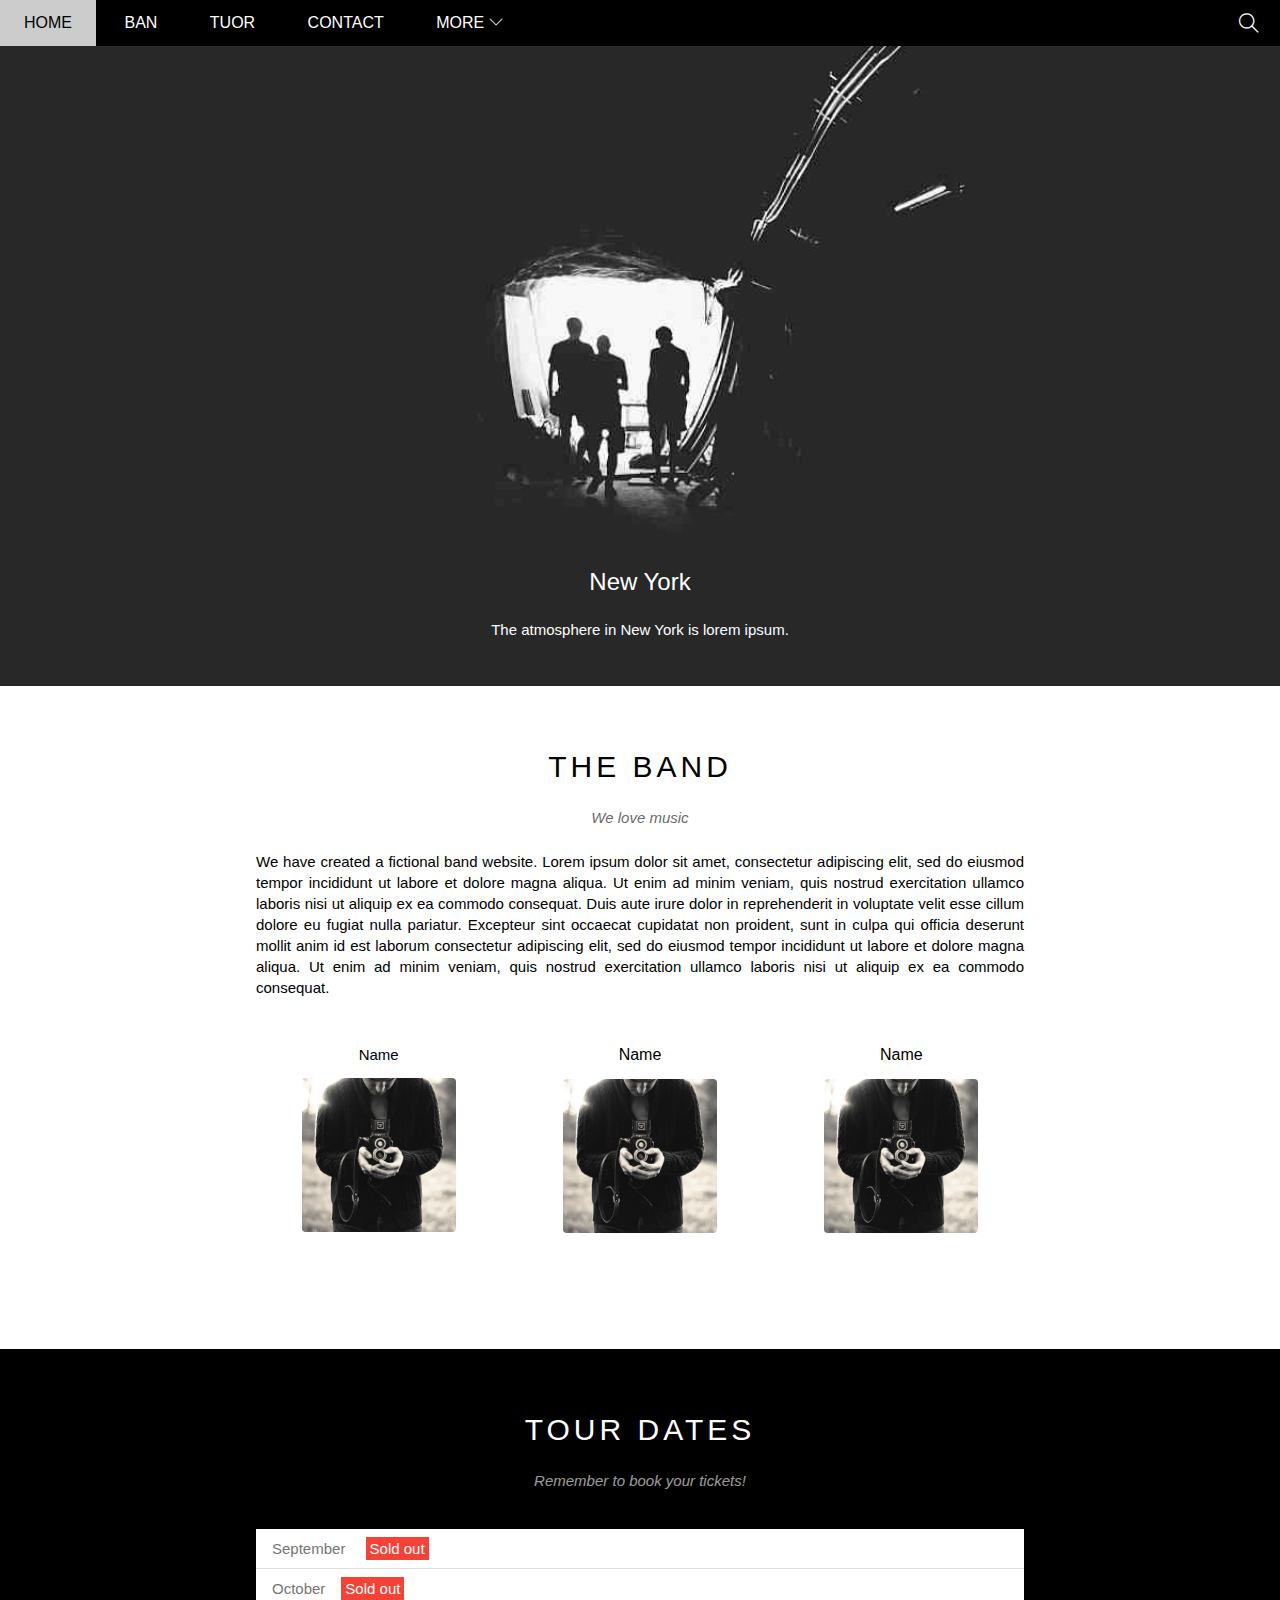
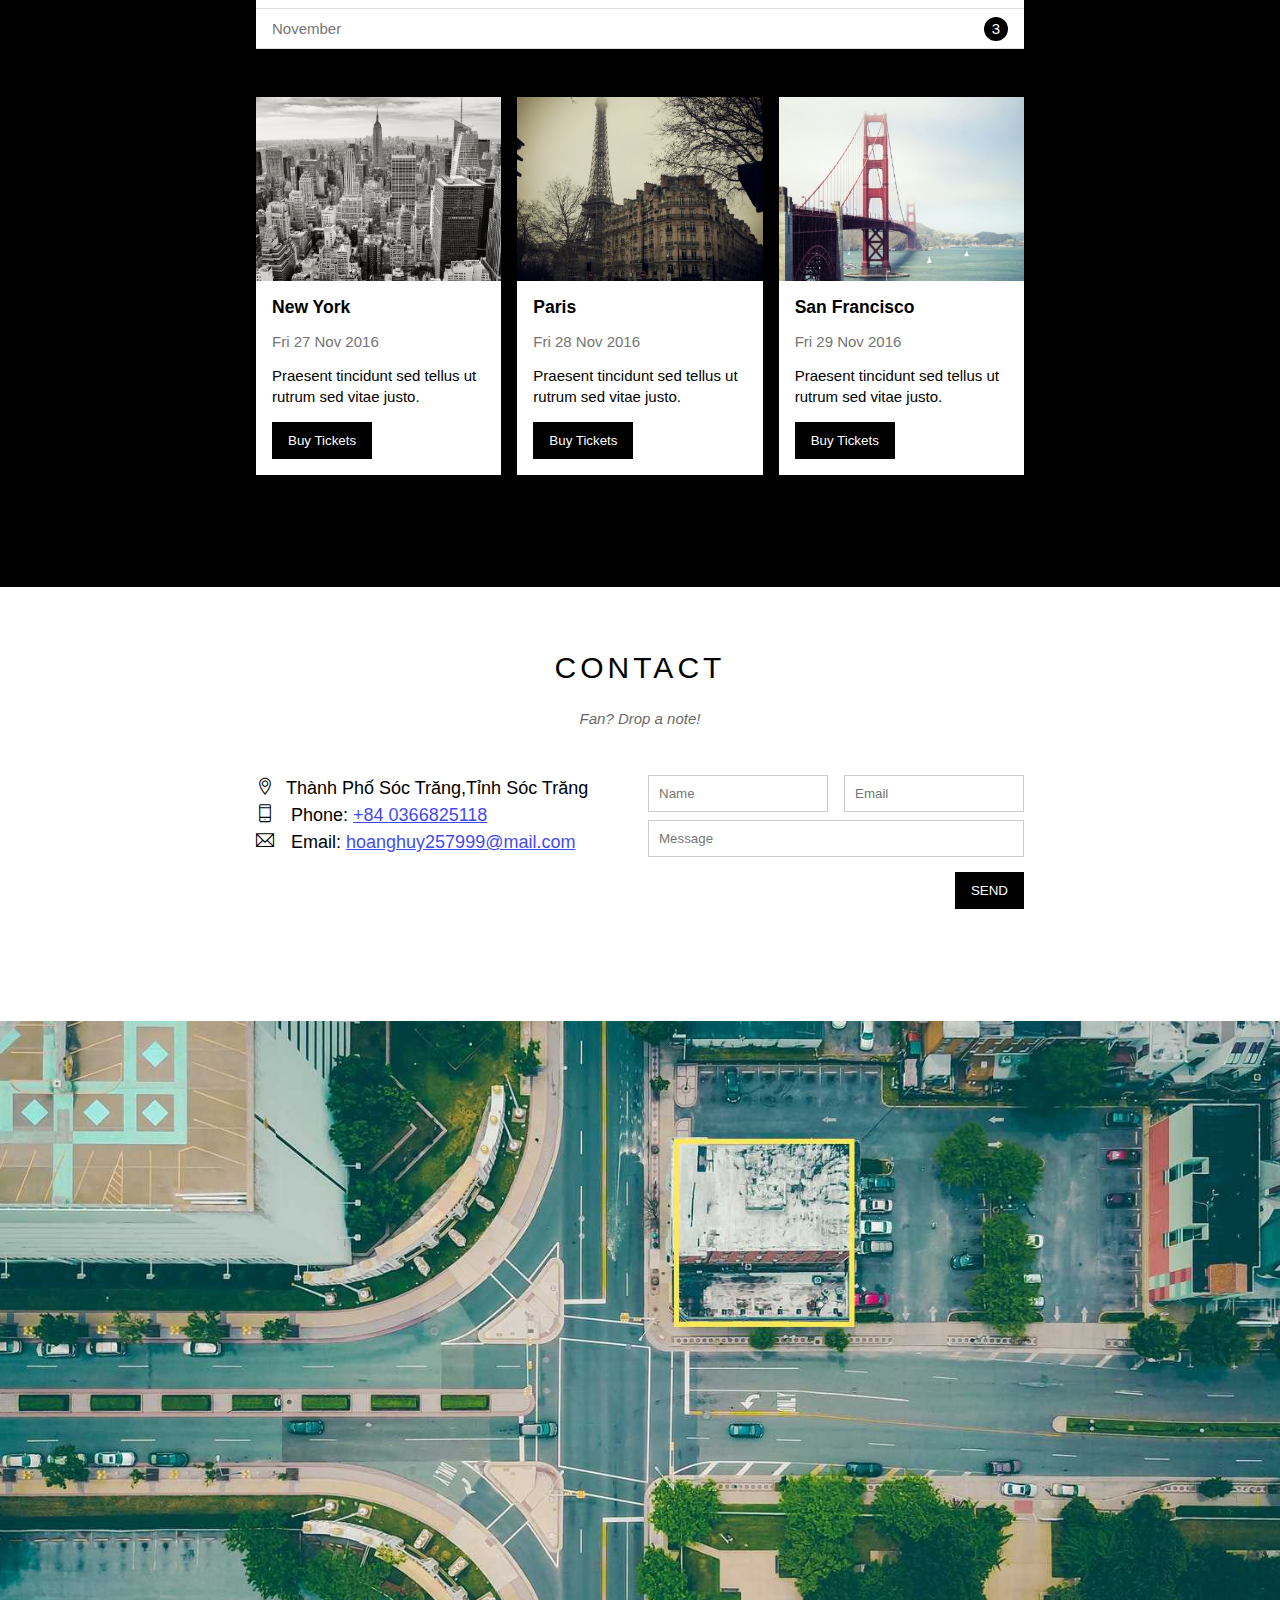
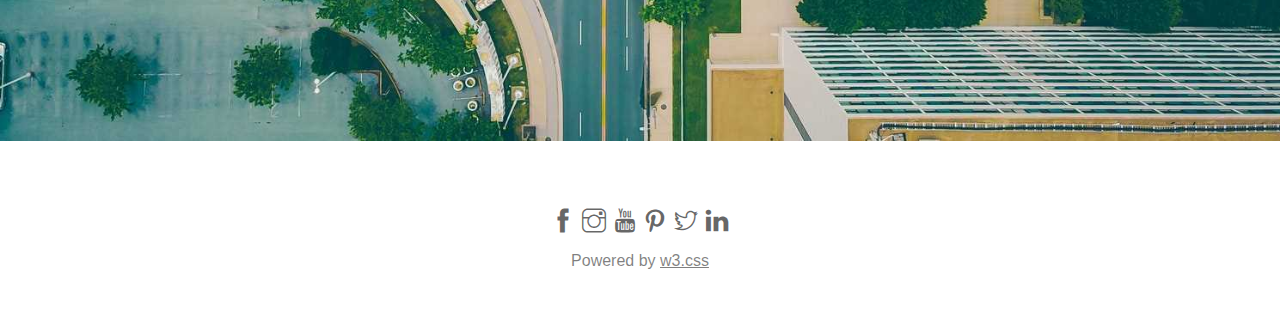
<file: index.html>
<!DOCTYPE html >
<html lang="en">
<head>
    <meta charset="UTF-8">
    <meta name="viewport" content="width=device-width, initial-scale=1.0">
    <title>The Band</title>
    <link rel="icon" href="https://edmland.vn/wp-content/uploads/2023/09/not-tron-la-not-nhac-co-do-dai-lon-nhat.webp" type="image/x-icon">
    <link rel="stylesheet" href="./assets/css/style.css">
    <link rel="stylesheet" href="./assets/css/responsive.css">
    <link rel="stylesheet" href="./assets/font/themify-icons/themify-icons.css">
</head>
<body>
    <div id="main">
        <div id="header">
        <!--Begin:nav-->
            <ul id="nav">
                <li><a href="#">Home</a></li>
                <li><a href="#band">Ban</a></li>
                <li><a href="#tour">Tuor</a></li>
                <li><a href="#contact">Contact</a></li>
                <li>
                    <a href="#">More
                        <i class="nav-arrow-down ti-angle-down"></i>
                    </a>
                    <ul class="subnav">
                        <li><a href="#">Merchandise</a></li>
                        <li><a href="#">Extras</a></li>
                        <li><a href="#">Media</a></li>
                    </ul>
                </li>
            </ul>
        <!--End:nav-->
        <div id="mobile-menu" class="mobile-menu-btn">
            <i class="menu-icon ti-menu"></i>
        </div>

        <!--Mobile menu button-->
        <div class="search-btn">
            <i class="search-icon ti-search"></i>
        </div>        
        <!-- Search button-->

      
        </div>

        <div id="slider">
            <div class="text-content">
                <h2 class="text-heading">New York</h2>
                <div class="text-description">The atmosphere in New York is lorem ipsum.</div>
            </div>



        </div>

        <div id="content"> 
            <!-- Abou Section -->
            <div id="band" class="content-section">
                <h2 class="section-heading">THE BAND</h2>
                <p class="section-sub-heading">We love music</p>
                <p class="abou-text">We have created a fictional band website. Lorem ipsum dolor sit amet, consectetur adipiscing elit, sed do eiusmod tempor incididunt ut labore et dolore magna aliqua. Ut enim ad minim veniam, quis nostrud exercitation ullamco laboris nisi ut aliquip ex ea commodo consequat. Duis aute irure dolor in reprehenderit in voluptate velit esse cillum dolore eu fugiat nulla pariatur. Excepteur sint occaecat cupidatat non proident, sunt in culpa qui officia deserunt mollit anim id est laborum consectetur adipiscing elit, sed do eiusmod tempor incididunt ut labore et dolore magna aliqua. Ut enim ad minim veniam, quis nostrud exercitation ullamco laboris nisi ut aliquip ex ea commodo consequat.</p>
                <div class="row member-list">
                    <div class="col col-third s-col-full text-center">
                        <p class="member-name">Name</p>
                        <img src="./assets/img/band/member1.jpg" alt="" class="member-img">
                    </div>
                    <div class="col col-third s-col-full text-center">
                        <p class="menber-name">Name</p>
                        <img src="./assets/img/band/member1.jpg" alt="" class="member-img">
                    </div>
                    <div class="col col-third s-col-full text-center">
                        <p class="menber-name">Name</p>
                        <img src="./assets/img/band/member1.jpg" alt="" class="member-img">
                    </div>
                    
                </div>   
            </div> 
            <!-- Tour Section -->
             <div id="tour" class="tour-section">
                 <div class="content-section">
                     <h2 class="section-heading text-white">TOUR DATES</h2>
                     <p class="section-sub-heading text-white">Remember to book your tickets!</p>
                        <!-- tickets -->
                     <ul class="tickets-list">
                        <li>September <span class="sold-out">Sold out</span></li>
                        <li>October<span class="sold-out">Sold out</span></li>
                        <li>November<span class="quantity">3</span></li>
                     </ul>
   
                     <!-- Places-->
                    <div class="row places-list">
                        <div class="col col-third s-col-full mt-32">
                           <img src="./assets/img/place/place1.jpg" alt="New York" class="place-img">
                           <div class="place-body">
                               <h3 class="playce-heading">New York</h3> 
                               <p class="place-time">Fri 27 Nov 2016</p>
                               <p class="place-desc">Praesent tincidunt sed tellus ut rutrum sed vitae justo.</p>
                               <button class="btn js-buy-ticket s-full-width">Buy Tickets</button>
                           </div>
                        </div>  
                        <div class="col col-third s-col-full mt-32">
                           <img src="./assets/img/place/place2.jpg" alt="New York" class="place-img">
                           <div class="place-body">
                               <h3 class="playce-heading">Paris</h3>
                               <p class="place-time">Fri 28 Nov 2016</p>
                               <p class="place-desc">Praesent tincidunt sed tellus ut rutrum sed vitae justo.</p>
                               <button class="btn js-buy-ticket s-full-width">Buy Tickets</button>
                           </div>
                        </div> 
                        <div class="col col-third s-col-full mt-32">
                           <img src="./assets/img/place/place3.jpg" alt="New York" class="place-img">
                           <div class="place-body">
                               <h3 class="playce-heading">San Francisco</h3>
                               <p class="place-time">Fri 29 Nov 2016</p>
                               <p class="place-desc">Praesent tincidunt sed tellus ut rutrum sed vitae justo.</p>
                               <button class="btn js-buy-ticket s-full-width">Buy Tickets</button>
                           </div>
                        </div>                                                               
                  </div>  
                </div>
            </div>
            
            <!-- Begin: Contact Section -->
            <div id="contact" class="content-section">
                <h2 class="section-heading">CONTACT</h2>
                <p class="section-sub-heading">Fan? Drop a note!</p>
                <div class="row contact-content">
                    <div class="col col-half contact-info">                        
                        <p><i class="ti-location-pin"></i>Thành Phố Sóc Trăng,Tỉnh Sóc Trăng</p>
                        <p><i class="ti-mobile"></i> Phone: <a href="tel:+84 0366825118">+84 0366825118</a></p>
                        <p><i class="ti-email"></i> Email: <a href="mailto:hoanghuy257999@mail.com">hoanghuy257999@mail.com</a></p>
                    </div>
                    <div class="col col-half s-col-full contact-form">
                        <form action="">
                            <div class="row">
                                <div class="col col-half s-col-full contact-form">
                                    <input type="text" name="" placeholder="Name" required id="" class="form-control">
                                </div>
                                <div class="col col-half s-col-full contact-form s-mt-8">
                                    <input type="email" name="" placeholder="Email" required id="" class="form-control">
                                </div>                                
                            </div>
                            <div class="row mt-8">
                                <div class="col col-full">
                                    <input type="text" name="" placeholder="Message" required id="" class="form-control">
                                </div>
                            </div>
                            <input class="btn mt-16 pull-right s-full-width" type="submit" value="SEND">
                        </form>        
                    </div>
                </div>
            </div>
            <!-- End : Contact Section -->
             
            <div class="map-section">
                <img src="./assets/img/place/map.jpg" alt="map">
            </div>
        </div>

        <div id="footer">
            <div class="socials-list">
                <a href="">               
                    <i class="ti-facebook"></i>
                </a>
                <a href="">
                    <i class="ti-instagram"></i>
                </a>
                <a href="">
                    <i class="ti-youtube"></i>
                </a>
                <a href="">
                    <i class="ti-pinterest"></i>
                </a>
                <a href="">
                    <i class="ti-twitter"></i>
                </a>
                <a href="">
                    <i class="ti-linkedin"></i>
                </a>
            </div>
            <p class="copyright">Powered by <a href="">w3.css</a></p>
        </div>
    </div>

    <div class="modal js-modal">
        <div class="modal-container js-modal-container">
            <div class="modal-close js-modal-close">
                <i class="ti-close"></i>
            </div>
            <header class="modal-header">
                <i class="modal-heading-icon ti-bag"></i>
                Tickets
            </header>
            <div class="modal-body">
                <label for="ticket-quantity" class="modal-label">
                    <i class="ti-shopping-cart"></i>
                    Tickets, $15 per person
                </label>
                <input id="ticket-quantity" type="text" class="modal-input" placeholder="How many?">

                <label for="ticket-email" class="modal-label">
                    <i class="ti-user"></i>
                </label>
                <input id="ticket-email" type="email" class="modal-input" placeholder="Enter email">

                <button id="buy-tickets">
                    Pay  <i class="ti-check"></i>
                </button>
            </div>
            
            <footer class="modal-footer">
                <p class="modal-hepl">Need <a href="">help?</a> </p>
            </footer>
        </div>
    </div>
<script>
    const buyBtns = document.querySelectorAll('.js-buy-ticket')
    const modal = document.querySelector('.modal')
    const modalcontainer = document.querySelector('.js-modal-container')
    const modalClose = document.querySelector('.js-modal-close')
    // Hàm hiển thị modal mua vé (thêm class open vào modal)
    function showBuytickets() {
    modal.classList.add('open')
}
    // Hàm ẩn modal mua vé (gỡ bỏ class open của modal)
    function hideBuytickets() {
    modal.classList.remove('open')
}

    // Lập qua từng thẻ button và nghe hành vi click
    for (const buyBtn of buyBtns) {
        buyBtn.addEventListener('click', showBuytickets)
    }

    // nghe hành vi click button close
    modalClose.addEventListener('click', hideBuytickets)

    modal.addEventListener('click', hideBuytickets)
    
    modalcontainer.addEventListener('click', function(event) {
        event.stopPropagation()
    })
</script>
<script>
    var header = document.getElementById('header');
    var mobileMenu = document.getElementById('mobile-menu');
    
    // Đóng mở menu khi click vào nút mobile-menu
    mobileMenu.onclick = function() {
        var isClosed = header.clientHeight === 46;
        if (isClosed) {
            header.style.height = 'auto';
        } else {
            header.style.height = '46px';
        }
    }



    // tự động đóng menu khi click vào các mục trong menu
    var menuItems = document.querySelectorAll('#nav li a[href*="#"]');
    for (var i = 0; i < menuItems.length; i++) {
        var menuItem = menuItems[i];
        
        
        menuItem.onclick = function() {
            var isParentMenu = this.nextElementSibling && this.nextElementSibling.classList.contains('subnav');
            if (isParentMenu) {
                event.preventDefault();
            } else {
                header.style.height = null;
               }
        }  
    }
</script>

</body>
</html>
</file>
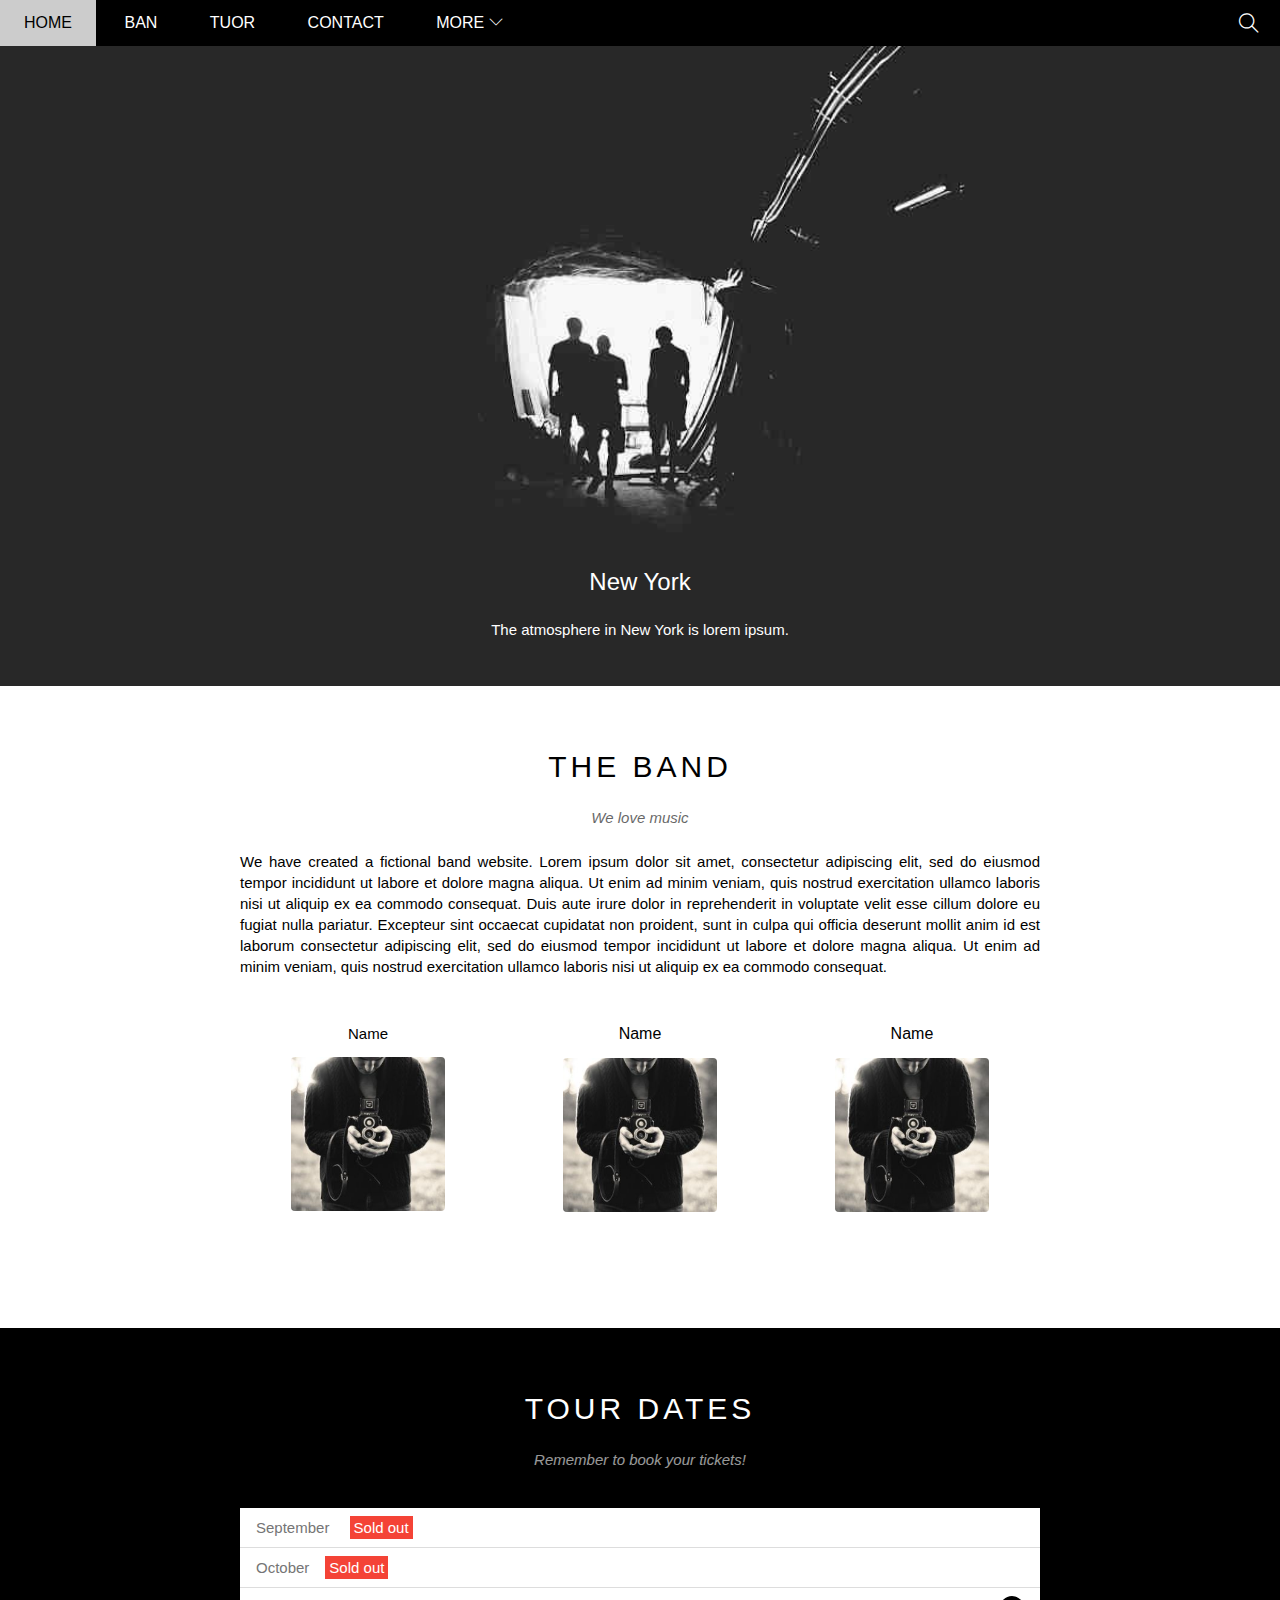
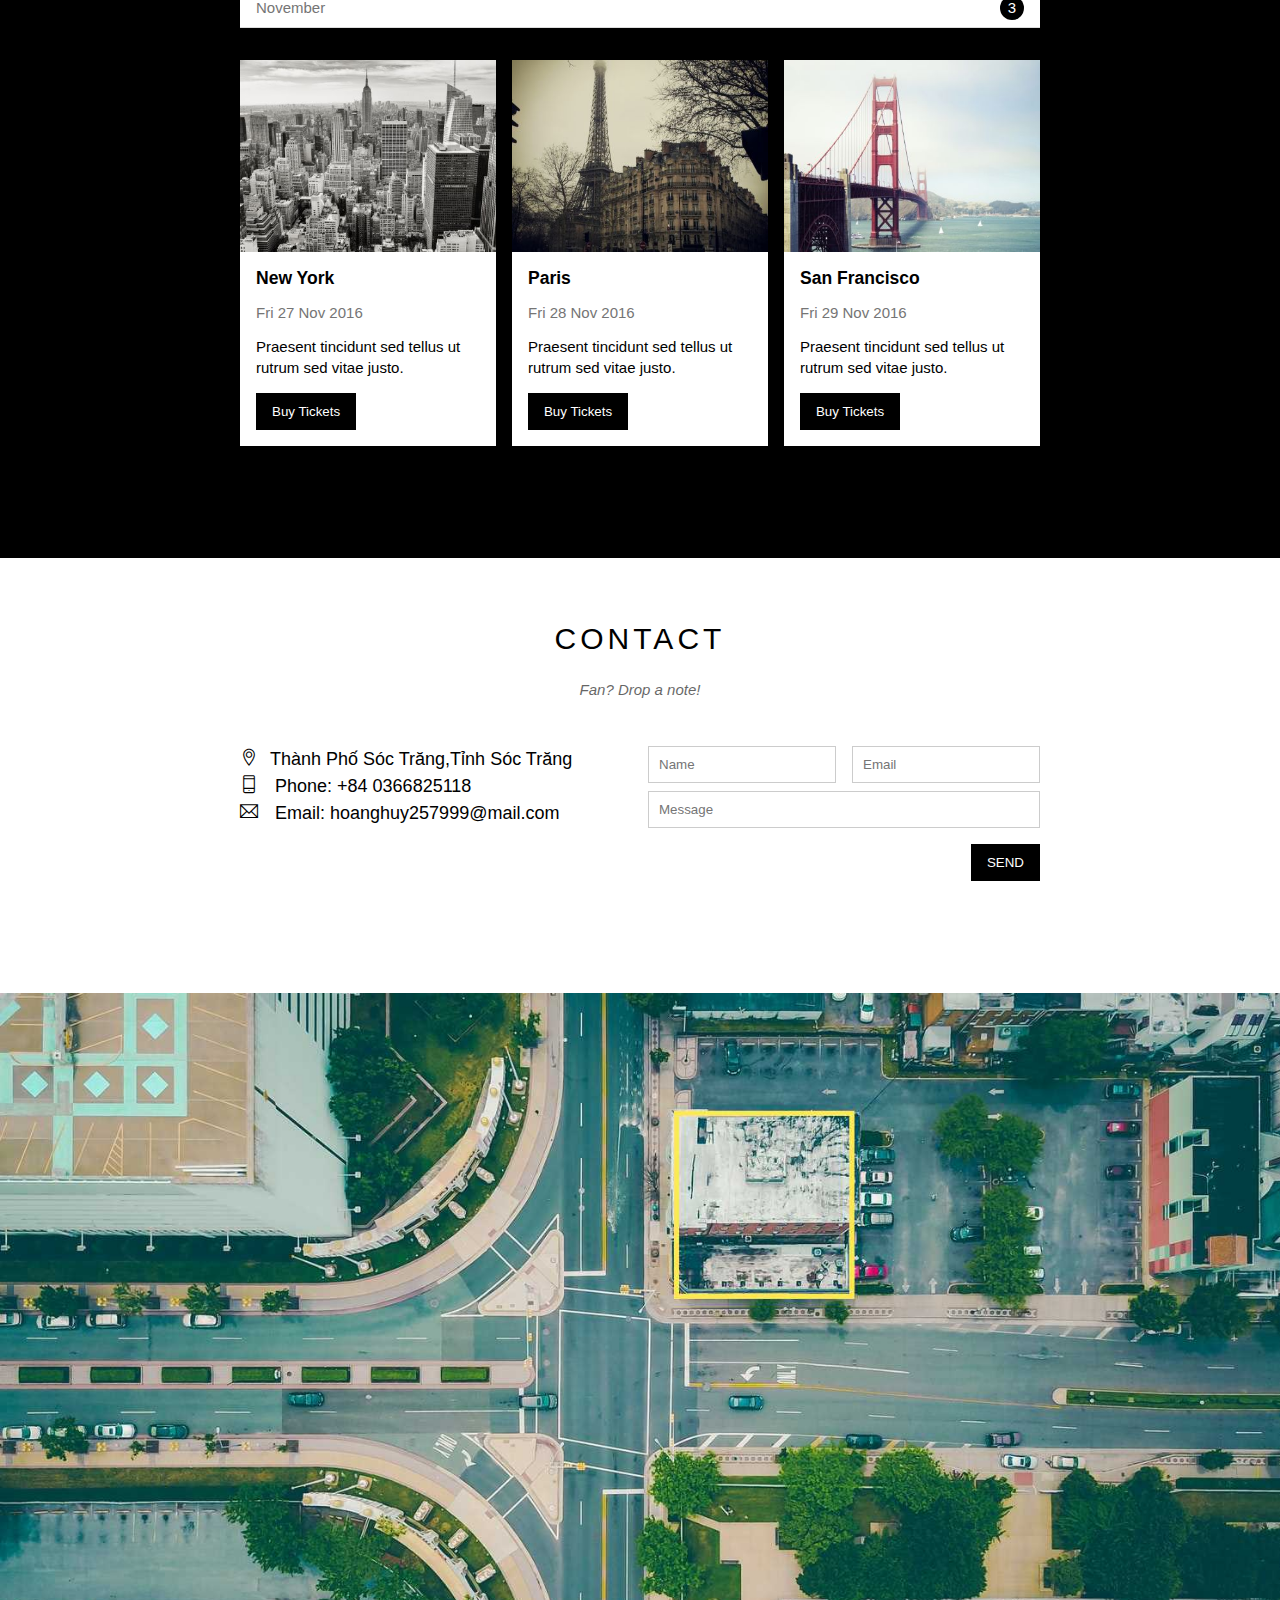
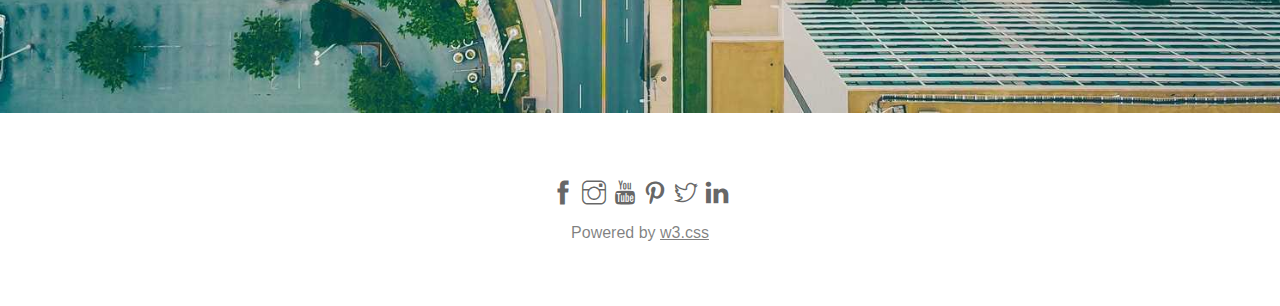
<file: W3_BAN/index.html>
<!DOCTYPE html >
<html lang="en">
<head>
    <meta charset="UTF-8">
    <meta name="viewport" content="width=device-width, initial-scale=1.0">
    <title>The Band</title>
    <link rel="icon" href="https://edmland.vn/wp-content/uploads/2023/09/not-tron-la-not-nhac-co-do-dai-lon-nhat.webp" type="image/x-icon">
    <link rel="stylesheet" href="./assets/css/style.css">
    <link rel="stylesheet" href="./assets/font/themify-icons/themify-icons.css">
</head>
<body>
    <div id="main">
        <div id="header">
        <!--Begin:nav-->
            <ul id="nav">
                <li><a href="#">Home</a></li>
                <li><a href="#band">Ban</a></li>
                <li><a href="#tour">Tuor</a></li>
                <li><a href="#contact">Contact</a></li>
                <li>
                    <a href="">More
                        <i class="nav-arrow-down ti-angle-down"></i>
                    </a>
                    <ul class="subnav">
                        <li><a href="#">Merchandise</a></li>
                        <li><a href="#">Extras</a></li>
                        <li><a href="#">Media</a></li>
                    </ul>
                </li>
            </ul>
        <!--End:nav-->

        <!--Begin: Search button-->
        <div class="search-btn">
            <i class="search-icon ti-search"></i>
        </div>
        <!--End: Search button-->

      
        </div>

        <div id="slider">
            <div class="text-content">
                <h2 class="text-heading">New York</h2>
                <div class="text-description">The atmosphere in New York is lorem ipsum.</div>
            </div>



        </div>

        <div id="content"> 
            <!-- Abou Section -->
            <div id="band" class="content-section">
                <h2 class="section-heading">THE BAND</h2>
                <p class="section-sub-heading">We love music</p>
                <p class="abou-text">We have created a fictional band website. Lorem ipsum dolor sit amet, consectetur adipiscing elit, sed do eiusmod tempor incididunt ut labore et dolore magna aliqua. Ut enim ad minim veniam, quis nostrud exercitation ullamco laboris nisi ut aliquip ex ea commodo consequat. Duis aute irure dolor in reprehenderit in voluptate velit esse cillum dolore eu fugiat nulla pariatur. Excepteur sint occaecat cupidatat non proident, sunt in culpa qui officia deserunt mollit anim id est laborum consectetur adipiscing elit, sed do eiusmod tempor incididunt ut labore et dolore magna aliqua. Ut enim ad minim veniam, quis nostrud exercitation ullamco laboris nisi ut aliquip ex ea commodo consequat.</p>
                <div class="row member-list">
                    <div class="col col-third text-center">
                        <p class="member-name">Name</p>
                        <img src="./assets/img/band/member1.jpg" alt="" class="member-img">
                    </div>
                    <div class="col col-third text-center">
                        <p class="menber-name">Name</p>
                        <img src="./assets/img/band/member1.jpg" alt="" class="member-img">
                    </div>
                    <div class="col col-third text-center">
                        <p class="menber-name">Name</p>
                        <img src="./assets/img/band/member1.jpg" alt="" class="member-img">
                    </div>
                    
                </div>   
            </div> 
            <!-- Tour Section -->
             <div id="tour" class="tour-section">
                 <div class="content-section">
                     <h2 class="section-heading text-white">TOUR DATES</h2>
                     <p class="section-sub-heading text-white">Remember to book your tickets!</p>
                        <!-- tickets -->
                     <ul class="tickets-list">
                        <li>September <span class="sold-out">Sold out</span></li>
                        <li>October<span class="sold-out">Sold out</span></li>
                        <li>November<span class="quantity">3</span></li>
                     </ul>
   
                     <!-- Places-->
                    <div class="row places-list">
                        <div class="col col-third">
                           <img src="./assets/img/place/place1.jpg" alt="New York" class="place-img">
                           <div class="place-body">
                               <h3 class="playce-heading">New York</h3> 
                               <p class="place-time">Fri 27 Nov 2016</p>
                               <p class="place-desc">Praesent tincidunt sed tellus ut rutrum sed vitae justo.</p>
                               <button class="btn js-buy-ticket">Buy Tickets</button>
                           </div>
                        </div>  
                        <div class="col col-third">
                           <img src="./assets/img/place/place2.jpg" alt="New York" class="place-img">
                           <div class="place-body">
                               <h3 class="playce-heading">Paris</h3>
                               <p class="place-time">Fri 28 Nov 2016</p>
                               <p class="place-desc">Praesent tincidunt sed tellus ut rutrum sed vitae justo.</p>
                               <button class="btn js-buy-ticket">Buy Tickets</button>
                           </div>
                        </div> 
                        <div class="col col-third">
                           <img src="./assets/img/place/place3.jpg" alt="New York" class="place-img">
                           <div class="place-body">
                               <h3 class="playce-heading">San Francisco</h3>
                               <p class="place-time">Fri 29 Nov 2016</p>
                               <p class="place-desc">Praesent tincidunt sed tellus ut rutrum sed vitae justo.</p>
                               <button class="btn js-buy-ticket">Buy Tickets</button>
                           </div>
                        </div>                                                               
                  </div>  
                </div>
            </div>
            
            <!-- Begin: Contact Section -->
            <div id="contact" class="content-section">
                <h2 class="section-heading">CONTACT</h2>
                <p class="section-sub-heading">Fan? Drop a note!</p>
                <div class="row contact-content">
                    <div class="col col-half contact-info">                        
                        <p><i class="ti-location-pin"></i>Thành Phố Sóc Trăng,Tỉnh Sóc Trăng</p>
                        <p><i class="ti-mobile"></i> Phone: +84 0366825118</p>
                        <p><i class="ti-email"></i> Email: hoanghuy257999@mail.com</p>
                    </div>
                    <div class="col col-half contact-form">
                        <form action="">
                            <div class="row">
                                <div class="col col-half contact-form">
                                    <input type="text" name="" placeholder="Name" required id="" class="form-control">
                                </div>
                                <div class="col col-half contact-form">
                                    <input type="email" name="" placeholder="Email" required id="" class="form-control">
                                </div>                                
                            </div>
                            <div class="row mt-8">
                                <div class="col col-full contact-form">
                                    <input type="text" name="" placeholder="Message" required id="" class="form-control">
                                </div>
                            </div>
                            <input class="btn mt-16 pull-right" type="submit" value="SEND">
                        </form>        
                    </div>
                </div>
            </div>
            <!-- End : Contact Section -->
             
            <div class="map-section">
                <img src="./assets/img/place/map.jpg" alt="map">
            </div>
        </div>

        <div id="footer">
            <div class="socials-list">
                <a href="">               
                    <i class="ti-facebook"></i>
                </a>
                <a href="">
                    <i class="ti-instagram"></i>
                </a>
                <a href="">
                    <i class="ti-youtube"></i>
                </a>
                <a href="">
                    <i class="ti-pinterest"></i>
                </a>
                <a href="">
                    <i class="ti-twitter"></i>
                </a>
                <a href="">
                    <i class="ti-linkedin"></i>
                </a>
            </div>
            <p class="copyright">Powered by <a href="">w3.css</a></p>
        </div>
    </div>

    <div class="modal js-modal">
        <div class="modal-container js-modal-container">
            <div class="modal-close js-modal-close">
                <i class="ti-close"></i>
            </div>
            <header class="modal-header">
                <i class="modal-heading-icon ti-bag"></i>
                Tickets
            </header>
            <div class="modal-body">
                <label for="ticket-quantity" class="modal-label">
                    <i class="ti-shopping-cart"></i>
                    Tickets, $15 per person
                </label>
                <input id="ticket-quantity" type="text" class="modal-input" placeholder="How many?">

                <label for="ticket-email" class="modal-label">
                    <i class="ti-user"></i>
                </label>
                <input id="ticket-email" type="email" class="modal-input" placeholder="Enter email">

                <button id="buy-tickets">
                    Pay  <i class="ti-check"></i>
                </button>
            </div>
            
            <footer class="modal-footer">
                <p class="modal-hepl">Need <a href="">help?</a> </p>
            </footer>
        </div>
    </div>
<script>
    const buyBtns = document.querySelectorAll('.js-buy-ticket')
    const modal = document.querySelector('.modal')
    const modalcontainer = document.querySelector('.js-modal-container')
    const modalClose = document.querySelector('.js-modal-close')
    // Hàm hiển thị modal mua vé (thêm class open vào modal)
    function showBuytickets() {
    modal.classList.add('open')
}
    // Hàm ẩn modal mua vé (gỡ bỏ class open của modal)
    function hideBuytickets() {
    modal.classList.remove('open')
}

    // Lập qua từng thẻ button và nghe hành vi click
    for (const buyBtn of buyBtns) {
        buyBtn.addEventListener('click', showBuytickets)
    }

    // nghe hành vi click button close
    modalClose.addEventListener('click', hideBuytickets)

    modal.addEventListener('click', hideBuytickets)
    
    modalcontainer.addEventListener('click', function(event) {
        event.stopPropagation()
    })
</script>

</body>
</html>
</file>
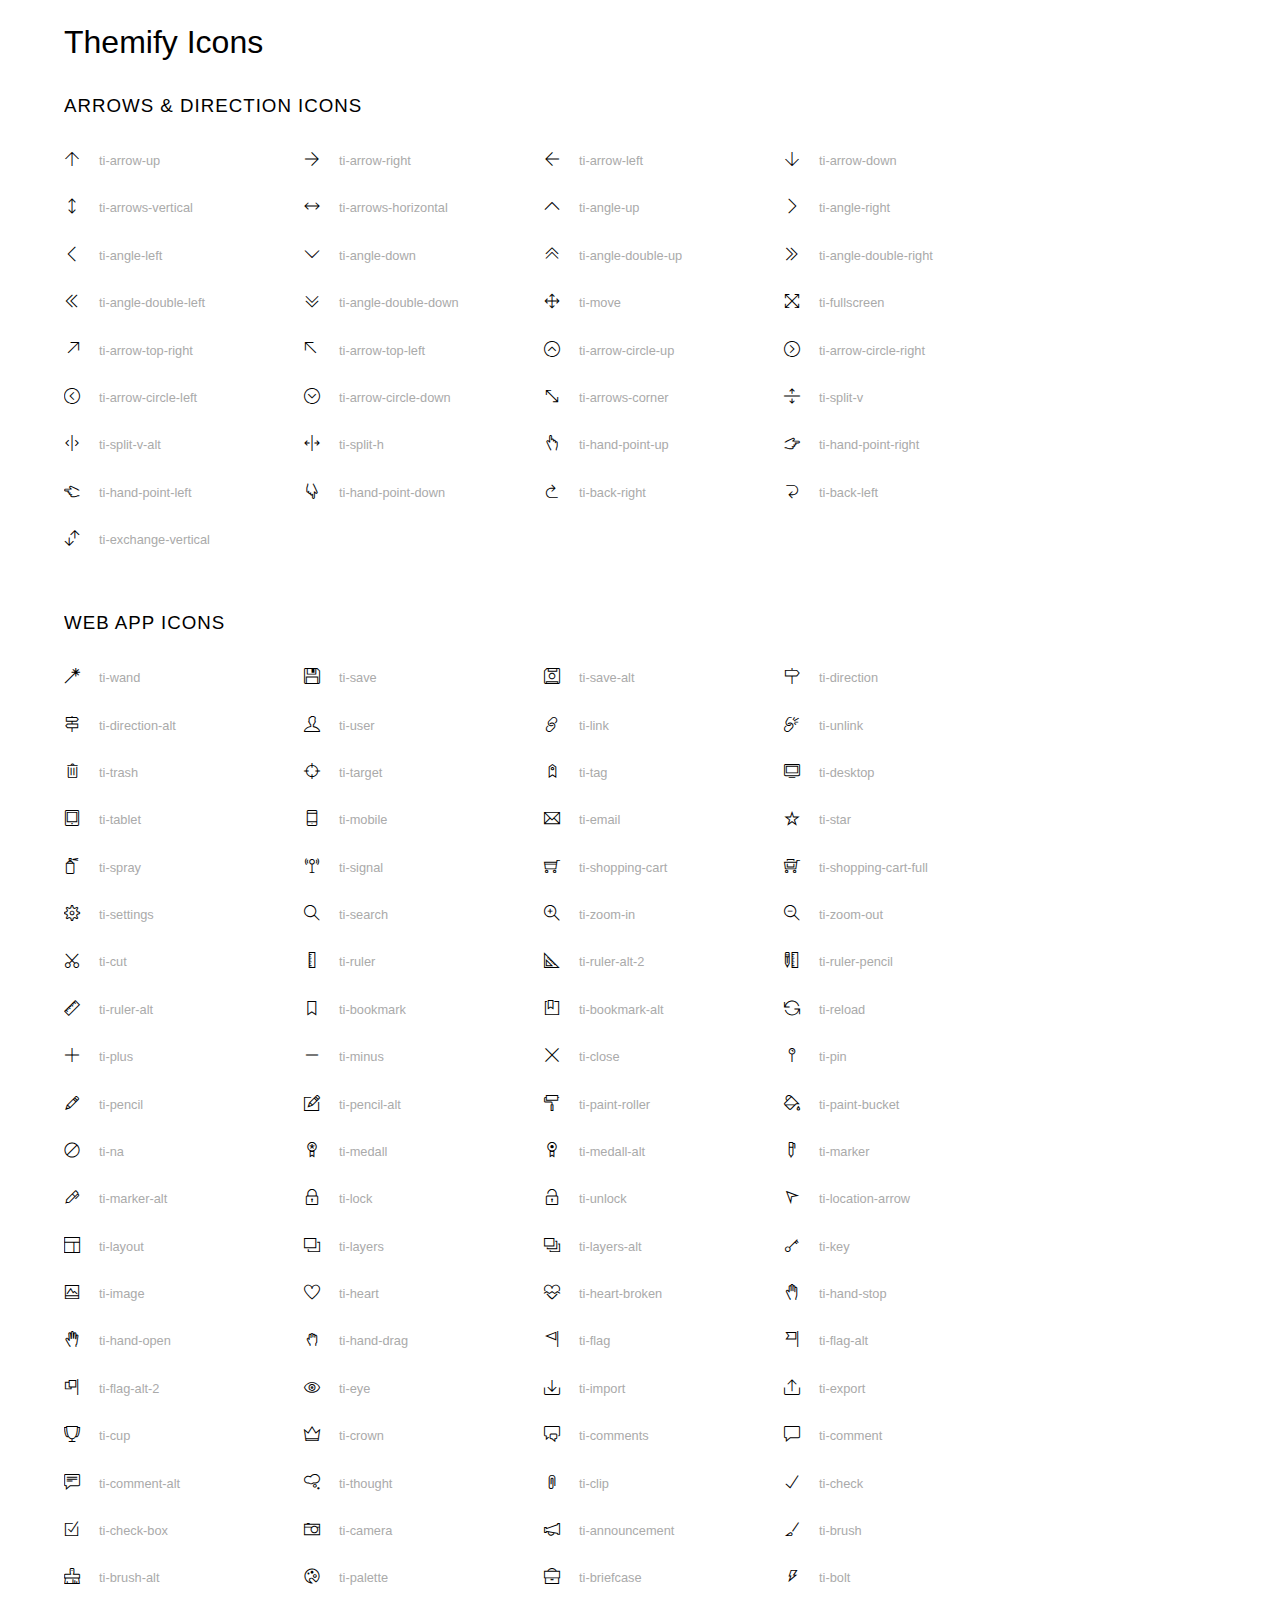
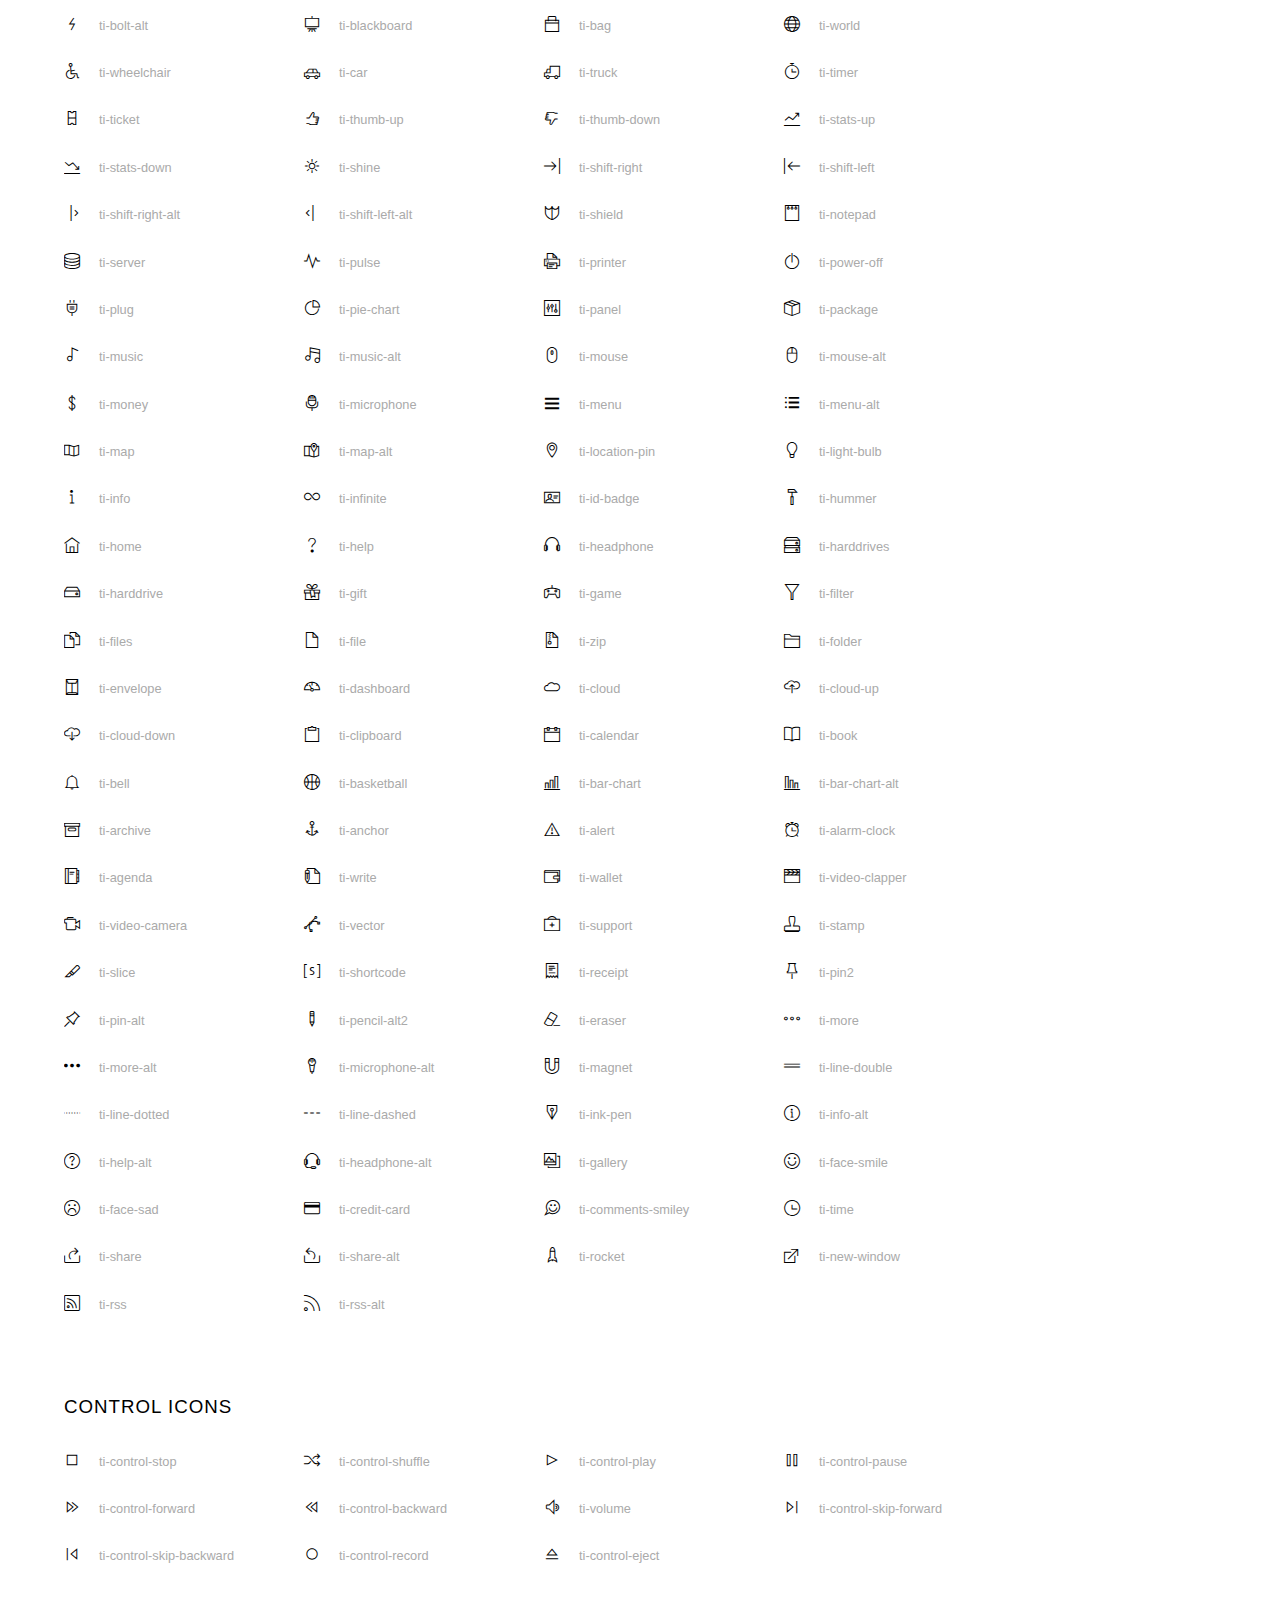
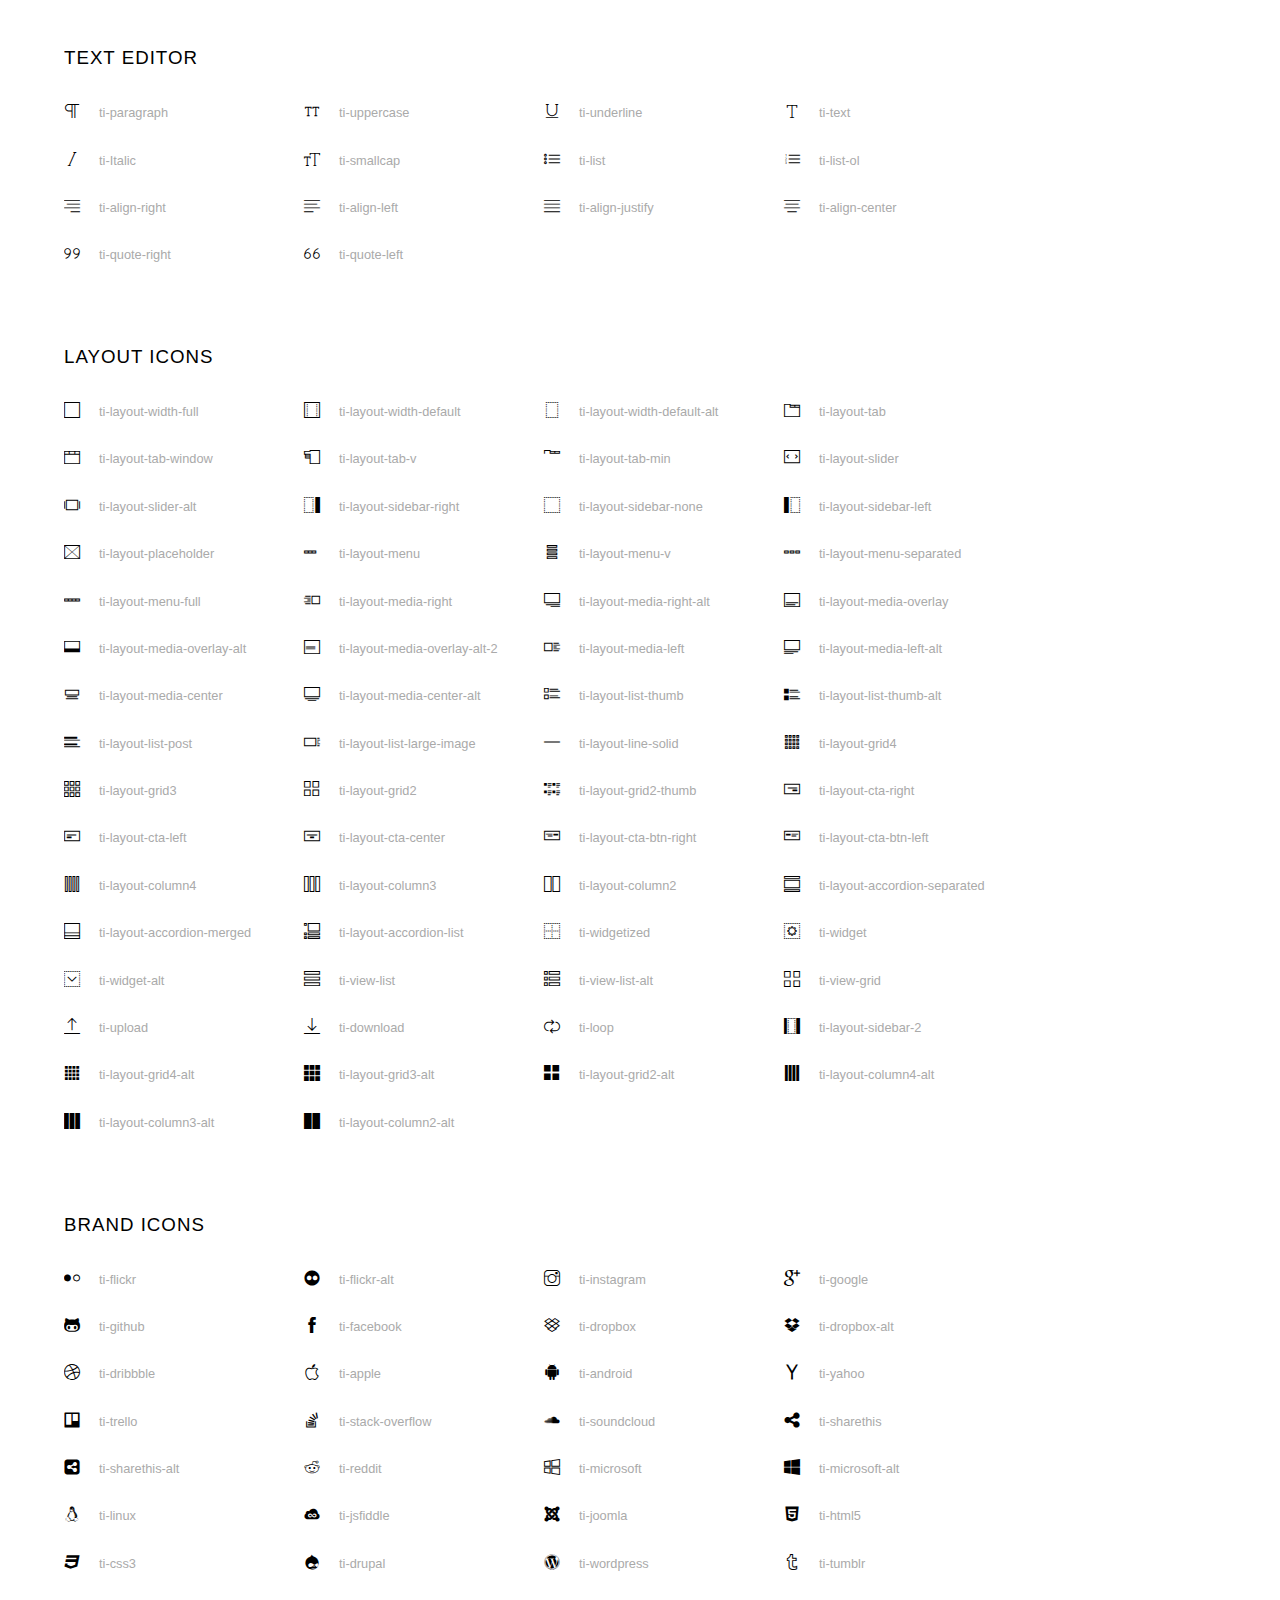
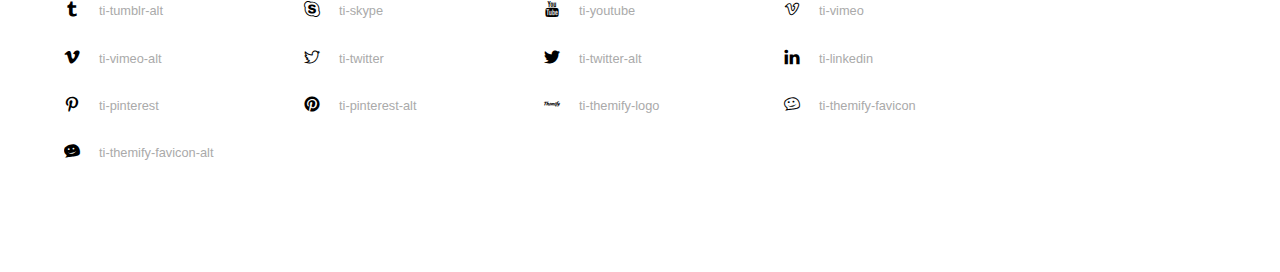
<file: assets/font/themify-icons/index.html>
<!doctype html>
<html>
<head>
	<meta charset="utf-8">
	<title>Themify Icon Font</title>
	<meta name="viewport" content="width=device-width">
	<link rel="stylesheet" href="demo-files/demo.css">
	<link rel="stylesheet" href="themify-icons.css">
	<!--[if lt IE 8]><!-->
	<link rel="stylesheet" href="ie7/ie7.css">
	<!--<![endif]-->
</head>
<body>
	<h1>Themify Icons</h1>

	<div class="icon-section">

		<div class="icon-section">
			<h3>Arrows &amp; Direction Icons </h3>

			<div class="icon-container">
				<span class="ti-arrow-up"></span><span class="icon-name"> ti-arrow-up</span>
			</div>
			<div class="icon-container">
				<span class="ti-arrow-right"></span><span class="icon-name"> ti-arrow-right</span>
			</div>
			<div class="icon-container">
				<span class="ti-arrow-left"></span><span class="icon-name"> ti-arrow-left</span>
			</div>
			<div class="icon-container">
				<span class="ti-arrow-down"></span><span class="icon-name"> ti-arrow-down</span>
			</div>
			<div class="icon-container">
				<span class="ti-arrows-vertical"></span><span class="icon-name"> ti-arrows-vertical</span>
			</div>
			<div class="icon-container">
				<span class="ti-arrows-horizontal"></span><span class="icon-name"> ti-arrows-horizontal</span>
			</div>
			<div class="icon-container">
				<span class="ti-angle-up"></span><span class="icon-name"> ti-angle-up</span>
			</div>
			<div class="icon-container">
				<span class="ti-angle-right"></span><span class="icon-name"> ti-angle-right</span>
			</div>
			<div class="icon-container">
				<span class="ti-angle-left"></span><span class="icon-name"> ti-angle-left</span>
			</div>
			<div class="icon-container">
				<span class="ti-angle-down"></span><span class="icon-name"> ti-angle-down</span>
			</div>	
			<div class="icon-container">
				<span class="ti-angle-double-up"></span><span class="icon-name"> ti-angle-double-up</span>
			</div>
			<div class="icon-container">
				<span class="ti-angle-double-right"></span><span class="icon-name"> ti-angle-double-right</span>
			</div>
			<div class="icon-container">
				<span class="ti-angle-double-left"></span><span class="icon-name"> ti-angle-double-left</span>
			</div>
			<div class="icon-container">
				<span class="ti-angle-double-down"></span><span class="icon-name"> ti-angle-double-down</span>
			</div>					
			<div class="icon-container">
				<span class="ti-move"></span><span class="icon-name"> ti-move</span>
			</div>
			<div class="icon-container">
				<span class="ti-fullscreen"></span><span class="icon-name"> ti-fullscreen</span>
			</div>
			<div class="icon-container">
				<span class="ti-arrow-top-right"></span><span class="icon-name"> ti-arrow-top-right</span>
			</div>
			<div class="icon-container">
				<span class="ti-arrow-top-left"></span><span class="icon-name"> ti-arrow-top-left</span>
			</div>
			<div class="icon-container">
				<span class="ti-arrow-circle-up"></span><span class="icon-name"> ti-arrow-circle-up</span>
			</div>
			<div class="icon-container">
				<span class="ti-arrow-circle-right"></span><span class="icon-name"> ti-arrow-circle-right</span>
			</div>
			<div class="icon-container">
				<span class="ti-arrow-circle-left"></span><span class="icon-name"> ti-arrow-circle-left</span>
			</div>
			<div class="icon-container">
				<span class="ti-arrow-circle-down"></span><span class="icon-name"> ti-arrow-circle-down</span>
			</div>
			<div class="icon-container">
				<span class="ti-arrows-corner"></span><span class="icon-name"> ti-arrows-corner</span>
			</div>
			<div class="icon-container">
				<span class="ti-split-v"></span><span class="icon-name"> ti-split-v</span>
			</div>

			<div class="icon-container">
				<span class="ti-split-v-alt"></span><span class="icon-name"> ti-split-v-alt</span>
			</div>
			<div class="icon-container">
				<span class="ti-split-h"></span><span class="icon-name"> ti-split-h</span>
			</div>
			<div class="icon-container">
				<span class="ti-hand-point-up"></span><span class="icon-name"> ti-hand-point-up</span>
			</div>
			<div class="icon-container">
				<span class="ti-hand-point-right"></span><span class="icon-name"> ti-hand-point-right</span>
			</div>
			<div class="icon-container">
				<span class="ti-hand-point-left"></span><span class="icon-name"> ti-hand-point-left</span>
			</div>
			<div class="icon-container">
				<span class="ti-hand-point-down"></span><span class="icon-name"> ti-hand-point-down</span>
			</div>
			<div class="icon-container">
				<span class="ti-back-right"></span><span class="icon-name"> ti-back-right</span>
			</div>
			<div class="icon-container">
				<span class="ti-back-left"></span><span class="icon-name"> ti-back-left</span>
			</div>
			<div class="icon-container">
				<span class="ti-exchange-vertical"></span><span class="icon-name"> ti-exchange-vertical</span>
			</div>

		</div> <!-- Arrows Icons -->



		<h3>Web App Icons</h3>
		
		<div class="icon-section">

			<div class="icon-container">
				<span class="ti-wand"></span><span class="icon-name"> ti-wand</span>
			</div>
			<div class="icon-container">
				<span class="ti-save"></span><span class="icon-name"> ti-save</span>
			</div>
			<div class="icon-container">
				<span class="ti-save-alt"></span><span class="icon-name"> ti-save-alt</span>
			</div>

			<div class="icon-container">
				<span class="ti-direction"></span><span class="icon-name"> ti-direction</span>
			</div>
			<div class="icon-container">
				<span class="ti-direction-alt"></span><span class="icon-name"> ti-direction-alt</span>
			</div>
			<div class="icon-container">
				<span class="ti-user"></span><span class="icon-name"> ti-user</span>
			</div>
			<div class="icon-container">
				<span class="ti-link"></span><span class="icon-name"> ti-link</span>
			</div>
			<div class="icon-container">
				<span class="ti-unlink"></span><span class="icon-name"> ti-unlink</span>
			</div>
			<div class="icon-container">
				<span class="ti-trash"></span><span class="icon-name"> ti-trash</span>
			</div>
			<div class="icon-container">
				<span class="ti-target"></span><span class="icon-name"> ti-target</span>
			</div>
			<div class="icon-container">
				<span class="ti-tag"></span><span class="icon-name"> ti-tag</span>
			</div>
			<div class="icon-container">
				<span class="ti-desktop"></span><span class="icon-name"> ti-desktop</span>
			</div>
			<div class="icon-container">
				<span class="ti-tablet"></span><span class="icon-name"> ti-tablet</span>
			</div>
			<div class="icon-container">
				<span class="ti-mobile"></span><span class="icon-name"> ti-mobile</span>
			</div>
			<div class="icon-container">
				<span class="ti-email"></span><span class="icon-name"> ti-email</span>
			</div>	
			<div class="icon-container">
				<span class="ti-star"></span><span class="icon-name"> ti-star</span>
			</div>
			<div class="icon-container">
				<span class="ti-spray"></span><span class="icon-name"> ti-spray</span>
			</div>
			<div class="icon-container">
				<span class="ti-signal"></span><span class="icon-name"> ti-signal</span>
			</div>
			<div class="icon-container">
				<span class="ti-shopping-cart"></span><span class="icon-name"> ti-shopping-cart</span>
			</div>
			<div class="icon-container">
				<span class="ti-shopping-cart-full"></span><span class="icon-name"> ti-shopping-cart-full</span>
			</div>
			<div class="icon-container">
				<span class="ti-settings"></span><span class="icon-name"> ti-settings</span>
			</div>
			<div class="icon-container">
				<span class="ti-search"></span><span class="icon-name"> ti-search</span>
			</div>
			<div class="icon-container">
				<span class="ti-zoom-in"></span><span class="icon-name"> ti-zoom-in</span>
			</div>
			<div class="icon-container">
				<span class="ti-zoom-out"></span><span class="icon-name"> ti-zoom-out</span>
			</div>
			<div class="icon-container">
				<span class="ti-cut"></span><span class="icon-name"> ti-cut</span>
			</div>
			<div class="icon-container">
				<span class="ti-ruler"></span><span class="icon-name"> ti-ruler</span>
			</div>
			<div class="icon-container">
				<span class="ti-ruler-alt-2"></span><span class="icon-name"> ti-ruler-alt-2</span>
			</div>			
			<div class="icon-container">
				<span class="ti-ruler-pencil"></span><span class="icon-name"> ti-ruler-pencil</span>
			</div>
			<div class="icon-container">
				<span class="ti-ruler-alt"></span><span class="icon-name"> ti-ruler-alt</span>
			</div>
			<div class="icon-container">
				<span class="ti-bookmark"></span><span class="icon-name"> ti-bookmark</span>
			</div>
			<div class="icon-container">
				<span class="ti-bookmark-alt"></span><span class="icon-name"> ti-bookmark-alt</span>
			</div>
			<div class="icon-container">
				<span class="ti-reload"></span><span class="icon-name"> ti-reload</span>
			</div>
			<div class="icon-container">
				<span class="ti-plus"></span><span class="icon-name"> ti-plus</span>
			</div>
			<div class="icon-container">
				<span class="ti-minus"></span><span class="icon-name"> ti-minus</span>
			</div>
			<div class="icon-container">
				<span class="ti-close"></span><span class="icon-name"> ti-close</span>
			</div>			
			<div class="icon-container">
				<span class="ti-pin"></span><span class="icon-name"> ti-pin</span>
			</div>
			<div class="icon-container">
				<span class="ti-pencil"></span><span class="icon-name"> ti-pencil</span>
			</div>
					
		  	<div class="icon-container">
				<span class="ti-pencil-alt"></span><span class="icon-name"> ti-pencil-alt</span>
			</div>
			<div class="icon-container">
				<span class="ti-paint-roller"></span><span class="icon-name"> ti-paint-roller</span>
			</div>
			<div class="icon-container">
				<span class="ti-paint-bucket"></span><span class="icon-name"> ti-paint-bucket</span>
			</div>
			<div class="icon-container">
				<span class="ti-na"></span><span class="icon-name"> ti-na</span>
			</div>
			<div class="icon-container">
				<span class="ti-medall"></span><span class="icon-name"> ti-medall</span>
			</div>
			<div class="icon-container">
				<span class="ti-medall-alt"></span><span class="icon-name"> ti-medall-alt</span>
			</div>
			<div class="icon-container">
				<span class="ti-marker"></span><span class="icon-name"> ti-marker</span>
			</div>
			<div class="icon-container">
				<span class="ti-marker-alt"></span><span class="icon-name"> ti-marker-alt</span>
			</div>

			<div class="icon-container">
				<span class="ti-lock"></span><span class="icon-name"> ti-lock</span>
			</div>
			<div class="icon-container">
				<span class="ti-unlock"></span><span class="icon-name"> ti-unlock</span>
			</div>
			<div class="icon-container">
				<span class="ti-location-arrow"></span><span class="icon-name"> ti-location-arrow</span>
			</div>
			<div class="icon-container">
				<span class="ti-layout"></span><span class="icon-name"> ti-layout</span>
			</div>
			<div class="icon-container">
				<span class="ti-layers"></span><span class="icon-name"> ti-layers</span>
			</div>
			<div class="icon-container">
				<span class="ti-layers-alt"></span><span class="icon-name"> ti-layers-alt</span>
			</div>
			<div class="icon-container">
				<span class="ti-key"></span><span class="icon-name"> ti-key</span>
			</div>
			<div class="icon-container">
				<span class="ti-image"></span><span class="icon-name"> ti-image</span>
			</div>
			<div class="icon-container">
				<span class="ti-heart"></span><span class="icon-name"> ti-heart</span>
			</div>
			<div class="icon-container">
				<span class="ti-heart-broken"></span><span class="icon-name"> ti-heart-broken</span>
			</div>
			<div class="icon-container">
				<span class="ti-hand-stop"></span><span class="icon-name"> ti-hand-stop</span>
			</div>
			<div class="icon-container">
				<span class="ti-hand-open"></span><span class="icon-name"> ti-hand-open</span>
			</div>
			<div class="icon-container">
				<span class="ti-hand-drag"></span><span class="icon-name"> ti-hand-drag</span>
			</div>
			<div class="icon-container">
				<span class="ti-flag"></span><span class="icon-name"> ti-flag</span>
			</div>
			<div class="icon-container">
				<span class="ti-flag-alt"></span><span class="icon-name"> ti-flag-alt</span>
			</div>
			<div class="icon-container">
				<span class="ti-flag-alt-2"></span><span class="icon-name"> ti-flag-alt-2</span>
			</div>
			<div class="icon-container">
				<span class="ti-eye"></span><span class="icon-name"> ti-eye</span>
			</div>
			<div class="icon-container">
				<span class="ti-import"></span><span class="icon-name"> ti-import</span>
			</div>			
			<div class="icon-container">
				<span class="ti-export"></span><span class="icon-name"> ti-export</span>
			</div>
			<div class="icon-container">
				<span class="ti-cup"></span><span class="icon-name"> ti-cup</span>
			</div>
			<div class="icon-container">
				<span class="ti-crown"></span><span class="icon-name"> ti-crown</span>
			</div>
			<div class="icon-container">
				<span class="ti-comments"></span><span class="icon-name"> ti-comments</span>
			</div>
			<div class="icon-container">
				<span class="ti-comment"></span><span class="icon-name"> ti-comment</span>
			</div>
			<div class="icon-container">
				<span class="ti-comment-alt"></span><span class="icon-name"> ti-comment-alt</span>
			</div>
			<div class="icon-container">
				<span class="ti-thought"></span><span class="icon-name"> ti-thought</span>
			</div>			
			<div class="icon-container">
				<span class="ti-clip"></span><span class="icon-name"> ti-clip</span>
			</div>

			<div class="icon-container">
				<span class="ti-check"></span><span class="icon-name"> ti-check</span>
			</div>
			<div class="icon-container">
				<span class="ti-check-box"></span><span class="icon-name"> ti-check-box</span>
			</div>
			<div class="icon-container">
				<span class="ti-camera"></span><span class="icon-name"> ti-camera</span>
			</div>
			<div class="icon-container">
				<span class="ti-announcement"></span><span class="icon-name"> ti-announcement</span>
			</div>
			<div class="icon-container">
				<span class="ti-brush"></span><span class="icon-name"> ti-brush</span>
			</div>
			<div class="icon-container">
				<span class="ti-brush-alt"></span><span class="icon-name"> ti-brush-alt</span>
			</div>
			<div class="icon-container">
				<span class="ti-palette"></span><span class="icon-name"> ti-palette</span>
			</div>			
			<div class="icon-container">
				<span class="ti-briefcase"></span><span class="icon-name"> ti-briefcase</span>
			</div>
			<div class="icon-container">
				<span class="ti-bolt"></span><span class="icon-name"> ti-bolt</span>
			</div>
			<div class="icon-container">
				<span class="ti-bolt-alt"></span><span class="icon-name"> ti-bolt-alt</span>
			</div>
			<div class="icon-container">
				<span class="ti-blackboard"></span><span class="icon-name"> ti-blackboard</span>
			</div>
			<div class="icon-container">
				<span class="ti-bag"></span><span class="icon-name"> ti-bag</span>
			</div>
			<div class="icon-container">
				<span class="ti-world"></span><span class="icon-name"> ti-world</span>
			</div>
			<div class="icon-container">
				<span class="ti-wheelchair"></span><span class="icon-name"> ti-wheelchair</span>
			</div>
			<div class="icon-container">
				<span class="ti-car"></span><span class="icon-name"> ti-car</span>
			</div>
			<div class="icon-container">
				<span class="ti-truck"></span><span class="icon-name"> ti-truck</span>
			</div>
			<div class="icon-container">
				<span class="ti-timer"></span><span class="icon-name"> ti-timer</span>
			</div>
			<div class="icon-container">
				<span class="ti-ticket"></span><span class="icon-name"> ti-ticket</span>
			</div>
			<div class="icon-container">
				<span class="ti-thumb-up"></span><span class="icon-name"> ti-thumb-up</span>
			</div>
			<div class="icon-container">
				<span class="ti-thumb-down"></span><span class="icon-name"> ti-thumb-down</span>
			</div>

			<div class="icon-container">
				<span class="ti-stats-up"></span><span class="icon-name"> ti-stats-up</span>
			</div>
			<div class="icon-container">
				<span class="ti-stats-down"></span><span class="icon-name"> ti-stats-down</span>
			</div>
			<div class="icon-container">
				<span class="ti-shine"></span><span class="icon-name"> ti-shine</span>
			</div>
			<div class="icon-container">
				<span class="ti-shift-right"></span><span class="icon-name"> ti-shift-right</span>
			</div>
			<div class="icon-container">
				<span class="ti-shift-left"></span><span class="icon-name"> ti-shift-left</span>
			</div>

			<div class="icon-container">
				<span class="ti-shift-right-alt"></span><span class="icon-name"> ti-shift-right-alt</span>
			</div>
			<div class="icon-container">
				<span class="ti-shift-left-alt"></span><span class="icon-name"> ti-shift-left-alt</span>
			</div>
			<div class="icon-container">
				<span class="ti-shield"></span><span class="icon-name"> ti-shield</span>
			</div>
			<div class="icon-container">
				<span class="ti-notepad"></span><span class="icon-name"> ti-notepad</span>
			</div>
			<div class="icon-container">
				<span class="ti-server"></span><span class="icon-name"> ti-server</span>
			</div>

			<div class="icon-container">
				<span class="ti-pulse"></span><span class="icon-name"> ti-pulse</span>
			</div>
			<div class="icon-container">
				<span class="ti-printer"></span><span class="icon-name"> ti-printer</span>
			</div>
			<div class="icon-container">
				<span class="ti-power-off"></span><span class="icon-name"> ti-power-off</span>
			</div>
			<div class="icon-container">
				<span class="ti-plug"></span><span class="icon-name"> ti-plug</span>
			</div>
			<div class="icon-container">
				<span class="ti-pie-chart"></span><span class="icon-name"> ti-pie-chart</span>
			</div>

			<div class="icon-container">
				<span class="ti-panel"></span><span class="icon-name"> ti-panel</span>
			</div>
			<div class="icon-container">
				<span class="ti-package"></span><span class="icon-name"> ti-package</span>
			</div>
			<div class="icon-container">
				<span class="ti-music"></span><span class="icon-name"> ti-music</span>
			</div>
			<div class="icon-container">
				<span class="ti-music-alt"></span><span class="icon-name"> ti-music-alt</span>
			</div>
			<div class="icon-container">
				<span class="ti-mouse"></span><span class="icon-name"> ti-mouse</span>
			</div>
			<div class="icon-container">
				<span class="ti-mouse-alt"></span><span class="icon-name"> ti-mouse-alt</span>
			</div>
			<div class="icon-container">
				<span class="ti-money"></span><span class="icon-name"> ti-money</span>
			</div>
			<div class="icon-container">
				<span class="ti-microphone"></span><span class="icon-name"> ti-microphone</span>
			</div>
			<div class="icon-container">
				<span class="ti-menu"></span><span class="icon-name"> ti-menu</span>
			</div>
			<div class="icon-container">
				<span class="ti-menu-alt"></span><span class="icon-name"> ti-menu-alt</span>
			</div>
			<div class="icon-container">
				<span class="ti-map"></span><span class="icon-name"> ti-map</span>
			</div>
			<div class="icon-container">
				<span class="ti-map-alt"></span><span class="icon-name"> ti-map-alt</span>
			</div>

			<div class="icon-container">
				<span class="ti-location-pin"></span><span class="icon-name"> ti-location-pin</span>
			</div>

			<div class="icon-container">
				<span class="ti-light-bulb"></span><span class="icon-name"> ti-light-bulb</span>
			</div>
			<div class="icon-container">
				<span class="ti-info"></span><span class="icon-name"> ti-info</span>
			</div>
			<div class="icon-container">
				<span class="ti-infinite"></span><span class="icon-name"> ti-infinite</span>
			</div>
			<div class="icon-container">
				<span class="ti-id-badge"></span><span class="icon-name"> ti-id-badge</span>
			</div>
			<div class="icon-container">
				<span class="ti-hummer"></span><span class="icon-name"> ti-hummer</span>
			</div>
			<div class="icon-container">
				<span class="ti-home"></span><span class="icon-name"> ti-home</span>
			</div>
			<div class="icon-container">
				<span class="ti-help"></span><span class="icon-name"> ti-help</span>
			</div>
			<div class="icon-container">
				<span class="ti-headphone"></span><span class="icon-name"> ti-headphone</span>
			</div>
			<div class="icon-container">
				<span class="ti-harddrives"></span><span class="icon-name"> ti-harddrives</span>
			</div>
			<div class="icon-container">
				<span class="ti-harddrive"></span><span class="icon-name"> ti-harddrive</span>
			</div>
			<div class="icon-container">
				<span class="ti-gift"></span><span class="icon-name"> ti-gift</span>
			</div>
			<div class="icon-container">
				<span class="ti-game"></span><span class="icon-name"> ti-game</span>
			</div>
			<div class="icon-container">
				<span class="ti-filter"></span><span class="icon-name"> ti-filter</span>
			</div>
			<div class="icon-container">
				<span class="ti-files"></span><span class="icon-name"> ti-files</span>
			</div>
			<div class="icon-container">
				<span class="ti-file"></span><span class="icon-name"> ti-file</span>
			</div>
			<div class="icon-container">
				<span class="ti-zip"></span><span class="icon-name"> ti-zip</span>
			</div>
			<div class="icon-container">
				<span class="ti-folder"></span><span class="icon-name"> ti-folder</span>
			</div>			
			<div class="icon-container">
				<span class="ti-envelope"></span><span class="icon-name"> ti-envelope</span>
			</div>


			<div class="icon-container">
				<span class="ti-dashboard"></span><span class="icon-name"> ti-dashboard</span>
			</div>
			<div class="icon-container">
				<span class="ti-cloud"></span><span class="icon-name"> ti-cloud</span>
			</div>
			<div class="icon-container">
				<span class="ti-cloud-up"></span><span class="icon-name"> ti-cloud-up</span>
			</div>
			<div class="icon-container">
				<span class="ti-cloud-down"></span><span class="icon-name"> ti-cloud-down</span>
			</div>
			<div class="icon-container">
				<span class="ti-clipboard"></span><span class="icon-name"> ti-clipboard</span>
			</div>
			<div class="icon-container">
				<span class="ti-calendar"></span><span class="icon-name"> ti-calendar</span>
			</div>
			<div class="icon-container">
				<span class="ti-book"></span><span class="icon-name"> ti-book</span>
			</div>
			<div class="icon-container">
				<span class="ti-bell"></span><span class="icon-name"> ti-bell</span>
			</div>
			<div class="icon-container">
				<span class="ti-basketball"></span><span class="icon-name"> ti-basketball</span>
			</div>
			<div class="icon-container">
				<span class="ti-bar-chart"></span><span class="icon-name"> ti-bar-chart</span>
			</div>
			<div class="icon-container">
				<span class="ti-bar-chart-alt"></span><span class="icon-name"> ti-bar-chart-alt</span>
			</div>


			<div class="icon-container">
				<span class="ti-archive"></span><span class="icon-name"> ti-archive</span>
			</div>
			<div class="icon-container">
				<span class="ti-anchor"></span><span class="icon-name"> ti-anchor</span>
			</div>

			<div class="icon-container">
				<span class="ti-alert"></span><span class="icon-name"> ti-alert</span>
			</div>
			<div class="icon-container">
				<span class="ti-alarm-clock"></span><span class="icon-name"> ti-alarm-clock</span>
			</div>
			<div class="icon-container">
				<span class="ti-agenda"></span><span class="icon-name"> ti-agenda</span>
			</div>
			<div class="icon-container">
				<span class="ti-write"></span><span class="icon-name"> ti-write</span>
			</div>

			<div class="icon-container">
				<span class="ti-wallet"></span><span class="icon-name"> ti-wallet</span>
			</div>
			<div class="icon-container">
				<span class="ti-video-clapper"></span><span class="icon-name"> ti-video-clapper</span>
			</div>
			<div class="icon-container">
				<span class="ti-video-camera"></span><span class="icon-name"> ti-video-camera</span>
			</div>
			<div class="icon-container">
				<span class="ti-vector"></span><span class="icon-name"> ti-vector</span>
			</div>

			<div class="icon-container">
				<span class="ti-support"></span><span class="icon-name"> ti-support</span>
			</div>
			<div class="icon-container">
				<span class="ti-stamp"></span><span class="icon-name"> ti-stamp</span>
			</div>
			<div class="icon-container">
				<span class="ti-slice"></span><span class="icon-name"> ti-slice</span>
			</div>
			<div class="icon-container">
				<span class="ti-shortcode"></span><span class="icon-name"> ti-shortcode</span>
			</div>
			<div class="icon-container">
				<span class="ti-receipt"></span><span class="icon-name"> ti-receipt</span>
			</div>
			<div class="icon-container">
				<span class="ti-pin2"></span><span class="icon-name"> ti-pin2</span>
			</div>
			<div class="icon-container">
				<span class="ti-pin-alt"></span><span class="icon-name"> ti-pin-alt</span>
			</div>
			<div class="icon-container">
				<span class="ti-pencil-alt2"></span><span class="icon-name"> ti-pencil-alt2</span>
			</div>
			<div class="icon-container">
				<span class="ti-eraser"></span><span class="icon-name"> ti-eraser</span>
			</div>			
			<div class="icon-container">
				<span class="ti-more"></span><span class="icon-name"> ti-more</span>
			</div>
			<div class="icon-container">
				<span class="ti-more-alt"></span><span class="icon-name"> ti-more-alt</span>
			</div>
			<div class="icon-container">
				<span class="ti-microphone-alt"></span><span class="icon-name"> ti-microphone-alt</span>
			</div>
			<div class="icon-container">
				<span class="ti-magnet"></span><span class="icon-name"> ti-magnet</span>
			</div>
			<div class="icon-container">
				<span class="ti-line-double"></span><span class="icon-name"> ti-line-double</span>
			</div>
			<div class="icon-container">
				<span class="ti-line-dotted"></span><span class="icon-name"> ti-line-dotted</span>
			</div>
			<div class="icon-container">
				<span class="ti-line-dashed"></span><span class="icon-name"> ti-line-dashed</span>
			</div>

			<div class="icon-container">
				<span class="ti-ink-pen"></span><span class="icon-name"> ti-ink-pen</span>
			</div>
			<div class="icon-container">
				<span class="ti-info-alt"></span><span class="icon-name"> ti-info-alt</span>
			</div>
			<div class="icon-container">
				<span class="ti-help-alt"></span><span class="icon-name"> ti-help-alt</span>
			</div>
			<div class="icon-container">
				<span class="ti-headphone-alt"></span><span class="icon-name"> ti-headphone-alt</span>
			</div>

			<div class="icon-container">
				<span class="ti-gallery"></span><span class="icon-name"> ti-gallery</span>
			</div>
			<div class="icon-container">
				<span class="ti-face-smile"></span><span class="icon-name"> ti-face-smile</span>
			</div>
			<div class="icon-container">
				<span class="ti-face-sad"></span><span class="icon-name"> ti-face-sad</span>
			</div>
			<div class="icon-container">
				<span class="ti-credit-card"></span><span class="icon-name"> ti-credit-card</span>
			</div>
			<div class="icon-container">
				<span class="ti-comments-smiley"></span><span class="icon-name"> ti-comments-smiley</span>
			</div>
			<div class="icon-container">
				<span class="ti-time"></span><span class="icon-name"> ti-time</span>
			</div>
			<div class="icon-container">
				<span class="ti-share"></span><span class="icon-name"> ti-share</span>
			</div>
			<div class="icon-container">
				<span class="ti-share-alt"></span><span class="icon-name"> ti-share-alt</span>
			</div>
			<div class="icon-container">
				<span class="ti-rocket"></span><span class="icon-name"> ti-rocket</span>
			</div>

			<div class="icon-container">
				<span class="ti-new-window"></span><span class="icon-name"> ti-new-window</span>
			</div>

			<div class="icon-container">
				<span class="ti-rss"></span><span class="icon-name"> ti-rss</span>
			</div>

			<div class="icon-container">
				<span class="ti-rss-alt"></span><span class="icon-name"> ti-rss-alt</span>
			</div>
			
		</div><!-- Web App Icons -->


		<div class="icon-section">
			<h3>Control Icons</h3>
			<div class="icon-container">
				<span class="ti-control-stop"></span><span class="icon-name"> ti-control-stop</span>
			</div>
			<div class="icon-container">
				<span class="ti-control-shuffle"></span><span class="icon-name"> ti-control-shuffle</span>
			</div>
			<div class="icon-container">
				<span class="ti-control-play"></span><span class="icon-name"> ti-control-play</span>
			</div>
			<div class="icon-container">
				<span class="ti-control-pause"></span><span class="icon-name"> ti-control-pause</span>
			</div>
			<div class="icon-container">
				<span class="ti-control-forward"></span><span class="icon-name"> ti-control-forward</span>
			</div>
			<div class="icon-container">
				<span class="ti-control-backward"></span><span class="icon-name"> ti-control-backward</span>
			</div>	
			<div class="icon-container">
				<span class="ti-volume"></span><span class="icon-name"> ti-volume</span>
			</div>
			<div class="icon-container">
				<span class="ti-control-skip-forward"></span><span class="icon-name"> ti-control-skip-forward</span>
			</div>
			<div class="icon-container">
				<span class="ti-control-skip-backward"></span><span class="icon-name"> ti-control-skip-backward</span>
			</div>
			<div class="icon-container">
				<span class="ti-control-record"></span><span class="icon-name"> ti-control-record</span>
			</div>
			<div class="icon-container">
				<span class="ti-control-eject"></span><span class="icon-name"> ti-control-eject</span>
			</div>			
		</div> <!-- Control Icons -->


		<div class="icon-section">
			<h3>Text Editor</h3>

			<div class="icon-container">
				<span class="ti-paragraph"></span><span class="icon-name"> ti-paragraph</span>
			</div>
			<div class="icon-container">
				<span class="ti-uppercase"></span><span class="icon-name"> ti-uppercase</span>
			</div>

			<div class="icon-container">
				<span class="ti-underline"></span><span class="icon-name"> ti-underline</span>
			</div>
			<div class="icon-container">
				<span class="ti-text"></span><span class="icon-name"> ti-text</span>
			</div>
			<div class="icon-container">
				<span class="ti-Italic"></span><span class="icon-name"> ti-Italic</span>
			</div>
			<div class="icon-container">
				<span class="ti-smallcap"></span><span class="icon-name"> ti-smallcap</span>
			</div>
			<div class="icon-container">
				<span class="ti-list"></span><span class="icon-name"> ti-list</span>
			</div>
			<div class="icon-container">
				<span class="ti-list-ol"></span><span class="icon-name"> ti-list-ol</span>
			</div>
			<div class="icon-container">
				<span class="ti-align-right"></span><span class="icon-name"> ti-align-right</span>
			</div>
			<div class="icon-container">
				<span class="ti-align-left"></span><span class="icon-name"> ti-align-left</span>
			</div>
			<div class="icon-container">
				<span class="ti-align-justify"></span><span class="icon-name"> ti-align-justify</span>
			</div>
			<div class="icon-container">
				<span class="ti-align-center"></span><span class="icon-name"> ti-align-center</span>
			</div>
			<div class="icon-container">
				<span class="ti-quote-right"></span><span class="icon-name"> ti-quote-right</span>
			</div>
			<div class="icon-container">
				<span class="ti-quote-left"></span><span class="icon-name"> ti-quote-left</span>
			</div>

		</div> <!-- Text Editor -->



		<div class="icon-section">
			<h3>Layout Icons</h3>
			<div class="icon-container">
				<span class="ti-layout-width-full"></span><span class="icon-name"> ti-layout-width-full</span>
			</div>
			<div class="icon-container">
				<span class="ti-layout-width-default"></span><span class="icon-name"> ti-layout-width-default</span>
			</div>
			<div class="icon-container">
				<span class="ti-layout-width-default-alt"></span><span class="icon-name"> ti-layout-width-default-alt</span>
			</div>
			<div class="icon-container">
				<span class="ti-layout-tab"></span><span class="icon-name"> ti-layout-tab</span>
			</div>
			<div class="icon-container">
				<span class="ti-layout-tab-window"></span><span class="icon-name"> ti-layout-tab-window</span>
			</div>
			<div class="icon-container">
				<span class="ti-layout-tab-v"></span><span class="icon-name"> ti-layout-tab-v</span>
			</div>
			<div class="icon-container">
				<span class="ti-layout-tab-min"></span><span class="icon-name"> ti-layout-tab-min</span>
			</div>
			<div class="icon-container">
				<span class="ti-layout-slider"></span><span class="icon-name"> ti-layout-slider</span>
			</div>
			<div class="icon-container">
				<span class="ti-layout-slider-alt"></span><span class="icon-name"> ti-layout-slider-alt</span>
			</div>
			<div class="icon-container">
				<span class="ti-layout-sidebar-right"></span><span class="icon-name"> ti-layout-sidebar-right</span>
			</div>
			<div class="icon-container">
				<span class="ti-layout-sidebar-none"></span><span class="icon-name"> ti-layout-sidebar-none</span>
			</div>
			<div class="icon-container">
				<span class="ti-layout-sidebar-left"></span><span class="icon-name"> ti-layout-sidebar-left</span>
			</div>
			<div class="icon-container">
				<span class="ti-layout-placeholder"></span><span class="icon-name"> ti-layout-placeholder</span>
			</div>
			<div class="icon-container">
				<span class="ti-layout-menu"></span><span class="icon-name"> ti-layout-menu</span>
			</div>
			<div class="icon-container">
				<span class="ti-layout-menu-v"></span><span class="icon-name"> ti-layout-menu-v</span>
			</div>
			<div class="icon-container">
				<span class="ti-layout-menu-separated"></span><span class="icon-name"> ti-layout-menu-separated</span>
			</div>
			<div class="icon-container">
				<span class="ti-layout-menu-full"></span><span class="icon-name"> ti-layout-menu-full</span>
			</div>
			<div class="icon-container">
				<span class="ti-layout-media-right"></span><span class="icon-name"> ti-layout-media-right</span>
			</div>
			<div class="icon-container">
				<span class="ti-layout-media-right-alt"></span><span class="icon-name"> ti-layout-media-right-alt</span>
			</div>
			<div class="icon-container">
				<span class="ti-layout-media-overlay"></span><span class="icon-name"> ti-layout-media-overlay</span>
			</div>
			<div class="icon-container">
				<span class="ti-layout-media-overlay-alt"></span><span class="icon-name"> ti-layout-media-overlay-alt</span>
			</div>
			<div class="icon-container">
				<span class="ti-layout-media-overlay-alt-2"></span><span class="icon-name"> ti-layout-media-overlay-alt-2</span>
			</div>
			<div class="icon-container">
				<span class="ti-layout-media-left"></span><span class="icon-name"> ti-layout-media-left</span>
			</div>
			<div class="icon-container">
				<span class="ti-layout-media-left-alt"></span><span class="icon-name"> ti-layout-media-left-alt</span>
			</div>
			<div class="icon-container">
				<span class="ti-layout-media-center"></span><span class="icon-name"> ti-layout-media-center</span>
			</div>
			<div class="icon-container">
				<span class="ti-layout-media-center-alt"></span><span class="icon-name"> ti-layout-media-center-alt</span>
			</div>
			<div class="icon-container">
				<span class="ti-layout-list-thumb"></span><span class="icon-name"> ti-layout-list-thumb</span>
			</div>
			<div class="icon-container">
				<span class="ti-layout-list-thumb-alt"></span><span class="icon-name"> ti-layout-list-thumb-alt</span>
			</div>
			<div class="icon-container">
				<span class="ti-layout-list-post"></span><span class="icon-name"> ti-layout-list-post</span>
			</div>
			<div class="icon-container">
				<span class="ti-layout-list-large-image"></span><span class="icon-name"> ti-layout-list-large-image</span>
			</div>
			<div class="icon-container">
				<span class="ti-layout-line-solid"></span><span class="icon-name"> ti-layout-line-solid</span>
			</div>
			<div class="icon-container">
				<span class="ti-layout-grid4"></span><span class="icon-name"> ti-layout-grid4</span>
			</div>
			<div class="icon-container">
				<span class="ti-layout-grid3"></span><span class="icon-name"> ti-layout-grid3</span>
			</div>
			<div class="icon-container">
				<span class="ti-layout-grid2"></span><span class="icon-name"> ti-layout-grid2</span>
			</div>
			<div class="icon-container">
				<span class="ti-layout-grid2-thumb"></span><span class="icon-name"> ti-layout-grid2-thumb</span>
			</div>
			<div class="icon-container">
				<span class="ti-layout-cta-right"></span><span class="icon-name"> ti-layout-cta-right</span>
			</div>
			<div class="icon-container">
				<span class="ti-layout-cta-left"></span><span class="icon-name"> ti-layout-cta-left</span>
			</div>
			<div class="icon-container">
				<span class="ti-layout-cta-center"></span><span class="icon-name"> ti-layout-cta-center</span>
			</div>
			<div class="icon-container">
				<span class="ti-layout-cta-btn-right"></span><span class="icon-name"> ti-layout-cta-btn-right</span>
			</div>
			<div class="icon-container">
				<span class="ti-layout-cta-btn-left"></span><span class="icon-name"> ti-layout-cta-btn-left</span>
			</div>
			<div class="icon-container">
				<span class="ti-layout-column4"></span><span class="icon-name"> ti-layout-column4</span>
			</div>
			<div class="icon-container">
				<span class="ti-layout-column3"></span><span class="icon-name"> ti-layout-column3</span>
			</div>
			<div class="icon-container">
				<span class="ti-layout-column2"></span><span class="icon-name"> ti-layout-column2</span>
			</div>
			<div class="icon-container">
				<span class="ti-layout-accordion-separated"></span><span class="icon-name"> ti-layout-accordion-separated</span>
			</div>
			<div class="icon-container">
				<span class="ti-layout-accordion-merged"></span><span class="icon-name"> ti-layout-accordion-merged</span>
			</div>
			<div class="icon-container">
				<span class="ti-layout-accordion-list"></span><span class="icon-name"> ti-layout-accordion-list</span>
			</div>
			<div class="icon-container">
				<span class="ti-widgetized"></span><span class="icon-name"> ti-widgetized</span>
			</div>
			<div class="icon-container">
				<span class="ti-widget"></span><span class="icon-name"> ti-widget</span>
			</div>
			<div class="icon-container">
				<span class="ti-widget-alt"></span><span class="icon-name"> ti-widget-alt</span>
			</div>
			<div class="icon-container">
				<span class="ti-view-list"></span><span class="icon-name"> ti-view-list</span>
			</div>
			<div class="icon-container">
				<span class="ti-view-list-alt"></span><span class="icon-name"> ti-view-list-alt</span>
			</div>
			<div class="icon-container">
				<span class="ti-view-grid"></span><span class="icon-name"> ti-view-grid</span>
			</div>
			<div class="icon-container">
				<span class="ti-upload"></span><span class="icon-name"> ti-upload</span>
			</div>
			<div class="icon-container">
				<span class="ti-download"></span><span class="icon-name"> ti-download</span>
			</div>	
			<div class="icon-container">
				<span class="ti-loop"></span><span class="icon-name"> ti-loop</span>
			</div>
			<div class="icon-container">
				<span class="ti-layout-sidebar-2"></span><span class="icon-name"> ti-layout-sidebar-2</span>
			</div>
			<div class="icon-container">
				<span class="ti-layout-grid4-alt"></span><span class="icon-name"> ti-layout-grid4-alt</span>
			</div>
			<div class="icon-container">
				<span class="ti-layout-grid3-alt"></span><span class="icon-name"> ti-layout-grid3-alt</span>
			</div>
			<div class="icon-container">
				<span class="ti-layout-grid2-alt"></span><span class="icon-name"> ti-layout-grid2-alt</span>
			</div>
			<div class="icon-container">
				<span class="ti-layout-column4-alt"></span><span class="icon-name"> ti-layout-column4-alt</span>
			</div>
			<div class="icon-container">
				<span class="ti-layout-column3-alt"></span><span class="icon-name"> ti-layout-column3-alt</span>
			</div>
			<div class="icon-container">
				<span class="ti-layout-column2-alt"></span><span class="icon-name"> ti-layout-column2-alt</span>
			</div>		


		</div> <!-- Layout Icons -->


		<div class="icon-section">
			<h3>Brand Icons</h3>

			<div class="icon-container">
				<span class="ti-flickr"></span><span class="icon-name"> ti-flickr</span>
			</div>
			<div class="icon-container">
				<span class="ti-flickr-alt"></span><span class="icon-name"> ti-flickr-alt</span>
			</div>			
			<div class="icon-container">
				<span class="ti-instagram"></span><span class="icon-name"> ti-instagram</span>
			</div>
			<div class="icon-container">
				<span class="ti-google"></span><span class="icon-name"> ti-google</span>
			</div>
			<div class="icon-container">
				<span class="ti-github"></span><span class="icon-name"> ti-github</span>
			</div>

			<div class="icon-container">
				<span class="ti-facebook"></span><span class="icon-name"> ti-facebook</span>
			</div>
			<div class="icon-container">
				<span class="ti-dropbox"></span><span class="icon-name"> ti-dropbox</span>
			</div>
			<div class="icon-container">
				<span class="ti-dropbox-alt"></span><span class="icon-name"> ti-dropbox-alt</span>
			</div>
			<div class="icon-container">
				<span class="ti-dribbble"></span><span class="icon-name"> ti-dribbble</span>
			</div>
			<div class="icon-container">
				<span class="ti-apple"></span><span class="icon-name"> ti-apple</span>
			</div>
			<div class="icon-container">
				<span class="ti-android"></span><span class="icon-name"> ti-android</span>
			</div>
			<div class="icon-container">
				<span class="ti-yahoo"></span><span class="icon-name"> ti-yahoo</span>
			</div>
			<div class="icon-container">
				<span class="ti-trello"></span><span class="icon-name"> ti-trello</span>
			</div>
			<div class="icon-container">
				<span class="ti-stack-overflow"></span><span class="icon-name"> ti-stack-overflow</span>
			</div>
			<div class="icon-container">
				<span class="ti-soundcloud"></span><span class="icon-name"> ti-soundcloud</span>
			</div>
			<div class="icon-container">
				<span class="ti-sharethis"></span><span class="icon-name"> ti-sharethis</span>
			</div>
			<div class="icon-container">
				<span class="ti-sharethis-alt"></span><span class="icon-name"> ti-sharethis-alt</span>
			</div>
			<div class="icon-container">
				<span class="ti-reddit"></span><span class="icon-name"> ti-reddit</span>
			</div>

			<div class="icon-container">
				<span class="ti-microsoft"></span><span class="icon-name"> ti-microsoft</span>
			</div>
			<div class="icon-container">
				<span class="ti-microsoft-alt"></span><span class="icon-name"> ti-microsoft-alt</span>
			</div>
			<div class="icon-container">
				<span class="ti-linux"></span><span class="icon-name"> ti-linux</span>
			</div>
			<div class="icon-container">
				<span class="ti-jsfiddle"></span><span class="icon-name"> ti-jsfiddle</span>
			</div>
			<div class="icon-container">
				<span class="ti-joomla"></span><span class="icon-name"> ti-joomla</span>
			</div>
			<div class="icon-container">
				<span class="ti-html5"></span><span class="icon-name"> ti-html5</span>
			</div>
			<div class="icon-container">
				<span class="ti-css3"></span><span class="icon-name"> ti-css3</span>
			</div>	
			<div class="icon-container">
				<span class="ti-drupal"></span><span class="icon-name"> ti-drupal</span>
			</div>
			<div class="icon-container">
				<span class="ti-wordpress"></span><span class="icon-name"> ti-wordpress</span>
			</div>		
			<div class="icon-container">
				<span class="ti-tumblr"></span><span class="icon-name"> ti-tumblr</span>
			</div>
			<div class="icon-container">
				<span class="ti-tumblr-alt"></span><span class="icon-name"> ti-tumblr-alt</span>
			</div>
			<div class="icon-container">
				<span class="ti-skype"></span><span class="icon-name"> ti-skype</span>
			</div>
			<div class="icon-container">
				<span class="ti-youtube"></span><span class="icon-name"> ti-youtube</span>
			</div>
			<div class="icon-container">
				<span class="ti-vimeo"></span><span class="icon-name"> ti-vimeo</span>
			</div>
			<div class="icon-container">
				<span class="ti-vimeo-alt"></span><span class="icon-name"> ti-vimeo-alt</span>
			</div>			
			<div class="icon-container">
				<span class="ti-twitter"></span><span class="icon-name"> ti-twitter</span>
			</div>
			<div class="icon-container">
				<span class="ti-twitter-alt"></span><span class="icon-name"> ti-twitter-alt</span>
			</div>
			<div class="icon-container">
				<span class="ti-linkedin"></span><span class="icon-name"> ti-linkedin</span>
			</div>
			<div class="icon-container">
				<span class="ti-pinterest"></span><span class="icon-name"> ti-pinterest</span>
			</div>

			<div class="icon-container">
				<span class="ti-pinterest-alt"></span><span class="icon-name"> ti-pinterest-alt</span>
			</div>
			<div class="icon-container">
				<span class="ti-themify-logo"></span><span class="icon-name"> ti-themify-logo</span>
			</div>
			<div class="icon-container">
				<span class="ti-themify-favicon"></span><span class="icon-name"> ti-themify-favicon</span>
			</div>
			<div class="icon-container">
				<span class="ti-themify-favicon-alt"></span><span class="icon-name"> ti-themify-favicon-alt</span>
			</div>

		</div> <!-- brand Icons -->

	</div>

</body>
</html>
</file>
<file: assets/css/style.css>
/* rest CSS  */
*{    padding: 0;
      margin: 0;
      box-sizing: border-box;
}


html {
    scroll-behavior: smooth;
    font-family: Arial, Helvetica, sans-serif;
}
/*
1. từ ngoài vào trong 
2. từ trên xuống dưới
3. tổng quan đến chi tiết
*/

/*
1. vị trí
2. kích thước(width,height)
3. màu sắc
4. kiểu dáng(kiểu chữ, hình tròn,vuông,....)
*/
/* Common */
.claer{
    clear: both;
}
.row::after{
    clear: both;
    display: block;
    content:"";
}
.mt-8 {
    margin-top: 8px !important;
}
.mt-32 {
    margin-top: 32px !important;
}
.text-white {
    color: #fff !important;
}
.text-center{
    text-align: center !important;
}

.row {
    margin-left: -8px;
    margin-right: -8px;
}
.col {
    float: left;
    padding-left: 8px;
    padding-right: 8px;
}
.col-half{
    width: 50%;
}
.col-full {
    width: 100%;
}
.col-third {
    width: 33.33333%;
    margin-top: 16px;
}
.pull-right {
    float: right !important;
}
/* Main */
#main  {

}
#header {
    background-color: #000;
    height: 46px;
    position: fixed;
    top: 0;
    left: 0;
    right: 0;
    z-index: 1;    
}
#nav{
    display: inline-block;

}
#nav, .subnav {
    list-style-type: none;
}

#nav > li > a {
color: #fff;
text-transform: uppercase ;

}

#nav li a {
    text-decoration: none;
    padding: 0 24px;
    display: block;
    line-height: 46px;
}

#nav > li:hover > a,
#nav .subnav li:hover {
    color: #000;
    background-color: #ccc;

}
#nav > li {
    display:inline-block;
}
#nav li {
    position: relative;   
}
#nav .subnav {
    display: none; 
   position: absolute;
   background-color: #fff;
    box-shadow: 0 0 10px;
    min-width: 160px;
    top: 100%;
    left: 0;
}
#nav li:hover .subnav {
    display: block;
}
#nav .nav-arrow-down {
    font-size: 14px;
}
#header .menu-icon,
#header .search-icon{
    color: #fff;
    font-size: 20px;
    line-height: 46px;

}


#header .mobile-menu-btn{
    position: absolute;
    top: 0;
    right: 0;
    display: none;
}
#header .mobile-menu-btn,
#header .search-btn{
    float: right;
    padding: 0 21px;
    
}
#nav .subnav a {
    color: #000;
    padding: 0 12px;
    line-height: 38px;
}
#header .search-btn:hover {
    background-color: #f44336;
    cursor: pointer;
}
#header .mobile-menu-btn:hover{
    background-color: #ccc;
}
#header .mobile-menu-btn:hover .menu-icon{
    color: #000;
}
#slider {
    padding-top: 50%;
    margin-top: 46px;
    position: relative;
    background: url('/assets/img/slider/slider1.jpg') top center / cover no-repeat;
}            
#slider .text-content{
position: absolute;
width: 100%;
color: #fff;
bottom: 48px;
text-align: center;
}
#slider .text-heading{
    font-size: 24px;
    font-weight: 500;


}
#slider .text-description{
font-size: 15px;
margin-top: 25px;
}


#content {

}
#content .content-section {
    width: 800px;
    max-width: 100%;
    margin-left: auto;
    margin-right: auto;
    padding: 64px 0 112px;
    padding-left: 16px;
    padding-right: 16px;
}
#content .section-heading{
    font-size: 30px;
    font-weight: 500;
    text-align: center;
    letter-spacing: 4px;
}
#content .section-sub-heading{
    font-size: 15px;
    text-align: center;
    margin-top: 25px;
   font-style: italic;
   opacity: 0.6;
}
#content .abou-text{
    margin-top: 25px;
    font-size: 15px;
    text-align: justify;
    line-height: 1.4;
}
#content .member-item{
    text-align: center;
}
#content .member-list{
    margin-top: 32px;

}
#content .member-name{
    font-size: 15px;
}
#content .member-img{
    margin-top: 15px;
    width: 154px;
    border-radius: 4px;   
}
/* tour section */
.tour-section {
    background-color: #000;
}
.tickets-list{
    background-color: #fff;
    margin-top: 40px;
    list-style: none;
}

.tickets-list .sold-out{
    background-color: #f44336;
    color: #fff;
    padding: 3px 4px;
    margin-left: 16px;
}
.tickets-list .quantity{
    float: right;
    width: 24px;
    height: 24px;
    background-color: #000;
    color: #fff;
    border-radius: 50%;
    text-align: center;
    line-height: 24px;
    margin-top: -3px;
}
.tickets-list li{
    color: #757575;
    font-size: 15px;
    padding: 11px 16px;
    border-bottom: 1px solid #ddd;
}
.place-body{
 background-color: #fff;
 padding: 16px;
 font-size: 15px;
}
.place-time{
  margin-top: 15px;
  color: #757575;
}
.place-desc{
 margin-top: 15px;
 line-height: 1.4;
}
.btn{
 background-color: #000;
 color: #fff;
 text-decoration: none;
 padding: 11px 16px;
 display: inline-block;
 margin-top: 15px;
 border: none;
 text-align: center;
}
.btn:hover{
    cursor:pointer;
    color: #000;
    background-color: #ccc;
}
.place-heading{
    font-size: 15px;
    font-weight: 600;
}
.place-img{
    width: 100%;
    display: block;
    
}
.place-img:hover{
    opacity: 0.6;
}

.places-list{   
    margin-top: 16px; 
}
/*contact*/
.contact-content{
    margin-top: 48px;
}
.contact-info{
    font-size: 18px;
    line-height: 1.5;   
}
.contact-info a {
    color: #101aef;
    opacity: 0.8;
}
.contact-info a:hover {    
    opacity: 1;
}
.contact-info i[class*="ti-"]{
    width: 30px;
    display: inline-block;
}
.contact-form {
    font-size: 15px;
}
.contact-form .form-control {
    padding: 10px;
    border: 1px solid #ccc;
    width: 100%;
}
/* footer section */
#footer {
    padding: 64px 16px;
    text-align: center;

}
#footer .socials-list {
    font-size: 24px;
}
#footer .socials-list a {
    color: rgba(0, 0, 0, 0.6);
    text-decoration: none;
}
#footer .copyright a:hover,
#footer .socials-list a:hover{
    color: rgba(0, 0, 0, 0.4);
}
#footer .copyright {
    margin-top: 15px;
    color: rgba(0, 0, 0, 0.5);
}
#footer .copyright a {
    color: rgba(0, 0, 0, 0.5);
}
/* Map section */
.map-section img {
    width: 100%;
}
.modal {
    position: fixed;
    top: 0;
    right: 0;
    left: 0;
    bottom: 0;
    background: rgba(0, 0, 0, 0.4);
    display: none;
    align-items: center;
    justify-content: center;
}
.modal.open{
    display: flex;
}      
.modal-container {
    background: #fff;
    width: 900px;
    max-width: calc(100% - 32px);
    min-height: 200px;
    position: relative;
    animation: modalfadein ease .6s;
}
.modal-header {
    background: #009688;
    height: 130px;
    display: flex ;
    justify-content: center;
    align-items: center;
    font-size: 30px;
    color: #fff;
}
.modal-heading-icon {
    margin-right: 16px;
}
.modal-close:hover {
    opacity: 1;
}
.modal-close {
    position: absolute;
    right: 0;
    top: 0;
    color: #fff;
    padding: 12px;
    cursor: pointer;
    opacity: 0.8;
}
.modal-body {
    padding: 16px;
}
.modal-label {
    display: block;
    font-size: 15px;
    margin-bottom: 12px;
}
.modal-input {
    border: 1px solid #ccc;
    width: 100%;
    padding: 10px;
    font-size: 15px;
    margin-bottom: 24px;
}
#buy-tickets:hover {
    opacity: 0.9;
}
#buy-tickets {
    background: #009688;
    border: none;
    color: #fff;
    width: 100%;
    text-transform: uppercase;
    font-size: 15px;
    padding: 18px;
    cursor: pointer;
}
.modal-footer{
    padding: 16px;
    text-align: right;
}
.modal-footer a {
    color: #2196f3;
}

@keyframes modalfadein {
    from{
        opacity: 0;
        transform: translateY(-140px);
    }
    to {
        opacity: 1;
        transform: translateY(0px);
    }
}
</file>
<file: assets/css/responsive.css>
/* Pc */
@media (min-width: 1024px) {
    
}
/* Tablet & Mobile */
@media (max-width: 1023px) {
    .btn {
        padding: 15px 16px;
    }
    #nav .subnav a {
        padding: 5px 12px;
    }
    .contact-info{
        line-height: 2;
    }
    .contact-form .form-control {
        padding: 15px;
        
    }
    .socials-list {
        font-size: 48px;
    }
    #footer .socials-list a {
        margin: 0 8px;
    }
    #footer .copyright a {
        display: inline-block;
        padding: 12px 0;
    }
}
/* Tablet */
@media (min-width: 740px) and (max-width: 1023px) {
    
}

/* Mobile */
@media (max-width: 740px) {
    .s-full-width,     
    .s-col-full {
        width: 100% !important;
    }
    .s-mt-8 {
        margin-top: 8px !important;
    }
    #header {
        overflow: hidden;
    }
    #nav > li {
        display: block;
    }
    #nav {
        display: block;
    }
    #nav > li:first-child {
        display: inline-block;   
    }
    #nav .subnav a {
        color: #fff;
        padding: 5px 41px;
    }
    #nav .subnav{
        position: initial;
        background-color: #333;
    }
    #nav li a {
        padding: 1 24px;
    }

    #header .mobile-menu-btn {
        display: block;
    }    
    #header .search-btn {
        display: none;
    }          
    #content .member-img {
        width: 60%;
    }
    .contact-form {
        margin-top: 16px;
    }

    
    
}
</file>
<file: assets/font/themify-icons/themify-icons.css>
@font-face {
	font-family: 'themify';
	src:url('fonts/themify.eot?-fvbane');
	src:url('fonts/themify.eot?#iefix-fvbane') format('embedded-opentype'),
		url('fonts/themify.woff?-fvbane') format('woff'),
		url('fonts/themify.ttf?-fvbane') format('truetype'),
		url('fonts/themify.svg?-fvbane#themify') format('svg');
	font-weight: normal;
	font-style: normal;
}

[class^="ti-"], [class*=" ti-"] {
	font-family: 'themify';
	speak: none;
	font-style: normal;
	font-weight: normal;
	font-variant: normal;
	text-transform: none;
	line-height: 1;

	/* Better Font Rendering =========== */
	-webkit-font-smoothing: antialiased;
	-moz-osx-font-smoothing: grayscale;
}

.ti-wand:before {
	content: "\e600";
}
.ti-volume:before {
	content: "\e601";
}
.ti-user:before {
	content: "\e602";
}
.ti-unlock:before {
	content: "\e603";
}
.ti-unlink:before {
	content: "\e604";
}
.ti-trash:before {
	content: "\e605";
}
.ti-thought:before {
	content: "\e606";
}
.ti-target:before {
	content: "\e607";
}
.ti-tag:before {
	content: "\e608";
}
.ti-tablet:before {
	content: "\e609";
}
.ti-star:before {
	content: "\e60a";
}
.ti-spray:before {
	content: "\e60b";
}
.ti-signal:before {
	content: "\e60c";
}
.ti-shopping-cart:before {
	content: "\e60d";
}
.ti-shopping-cart-full:before {
	content: "\e60e";
}
.ti-settings:before {
	content: "\e60f";
}
.ti-search:before {
	content: "\e610";
}
.ti-zoom-in:before {
	content: "\e611";
}
.ti-zoom-out:before {
	content: "\e612";
}
.ti-cut:before {
	content: "\e613";
}
.ti-ruler:before {
	content: "\e614";
}
.ti-ruler-pencil:before {
	content: "\e615";
}
.ti-ruler-alt:before {
	content: "\e616";
}
.ti-bookmark:before {
	content: "\e617";
}
.ti-bookmark-alt:before {
	content: "\e618";
}
.ti-reload:before {
	content: "\e619";
}
.ti-plus:before {
	content: "\e61a";
}
.ti-pin:before {
	content: "\e61b";
}
.ti-pencil:before {
	content: "\e61c";
}
.ti-pencil-alt:before {
	content: "\e61d";
}
.ti-paint-roller:before {
	content: "\e61e";
}
.ti-paint-bucket:before {
	content: "\e61f";
}
.ti-na:before {
	content: "\e620";
}
.ti-mobile:before {
	content: "\e621";
}
.ti-minus:before {
	content: "\e622";
}
.ti-medall:before {
	content: "\e623";
}
.ti-medall-alt:before {
	content: "\e624";
}
.ti-marker:before {
	content: "\e625";
}
.ti-marker-alt:before {
	content: "\e626";
}
.ti-arrow-up:before {
	content: "\e627";
}
.ti-arrow-right:before {
	content: "\e628";
}
.ti-arrow-left:before {
	content: "\e629";
}
.ti-arrow-down:before {
	content: "\e62a";
}
.ti-lock:before {
	content: "\e62b";
}
.ti-location-arrow:before {
	content: "\e62c";
}
.ti-link:before {
	content: "\e62d";
}
.ti-layout:before {
	content: "\e62e";
}
.ti-layers:before {
	content: "\e62f";
}
.ti-layers-alt:before {
	content: "\e630";
}
.ti-key:before {
	content: "\e631";
}
.ti-import:before {
	content: "\e632";
}
.ti-image:before {
	content: "\e633";
}
.ti-heart:before {
	content: "\e634";
}
.ti-heart-broken:before {
	content: "\e635";
}
.ti-hand-stop:before {
	content: "\e636";
}
.ti-hand-open:before {
	content: "\e637";
}
.ti-hand-drag:before {
	content: "\e638";
}
.ti-folder:before {
	content: "\e639";
}
.ti-flag:before {
	content: "\e63a";
}
.ti-flag-alt:before {
	content: "\e63b";
}
.ti-flag-alt-2:before {
	content: "\e63c";
}
.ti-eye:before {
	content: "\e63d";
}
.ti-export:before {
	content: "\e63e";
}
.ti-exchange-vertical:before {
	content: "\e63f";
}
.ti-desktop:before {
	content: "\e640";
}
.ti-cup:before {
	content: "\e641";
}
.ti-crown:before {
	content: "\e642";
}
.ti-comments:before {
	content: "\e643";
}
.ti-comment:before {
	content: "\e644";
}
.ti-comment-alt:before {
	content: "\e645";
}
.ti-close:before {
	content: "\e646";
}
.ti-clip:before {
	content: "\e647";
}
.ti-angle-up:before {
	content: "\e648";
}
.ti-angle-right:before {
	content: "\e649";
}
.ti-angle-left:before {
	content: "\e64a";
}
.ti-angle-down:before {
	content: "\e64b";
}
.ti-check:before {
	content: "\e64c";
}
.ti-check-box:before {
	content: "\e64d";
}
.ti-camera:before {
	content: "\e64e";
}
.ti-announcement:before {
	content: "\e64f";
}
.ti-brush:before {
	content: "\e650";
}
.ti-briefcase:before {
	content: "\e651";
}
.ti-bolt:before {
	content: "\e652";
}
.ti-bolt-alt:before {
	content: "\e653";
}
.ti-blackboard:before {
	content: "\e654";
}
.ti-bag:before {
	content: "\e655";
}
.ti-move:before {
	content: "\e656";
}
.ti-arrows-vertical:before {
	content: "\e657";
}
.ti-arrows-horizontal:before {
	content: "\e658";
}
.ti-fullscreen:before {
	content: "\e659";
}
.ti-arrow-top-right:before {
	content: "\e65a";
}
.ti-arrow-top-left:before {
	content: "\e65b";
}
.ti-arrow-circle-up:before {
	content: "\e65c";
}
.ti-arrow-circle-right:before {
	content: "\e65d";
}
.ti-arrow-circle-left:before {
	content: "\e65e";
}
.ti-arrow-circle-down:before {
	content: "\e65f";
}
.ti-angle-double-up:before {
	content: "\e660";
}
.ti-angle-double-right:before {
	content: "\e661";
}
.ti-angle-double-left:before {
	content: "\e662";
}
.ti-angle-double-down:before {
	content: "\e663";
}
.ti-zip:before {
	content: "\e664";
}
.ti-world:before {
	content: "\e665";
}
.ti-wheelchair:before {
	content: "\e666";
}
.ti-view-list:before {
	content: "\e667";
}
.ti-view-list-alt:before {
	content: "\e668";
}
.ti-view-grid:before {
	content: "\e669";
}
.ti-uppercase:before {
	content: "\e66a";
}
.ti-upload:before {
	content: "\e66b";
}
.ti-underline:before {
	content: "\e66c";
}
.ti-truck:before {
	content: "\e66d";
}
.ti-timer:before {
	content: "\e66e";
}
.ti-ticket:before {
	content: "\e66f";
}
.ti-thumb-up:before {
	content: "\e670";
}
.ti-thumb-down:before {
	content: "\e671";
}
.ti-text:before {
	content: "\e672";
}
.ti-stats-up:before {
	content: "\e673";
}
.ti-stats-down:before {
	content: "\e674";
}
.ti-split-v:before {
	content: "\e675";
}
.ti-split-h:before {
	content: "\e676";
}
.ti-smallcap:before {
	content: "\e677";
}
.ti-shine:before {
	content: "\e678";
}
.ti-shift-right:before {
	content: "\e679";
}
.ti-shift-left:before {
	content: "\e67a";
}
.ti-shield:before {
	content: "\e67b";
}
.ti-notepad:before {
	content: "\e67c";
}
.ti-server:before {
	content: "\e67d";
}
.ti-quote-right:before {
	content: "\e67e";
}
.ti-quote-left:before {
	content: "\e67f";
}
.ti-pulse:before {
	content: "\e680";
}
.ti-printer:before {
	content: "\e681";
}
.ti-power-off:before {
	content: "\e682";
}
.ti-plug:before {
	content: "\e683";
}
.ti-pie-chart:before {
	content: "\e684";
}
.ti-paragraph:before {
	content: "\e685";
}
.ti-panel:before {
	content: "\e686";
}
.ti-package:before {
	content: "\e687";
}
.ti-music:before {
	content: "\e688";
}
.ti-music-alt:before {
	content: "\e689";
}
.ti-mouse:before {
	content: "\e68a";
}
.ti-mouse-alt:before {
	content: "\e68b";
}
.ti-money:before {
	content: "\e68c";
}
.ti-microphone:before {
	content: "\e68d";
}
.ti-menu:before {
	content: "\e68e";
}
.ti-menu-alt:before {
	content: "\e68f";
}
.ti-map:before {
	content: "\e690";
}
.ti-map-alt:before {
	content: "\e691";
}
.ti-loop:before {
	content: "\e692";
}
.ti-location-pin:before {
	content: "\e693";
}
.ti-list:before {
	content: "\e694";
}
.ti-light-bulb:before {
	content: "\e695";
}
.ti-Italic:before {
	content: "\e696";
}
.ti-info:before {
	content: "\e697";
}
.ti-infinite:before {
	content: "\e698";
}
.ti-id-badge:before {
	content: "\e699";
}
.ti-hummer:before {
	content: "\e69a";
}
.ti-home:before {
	content: "\e69b";
}
.ti-help:before {
	content: "\e69c";
}
.ti-headphone:before {
	content: "\e69d";
}
.ti-harddrives:before {
	content: "\e69e";
}
.ti-harddrive:before {
	content: "\e69f";
}
.ti-gift:before {
	content: "\e6a0";
}
.ti-game:before {
	content: "\e6a1";
}
.ti-filter:before {
	content: "\e6a2";
}
.ti-files:before {
	content: "\e6a3";
}
.ti-file:before {
	content: "\e6a4";
}
.ti-eraser:before {
	content: "\e6a5";
}
.ti-envelope:before {
	content: "\e6a6";
}
.ti-download:before {
	content: "\e6a7";
}
.ti-direction:before {
	content: "\e6a8";
}
.ti-direction-alt:before {
	content: "\e6a9";
}
.ti-dashboard:before {
	content: "\e6aa";
}
.ti-control-stop:before {
	content: "\e6ab";
}
.ti-control-shuffle:before {
	content: "\e6ac";
}
.ti-control-play:before {
	content: "\e6ad";
}
.ti-control-pause:before {
	content: "\e6ae";
}
.ti-control-forward:before {
	content: "\e6af";
}
.ti-control-backward:before {
	content: "\e6b0";
}
.ti-cloud:before {
	content: "\e6b1";
}
.ti-cloud-up:before {
	content: "\e6b2";
}
.ti-cloud-down:before {
	content: "\e6b3";
}
.ti-clipboard:before {
	content: "\e6b4";
}
.ti-car:before {
	content: "\e6b5";
}
.ti-calendar:before {
	content: "\e6b6";
}
.ti-book:before {
	content: "\e6b7";
}
.ti-bell:before {
	content: "\e6b8";
}
.ti-basketball:before {
	content: "\e6b9";
}
.ti-bar-chart:before {
	content: "\e6ba";
}
.ti-bar-chart-alt:before {
	content: "\e6bb";
}
.ti-back-right:before {
	content: "\e6bc";
}
.ti-back-left:before {
	content: "\e6bd";
}
.ti-arrows-corner:before {
	content: "\e6be";
}
.ti-archive:before {
	content: "\e6bf";
}
.ti-anchor:before {
	content: "\e6c0";
}
.ti-align-right:before {
	content: "\e6c1";
}
.ti-align-left:before {
	content: "\e6c2";
}
.ti-align-justify:before {
	content: "\e6c3";
}
.ti-align-center:before {
	content: "\e6c4";
}
.ti-alert:before {
	content: "\e6c5";
}
.ti-alarm-clock:before {
	content: "\e6c6";
}
.ti-agenda:before {
	content: "\e6c7";
}
.ti-write:before {
	content: "\e6c8";
}
.ti-window:before {
	content: "\e6c9";
}
.ti-widgetized:before {
	content: "\e6ca";
}
.ti-widget:before {
	content: "\e6cb";
}
.ti-widget-alt:before {
	content: "\e6cc";
}
.ti-wallet:before {
	content: "\e6cd";
}
.ti-video-clapper:before {
	content: "\e6ce";
}
.ti-video-camera:before {
	content: "\e6cf";
}
.ti-vector:before {
	content: "\e6d0";
}
.ti-themify-logo:before {
	content: "\e6d1";
}
.ti-themify-favicon:before {
	content: "\e6d2";
}
.ti-themify-favicon-alt:before {
	content: "\e6d3";
}
.ti-support:before {
	content: "\e6d4";
}
.ti-stamp:before {
	content: "\e6d5";
}
.ti-split-v-alt:before {
	content: "\e6d6";
}
.ti-slice:before {
	content: "\e6d7";
}
.ti-shortcode:before {
	content: "\e6d8";
}
.ti-shift-right-alt:before {
	content: "\e6d9";
}
.ti-shift-left-alt:before {
	content: "\e6da";
}
.ti-ruler-alt-2:before {
	content: "\e6db";
}
.ti-receipt:before {
	content: "\e6dc";
}
.ti-pin2:before {
	content: "\e6dd";
}
.ti-pin-alt:before {
	content: "\e6de";
}
.ti-pencil-alt2:before {
	content: "\e6df";
}
.ti-palette:before {
	content: "\e6e0";
}
.ti-more:before {
	content: "\e6e1";
}
.ti-more-alt:before {
	content: "\e6e2";
}
.ti-microphone-alt:before {
	content: "\e6e3";
}
.ti-magnet:before {
	content: "\e6e4";
}
.ti-line-double:before {
	content: "\e6e5";
}
.ti-line-dotted:before {
	content: "\e6e6";
}
.ti-line-dashed:before {
	content: "\e6e7";
}
.ti-layout-width-full:before {
	content: "\e6e8";
}
.ti-layout-width-default:before {
	content: "\e6e9";
}
.ti-layout-width-default-alt:before {
	content: "\e6ea";
}
.ti-layout-tab:before {
	content: "\e6eb";
}
.ti-layout-tab-window:before {
	content: "\e6ec";
}
.ti-layout-tab-v:before {
	content: "\e6ed";
}
.ti-layout-tab-min:before {
	content: "\e6ee";
}
.ti-layout-slider:before {
	content: "\e6ef";
}
.ti-layout-slider-alt:before {
	content: "\e6f0";
}
.ti-layout-sidebar-right:before {
	content: "\e6f1";
}
.ti-layout-sidebar-none:before {
	content: "\e6f2";
}
.ti-layout-sidebar-left:before {
	content: "\e6f3";
}
.ti-layout-placeholder:before {
	content: "\e6f4";
}
.ti-layout-menu:before {
	content: "\e6f5";
}
.ti-layout-menu-v:before {
	content: "\e6f6";
}
.ti-layout-menu-separated:before {
	content: "\e6f7";
}
.ti-layout-menu-full:before {
	content: "\e6f8";
}
.ti-layout-media-right-alt:before {
	content: "\e6f9";
}
.ti-layout-media-right:before {
	content: "\e6fa";
}
.ti-layout-media-overlay:before {
	content: "\e6fb";
}
.ti-layout-media-overlay-alt:before {
	content: "\e6fc";
}
.ti-layout-media-overlay-alt-2:before {
	content: "\e6fd";
}
.ti-layout-media-left-alt:before {
	content: "\e6fe";
}
.ti-layout-media-left:before {
	content: "\e6ff";
}
.ti-layout-media-center-alt:before {
	content: "\e700";
}
.ti-layout-media-center:before {
	content: "\e701";
}
.ti-layout-list-thumb:before {
	content: "\e702";
}
.ti-layout-list-thumb-alt:before {
	content: "\e703";
}
.ti-layout-list-post:before {
	content: "\e704";
}
.ti-layout-list-large-image:before {
	content: "\e705";
}
.ti-layout-line-solid:before {
	content: "\e706";
}
.ti-layout-grid4:before {
	content: "\e707";
}
.ti-layout-grid3:before {
	content: "\e708";
}
.ti-layout-grid2:before {
	content: "\e709";
}
.ti-layout-grid2-thumb:before {
	content: "\e70a";
}
.ti-layout-cta-right:before {
	content: "\e70b";
}
.ti-layout-cta-left:before {
	content: "\e70c";
}
.ti-layout-cta-center:before {
	content: "\e70d";
}
.ti-layout-cta-btn-right:before {
	content: "\e70e";
}
.ti-layout-cta-btn-left:before {
	content: "\e70f";
}
.ti-layout-column4:before {
	content: "\e710";
}
.ti-layout-column3:before {
	content: "\e711";
}
.ti-layout-column2:before {
	content: "\e712";
}
.ti-layout-accordion-separated:before {
	content: "\e713";
}
.ti-layout-accordion-merged:before {
	content: "\e714";
}
.ti-layout-accordion-list:before {
	content: "\e715";
}
.ti-ink-pen:before {
	content: "\e716";
}
.ti-info-alt:before {
	content: "\e717";
}
.ti-help-alt:before {
	content: "\e718";
}
.ti-headphone-alt:before {
	content: "\e719";
}
.ti-hand-point-up:before {
	content: "\e71a";
}
.ti-hand-point-right:before {
	content: "\e71b";
}
.ti-hand-point-left:before {
	content: "\e71c";
}
.ti-hand-point-down:before {
	content: "\e71d";
}
.ti-gallery:before {
	content: "\e71e";
}
.ti-face-smile:before {
	content: "\e71f";
}
.ti-face-sad:before {
	content: "\e720";
}
.ti-credit-card:before {
	content: "\e721";
}
.ti-control-skip-forward:before {
	content: "\e722";
}
.ti-control-skip-backward:before {
	content: "\e723";
}
.ti-control-record:before {
	content: "\e724";
}
.ti-control-eject:before {
	content: "\e725";
}
.ti-comments-smiley:before {
	content: "\e726";
}
.ti-brush-alt:before {
	content: "\e727";
}
.ti-youtube:before {
	content: "\e728";
}
.ti-vimeo:before {
	content: "\e729";
}
.ti-twitter:before {
	content: "\e72a";
}
.ti-time:before {
	content: "\e72b";
}
.ti-tumblr:before {
	content: "\e72c";
}
.ti-skype:before {
	content: "\e72d";
}
.ti-share:before {
	content: "\e72e";
}
.ti-share-alt:before {
	content: "\e72f";
}
.ti-rocket:before {
	content: "\e730";
}
.ti-pinterest:before {
	content: "\e731";
}
.ti-new-window:before {
	content: "\e732";
}
.ti-microsoft:before {
	content: "\e733";
}
.ti-list-ol:before {
	content: "\e734";
}
.ti-linkedin:before {
	content: "\e735";
}
.ti-layout-sidebar-2:before {
	content: "\e736";
}
.ti-layout-grid4-alt:before {
	content: "\e737";
}
.ti-layout-grid3-alt:before {
	content: "\e738";
}
.ti-layout-grid2-alt:before {
	content: "\e739";
}
.ti-layout-column4-alt:before {
	content: "\e73a";
}
.ti-layout-column3-alt:before {
	content: "\e73b";
}
.ti-layout-column2-alt:before {
	content: "\e73c";
}
.ti-instagram:before {
	content: "\e73d";
}
.ti-google:before {
	content: "\e73e";
}
.ti-github:before {
	content: "\e73f";
}
.ti-flickr:before {
	content: "\e740";
}
.ti-facebook:before {
	content: "\e741";
}
.ti-dropbox:before {
	content: "\e742";
}
.ti-dribbble:before {
	content: "\e743";
}
.ti-apple:before {
	content: "\e744";
}
.ti-android:before {
	content: "\e745";
}
.ti-save:before {
	content: "\e746";
}
.ti-save-alt:before {
	content: "\e747";
}
.ti-yahoo:before {
	content: "\e748";
}
.ti-wordpress:before {
	content: "\e749";
}
.ti-vimeo-alt:before {
	content: "\e74a";
}
.ti-twitter-alt:before {
	content: "\e74b";
}
.ti-tumblr-alt:before {
	content: "\e74c";
}
.ti-trello:before {
	content: "\e74d";
}
.ti-stack-overflow:before {
	content: "\e74e";
}
.ti-soundcloud:before {
	content: "\e74f";
}
.ti-sharethis:before {
	content: "\e750";
}
.ti-sharethis-alt:before {
	content: "\e751";
}
.ti-reddit:before {
	content: "\e752";
}
.ti-pinterest-alt:before {
	content: "\e753";
}
.ti-microsoft-alt:before {
	content: "\e754";
}
.ti-linux:before {
	content: "\e755";
}
.ti-jsfiddle:before {
	content: "\e756";
}
.ti-joomla:before {
	content: "\e757";
}
.ti-html5:before {
	content: "\e758";
}
.ti-flickr-alt:before {
	content: "\e759";
}
.ti-email:before {
	content: "\e75a";
}
.ti-drupal:before {
	content: "\e75b";
}
.ti-dropbox-alt:before {
	content: "\e75c";
}
.ti-css3:before {
	content: "\e75d";
}
.ti-rss:before {
	content: "\e75e";
}
.ti-rss-alt:before {
	content: "\e75f";
}
</file>
<file: W3_BAN/assets/css/style.css>
/* rest CSS  */
*{    padding: 0;
      margin: 0;
      box-sizing: border-box;
}


html {
    scroll-behavior: smooth;
    font-family: Arial, Helvetica, sans-serif;
}
/*
1. từ ngoài vào trong 
2. từ trên xuống dưới
3. tổng quan đến chi tiết
*/

/*
1. vị trí
2. kích thước(width,height)
3. màu sắc
4. kiểu dáng(kiểu chữ, hình tròn,vuông,....)
*/
/* Common */

.claer{
    clear: both;
}
.row::after{
    clear: both;
    display: block;
    content:"";
}
.mt-8 {
    margin-top: 8px !important;
}
.mt-16 {
    margin-top: 16px !important;
}
.text-white {
    color: #fff !important;
}
.text-center{
    text-align: center !important;
}

.row {
    margin-left: -8px;
    margin-right: -8px;
}
.col {
    float: left;
    padding-left: 8px;
    padding-right: 8px;
}
.col-half{
    width: 50%;
}
.col-full {
    width: 100%;
}
.col-third {
    width: 33.33333%;
}
.pull-right {
    float: right !important;
}
/* Main */
#main  {

}
#header {
    background-color: #000;
    height: 46px;
    position: fixed;
    top: 0;
    left: 0;
    right: 0;
    z-index: 1;
}
#nav{
    display: inline-block;

}
#nav, .subnav {
    list-style-type: none;
}

#nav > li > a {
color: #fff;
text-transform: uppercase ;

}

#nav li a {
    text-decoration: none;
    padding: 0 24px;
    display: block;
    line-height: 46px;
}

#nav > li:hover > a,
#nav .subnav li:hover {
    color: #000;
    background-color: #ccc;

}
#nav > li {
    display:inline-block;
}
#nav li {
    position: relative;   
}
#nav .subnav {
    display: none; 
   position: absolute;
   background-color: #fff;
    box-shadow: 0 0 10px;
    min-width: 160px;
    top: 100%;
    left: 0;
}
#nav li:hover .subnav {
    display: block;
}
#nav .nav-arrow-down {
    font-size: 14px;
}
#header .search-icon{
    color: #fff;
    font-size: 20px;
    line-height: 46px;

}
#header .search-btn{
    float: right;
    padding: 0 21px;
    
}
#nav .subnav a {
    color: #000;
    padding: 0 12px;
    line-height: 38px;}
#header .search-btn:hover {
    background-color: #f44336;
    cursor: pointer;
}
#slider {
    padding-top: 50%;
    margin-top: 46px;
    position: relative;
    background: url('/W3_BAN/assets/img/slider/slider1.jpg') top center / cover no-repeat;
}            
#slider .text-content{
position: absolute;
width: 100%;
color: #fff;
bottom: 48px;
text-align: center;
}
#slider .text-heading{
    font-size: 24px;
    font-weight: 500;


}
#slider .text-description{
font-size: 15px;
margin-top: 25px;
}


#content {

}
#content .content-section {
    width: 800px;
    margin-left: auto;
    margin-right: auto;
    padding: 64px 0 112px;
}
#content .section-heading{
    font-size: 30px;
    font-weight: 500;
    text-align: center;
    letter-spacing: 4px;
}
#content .section-sub-heading{
    font-size: 15px;
    text-align: center;
    margin-top: 25px;
   font-style: italic;
   opacity: 0.6;
}
#content .abou-text{
    margin-top: 25px;
    font-size: 15px;
    text-align: justify;
    line-height: 1.4;
}
#content .member-item{
    text-align: center;
}
#content .member-list{
    margin-top: 48px;

}
#content .member-name{
    font-size: 15px;
}
#content .member-img{
    margin-top: 15px;
    width: 154px;
    border-radius: 4px;   
}
/* tour section */
.tour-section {
    background-color: #000;
}
.tickets-list{
    background-color: #fff;
    margin-top: 40px;
    list-style: none;
}

.tickets-list .sold-out{
    background-color: #f44336;
    color: #fff;
    padding: 3px 4px;
    margin-left: 16px;
}
.tickets-list .quantity{
    float: right;
    width: 24px;
    height: 24px;
    background-color: #000;
    color: #fff;
    border-radius: 50%;
    text-align: center;
    line-height: 24px;
    margin-top: -3px;
}
.tickets-list li{
    color: #757575;
    font-size: 15px;
    padding: 11px 16px;
    border-bottom: 1px solid #ddd;
}
.place-body{
 background-color: #fff;
 padding: 16px;
 font-size: 15px;
}
.place-time{
  margin-top: 15px;
  color: #757575;
}
.place-desc{
 margin-top: 15px;
 line-height: 1.4;
}
.btn{
 background-color: #000;
 color: #fff;
 text-decoration: none;
 padding: 11px 16px;
 display: inline-block;
 margin-top: 15px;
 border: none;
}
.btn:hover{
    cursor:pointer;
    color: #000;
    background-color: #ccc;
}
.place-heading{
    font-size: 15px;
    font-weight: 600;
}
.place-img{
    width: 100%;
    display: block;
    
}
.place-img:hover{
    opacity: 0.6;
}

.places-list{   
    margin-top: 32px; 
}
/*contact*/
.contact-content{
    margin-top: 48px;
}
.contact-info{
    font-size: 18px;
    line-height: 1.5;    
}
.contact-info i[class*="ti-"]{
    width: 30px;
    display: inline-block;
}
.contact-form {
    font-size: 15px;
}
.contact-form .form-control {
    padding: 10px;
    border: 1px solid #ccc;
    width: 100%;
}
/* footer section */
#footer {
    padding: 64px 16px;
    text-align: center;

}
#footer .socials-list {
    font-size: 24px;
}
#footer .socials-list a {
    color: rgba(0, 0, 0, 0.6);
    text-decoration: none;
}
#footer .copyright a:hover,
#footer .socials-list a:hover{
    color: rgba(0, 0, 0, 0.4);
}
#footer .copyright {
    margin-top: 15px;
    color: rgba(0, 0, 0, 0.5);
}
#footer .copyright a {
    color: rgba(0, 0, 0, 0.5);
}
/* Map section */
.map-section img {
    width: 100%;
}
.modal {
    position: fixed;
    top: 0;
    right: 0;
    left: 0;
    bottom: 0;
    background: rgba(0, 0, 0, 0.4);
    display: none;
    align-items: center;
    justify-content: center;
}
.modal.open{
    display: flex;
}      
.modal-container {
    background: #fff;
    width: 900px;
    max-width: calc(100% - 32px);
    min-height: 200px;
    position: relative;
    animation: modalfadein ease .6s;
}
.modal-header {
    background: #009688;
    height: 130px;
    display: flex ;
    justify-content: center;
    align-items: center;
    font-size: 30px;
    color: #fff;
}
.modal-heading-icon {
    margin-right: 16px;
}
.modal-close:hover {
    opacity: 1;
}
.modal-close {
    position: absolute;
    right: 0;
    top: 0;
    color: #fff;
    padding: 12px;
    cursor: pointer;
    opacity: 0.8;
}
.modal-body {
    padding: 16px;
}
.modal-label {
    display: block;
    font-size: 15px;
    margin-bottom: 12px;
}
.modal-input {
    border: 1px solid #ccc;
    width: 100%;
    padding: 10px;
    font-size: 15px;
    margin-bottom: 24px;
}
#buy-tickets:hover {
    opacity: 0.9;
}
#buy-tickets {
    background: #009688;
    border: none;
    color: #fff;
    width: 100%;
    text-transform: uppercase;
    font-size: 15px;
    padding: 18px;
    cursor: pointer;
}
.modal-footer{
    padding: 16px;
    text-align: right;
}
.modal-footer a {
    color: #2196f3;
}

@keyframes modalfadein {
    from{
        opacity: 0;
        transform: translateY(-140px);
    }
    to {
        opacity: 1;
        transform: translateY(0px);
    }
}
</file>
<file: W3_BAN/assets/font/themify-icons/themify-icons.css>
@font-face {
	font-family: 'themify';
	src:url('fonts/themify.eot?-fvbane');
	src:url('fonts/themify.eot?#iefix-fvbane') format('embedded-opentype'),
		url('fonts/themify.woff?-fvbane') format('woff'),
		url('fonts/themify.ttf?-fvbane') format('truetype'),
		url('fonts/themify.svg?-fvbane#themify') format('svg');
	font-weight: normal;
	font-style: normal;
}

[class^="ti-"], [class*=" ti-"] {
	font-family: 'themify';
	speak: none;
	font-style: normal;
	font-weight: normal;
	font-variant: normal;
	text-transform: none;
	line-height: 1;

	/* Better Font Rendering =========== */
	-webkit-font-smoothing: antialiased;
	-moz-osx-font-smoothing: grayscale;
}

.ti-wand:before {
	content: "\e600";
}
.ti-volume:before {
	content: "\e601";
}
.ti-user:before {
	content: "\e602";
}
.ti-unlock:before {
	content: "\e603";
}
.ti-unlink:before {
	content: "\e604";
}
.ti-trash:before {
	content: "\e605";
}
.ti-thought:before {
	content: "\e606";
}
.ti-target:before {
	content: "\e607";
}
.ti-tag:before {
	content: "\e608";
}
.ti-tablet:before {
	content: "\e609";
}
.ti-star:before {
	content: "\e60a";
}
.ti-spray:before {
	content: "\e60b";
}
.ti-signal:before {
	content: "\e60c";
}
.ti-shopping-cart:before {
	content: "\e60d";
}
.ti-shopping-cart-full:before {
	content: "\e60e";
}
.ti-settings:before {
	content: "\e60f";
}
.ti-search:before {
	content: "\e610";
}
.ti-zoom-in:before {
	content: "\e611";
}
.ti-zoom-out:before {
	content: "\e612";
}
.ti-cut:before {
	content: "\e613";
}
.ti-ruler:before {
	content: "\e614";
}
.ti-ruler-pencil:before {
	content: "\e615";
}
.ti-ruler-alt:before {
	content: "\e616";
}
.ti-bookmark:before {
	content: "\e617";
}
.ti-bookmark-alt:before {
	content: "\e618";
}
.ti-reload:before {
	content: "\e619";
}
.ti-plus:before {
	content: "\e61a";
}
.ti-pin:before {
	content: "\e61b";
}
.ti-pencil:before {
	content: "\e61c";
}
.ti-pencil-alt:before {
	content: "\e61d";
}
.ti-paint-roller:before {
	content: "\e61e";
}
.ti-paint-bucket:before {
	content: "\e61f";
}
.ti-na:before {
	content: "\e620";
}
.ti-mobile:before {
	content: "\e621";
}
.ti-minus:before {
	content: "\e622";
}
.ti-medall:before {
	content: "\e623";
}
.ti-medall-alt:before {
	content: "\e624";
}
.ti-marker:before {
	content: "\e625";
}
.ti-marker-alt:before {
	content: "\e626";
}
.ti-arrow-up:before {
	content: "\e627";
}
.ti-arrow-right:before {
	content: "\e628";
}
.ti-arrow-left:before {
	content: "\e629";
}
.ti-arrow-down:before {
	content: "\e62a";
}
.ti-lock:before {
	content: "\e62b";
}
.ti-location-arrow:before {
	content: "\e62c";
}
.ti-link:before {
	content: "\e62d";
}
.ti-layout:before {
	content: "\e62e";
}
.ti-layers:before {
	content: "\e62f";
}
.ti-layers-alt:before {
	content: "\e630";
}
.ti-key:before {
	content: "\e631";
}
.ti-import:before {
	content: "\e632";
}
.ti-image:before {
	content: "\e633";
}
.ti-heart:before {
	content: "\e634";
}
.ti-heart-broken:before {
	content: "\e635";
}
.ti-hand-stop:before {
	content: "\e636";
}
.ti-hand-open:before {
	content: "\e637";
}
.ti-hand-drag:before {
	content: "\e638";
}
.ti-folder:before {
	content: "\e639";
}
.ti-flag:before {
	content: "\e63a";
}
.ti-flag-alt:before {
	content: "\e63b";
}
.ti-flag-alt-2:before {
	content: "\e63c";
}
.ti-eye:before {
	content: "\e63d";
}
.ti-export:before {
	content: "\e63e";
}
.ti-exchange-vertical:before {
	content: "\e63f";
}
.ti-desktop:before {
	content: "\e640";
}
.ti-cup:before {
	content: "\e641";
}
.ti-crown:before {
	content: "\e642";
}
.ti-comments:before {
	content: "\e643";
}
.ti-comment:before {
	content: "\e644";
}
.ti-comment-alt:before {
	content: "\e645";
}
.ti-close:before {
	content: "\e646";
}
.ti-clip:before {
	content: "\e647";
}
.ti-angle-up:before {
	content: "\e648";
}
.ti-angle-right:before {
	content: "\e649";
}
.ti-angle-left:before {
	content: "\e64a";
}
.ti-angle-down:before {
	content: "\e64b";
}
.ti-check:before {
	content: "\e64c";
}
.ti-check-box:before {
	content: "\e64d";
}
.ti-camera:before {
	content: "\e64e";
}
.ti-announcement:before {
	content: "\e64f";
}
.ti-brush:before {
	content: "\e650";
}
.ti-briefcase:before {
	content: "\e651";
}
.ti-bolt:before {
	content: "\e652";
}
.ti-bolt-alt:before {
	content: "\e653";
}
.ti-blackboard:before {
	content: "\e654";
}
.ti-bag:before {
	content: "\e655";
}
.ti-move:before {
	content: "\e656";
}
.ti-arrows-vertical:before {
	content: "\e657";
}
.ti-arrows-horizontal:before {
	content: "\e658";
}
.ti-fullscreen:before {
	content: "\e659";
}
.ti-arrow-top-right:before {
	content: "\e65a";
}
.ti-arrow-top-left:before {
	content: "\e65b";
}
.ti-arrow-circle-up:before {
	content: "\e65c";
}
.ti-arrow-circle-right:before {
	content: "\e65d";
}
.ti-arrow-circle-left:before {
	content: "\e65e";
}
.ti-arrow-circle-down:before {
	content: "\e65f";
}
.ti-angle-double-up:before {
	content: "\e660";
}
.ti-angle-double-right:before {
	content: "\e661";
}
.ti-angle-double-left:before {
	content: "\e662";
}
.ti-angle-double-down:before {
	content: "\e663";
}
.ti-zip:before {
	content: "\e664";
}
.ti-world:before {
	content: "\e665";
}
.ti-wheelchair:before {
	content: "\e666";
}
.ti-view-list:before {
	content: "\e667";
}
.ti-view-list-alt:before {
	content: "\e668";
}
.ti-view-grid:before {
	content: "\e669";
}
.ti-uppercase:before {
	content: "\e66a";
}
.ti-upload:before {
	content: "\e66b";
}
.ti-underline:before {
	content: "\e66c";
}
.ti-truck:before {
	content: "\e66d";
}
.ti-timer:before {
	content: "\e66e";
}
.ti-ticket:before {
	content: "\e66f";
}
.ti-thumb-up:before {
	content: "\e670";
}
.ti-thumb-down:before {
	content: "\e671";
}
.ti-text:before {
	content: "\e672";
}
.ti-stats-up:before {
	content: "\e673";
}
.ti-stats-down:before {
	content: "\e674";
}
.ti-split-v:before {
	content: "\e675";
}
.ti-split-h:before {
	content: "\e676";
}
.ti-smallcap:before {
	content: "\e677";
}
.ti-shine:before {
	content: "\e678";
}
.ti-shift-right:before {
	content: "\e679";
}
.ti-shift-left:before {
	content: "\e67a";
}
.ti-shield:before {
	content: "\e67b";
}
.ti-notepad:before {
	content: "\e67c";
}
.ti-server:before {
	content: "\e67d";
}
.ti-quote-right:before {
	content: "\e67e";
}
.ti-quote-left:before {
	content: "\e67f";
}
.ti-pulse:before {
	content: "\e680";
}
.ti-printer:before {
	content: "\e681";
}
.ti-power-off:before {
	content: "\e682";
}
.ti-plug:before {
	content: "\e683";
}
.ti-pie-chart:before {
	content: "\e684";
}
.ti-paragraph:before {
	content: "\e685";
}
.ti-panel:before {
	content: "\e686";
}
.ti-package:before {
	content: "\e687";
}
.ti-music:before {
	content: "\e688";
}
.ti-music-alt:before {
	content: "\e689";
}
.ti-mouse:before {
	content: "\e68a";
}
.ti-mouse-alt:before {
	content: "\e68b";
}
.ti-money:before {
	content: "\e68c";
}
.ti-microphone:before {
	content: "\e68d";
}
.ti-menu:before {
	content: "\e68e";
}
.ti-menu-alt:before {
	content: "\e68f";
}
.ti-map:before {
	content: "\e690";
}
.ti-map-alt:before {
	content: "\e691";
}
.ti-loop:before {
	content: "\e692";
}
.ti-location-pin:before {
	content: "\e693";
}
.ti-list:before {
	content: "\e694";
}
.ti-light-bulb:before {
	content: "\e695";
}
.ti-Italic:before {
	content: "\e696";
}
.ti-info:before {
	content: "\e697";
}
.ti-infinite:before {
	content: "\e698";
}
.ti-id-badge:before {
	content: "\e699";
}
.ti-hummer:before {
	content: "\e69a";
}
.ti-home:before {
	content: "\e69b";
}
.ti-help:before {
	content: "\e69c";
}
.ti-headphone:before {
	content: "\e69d";
}
.ti-harddrives:before {
	content: "\e69e";
}
.ti-harddrive:before {
	content: "\e69f";
}
.ti-gift:before {
	content: "\e6a0";
}
.ti-game:before {
	content: "\e6a1";
}
.ti-filter:before {
	content: "\e6a2";
}
.ti-files:before {
	content: "\e6a3";
}
.ti-file:before {
	content: "\e6a4";
}
.ti-eraser:before {
	content: "\e6a5";
}
.ti-envelope:before {
	content: "\e6a6";
}
.ti-download:before {
	content: "\e6a7";
}
.ti-direction:before {
	content: "\e6a8";
}
.ti-direction-alt:before {
	content: "\e6a9";
}
.ti-dashboard:before {
	content: "\e6aa";
}
.ti-control-stop:before {
	content: "\e6ab";
}
.ti-control-shuffle:before {
	content: "\e6ac";
}
.ti-control-play:before {
	content: "\e6ad";
}
.ti-control-pause:before {
	content: "\e6ae";
}
.ti-control-forward:before {
	content: "\e6af";
}
.ti-control-backward:before {
	content: "\e6b0";
}
.ti-cloud:before {
	content: "\e6b1";
}
.ti-cloud-up:before {
	content: "\e6b2";
}
.ti-cloud-down:before {
	content: "\e6b3";
}
.ti-clipboard:before {
	content: "\e6b4";
}
.ti-car:before {
	content: "\e6b5";
}
.ti-calendar:before {
	content: "\e6b6";
}
.ti-book:before {
	content: "\e6b7";
}
.ti-bell:before {
	content: "\e6b8";
}
.ti-basketball:before {
	content: "\e6b9";
}
.ti-bar-chart:before {
	content: "\e6ba";
}
.ti-bar-chart-alt:before {
	content: "\e6bb";
}
.ti-back-right:before {
	content: "\e6bc";
}
.ti-back-left:before {
	content: "\e6bd";
}
.ti-arrows-corner:before {
	content: "\e6be";
}
.ti-archive:before {
	content: "\e6bf";
}
.ti-anchor:before {
	content: "\e6c0";
}
.ti-align-right:before {
	content: "\e6c1";
}
.ti-align-left:before {
	content: "\e6c2";
}
.ti-align-justify:before {
	content: "\e6c3";
}
.ti-align-center:before {
	content: "\e6c4";
}
.ti-alert:before {
	content: "\e6c5";
}
.ti-alarm-clock:before {
	content: "\e6c6";
}
.ti-agenda:before {
	content: "\e6c7";
}
.ti-write:before {
	content: "\e6c8";
}
.ti-window:before {
	content: "\e6c9";
}
.ti-widgetized:before {
	content: "\e6ca";
}
.ti-widget:before {
	content: "\e6cb";
}
.ti-widget-alt:before {
	content: "\e6cc";
}
.ti-wallet:before {
	content: "\e6cd";
}
.ti-video-clapper:before {
	content: "\e6ce";
}
.ti-video-camera:before {
	content: "\e6cf";
}
.ti-vector:before {
	content: "\e6d0";
}
.ti-themify-logo:before {
	content: "\e6d1";
}
.ti-themify-favicon:before {
	content: "\e6d2";
}
.ti-themify-favicon-alt:before {
	content: "\e6d3";
}
.ti-support:before {
	content: "\e6d4";
}
.ti-stamp:before {
	content: "\e6d5";
}
.ti-split-v-alt:before {
	content: "\e6d6";
}
.ti-slice:before {
	content: "\e6d7";
}
.ti-shortcode:before {
	content: "\e6d8";
}
.ti-shift-right-alt:before {
	content: "\e6d9";
}
.ti-shift-left-alt:before {
	content: "\e6da";
}
.ti-ruler-alt-2:before {
	content: "\e6db";
}
.ti-receipt:before {
	content: "\e6dc";
}
.ti-pin2:before {
	content: "\e6dd";
}
.ti-pin-alt:before {
	content: "\e6de";
}
.ti-pencil-alt2:before {
	content: "\e6df";
}
.ti-palette:before {
	content: "\e6e0";
}
.ti-more:before {
	content: "\e6e1";
}
.ti-more-alt:before {
	content: "\e6e2";
}
.ti-microphone-alt:before {
	content: "\e6e3";
}
.ti-magnet:before {
	content: "\e6e4";
}
.ti-line-double:before {
	content: "\e6e5";
}
.ti-line-dotted:before {
	content: "\e6e6";
}
.ti-line-dashed:before {
	content: "\e6e7";
}
.ti-layout-width-full:before {
	content: "\e6e8";
}
.ti-layout-width-default:before {
	content: "\e6e9";
}
.ti-layout-width-default-alt:before {
	content: "\e6ea";
}
.ti-layout-tab:before {
	content: "\e6eb";
}
.ti-layout-tab-window:before {
	content: "\e6ec";
}
.ti-layout-tab-v:before {
	content: "\e6ed";
}
.ti-layout-tab-min:before {
	content: "\e6ee";
}
.ti-layout-slider:before {
	content: "\e6ef";
}
.ti-layout-slider-alt:before {
	content: "\e6f0";
}
.ti-layout-sidebar-right:before {
	content: "\e6f1";
}
.ti-layout-sidebar-none:before {
	content: "\e6f2";
}
.ti-layout-sidebar-left:before {
	content: "\e6f3";
}
.ti-layout-placeholder:before {
	content: "\e6f4";
}
.ti-layout-menu:before {
	content: "\e6f5";
}
.ti-layout-menu-v:before {
	content: "\e6f6";
}
.ti-layout-menu-separated:before {
	content: "\e6f7";
}
.ti-layout-menu-full:before {
	content: "\e6f8";
}
.ti-layout-media-right-alt:before {
	content: "\e6f9";
}
.ti-layout-media-right:before {
	content: "\e6fa";
}
.ti-layout-media-overlay:before {
	content: "\e6fb";
}
.ti-layout-media-overlay-alt:before {
	content: "\e6fc";
}
.ti-layout-media-overlay-alt-2:before {
	content: "\e6fd";
}
.ti-layout-media-left-alt:before {
	content: "\e6fe";
}
.ti-layout-media-left:before {
	content: "\e6ff";
}
.ti-layout-media-center-alt:before {
	content: "\e700";
}
.ti-layout-media-center:before {
	content: "\e701";
}
.ti-layout-list-thumb:before {
	content: "\e702";
}
.ti-layout-list-thumb-alt:before {
	content: "\e703";
}
.ti-layout-list-post:before {
	content: "\e704";
}
.ti-layout-list-large-image:before {
	content: "\e705";
}
.ti-layout-line-solid:before {
	content: "\e706";
}
.ti-layout-grid4:before {
	content: "\e707";
}
.ti-layout-grid3:before {
	content: "\e708";
}
.ti-layout-grid2:before {
	content: "\e709";
}
.ti-layout-grid2-thumb:before {
	content: "\e70a";
}
.ti-layout-cta-right:before {
	content: "\e70b";
}
.ti-layout-cta-left:before {
	content: "\e70c";
}
.ti-layout-cta-center:before {
	content: "\e70d";
}
.ti-layout-cta-btn-right:before {
	content: "\e70e";
}
.ti-layout-cta-btn-left:before {
	content: "\e70f";
}
.ti-layout-column4:before {
	content: "\e710";
}
.ti-layout-column3:before {
	content: "\e711";
}
.ti-layout-column2:before {
	content: "\e712";
}
.ti-layout-accordion-separated:before {
	content: "\e713";
}
.ti-layout-accordion-merged:before {
	content: "\e714";
}
.ti-layout-accordion-list:before {
	content: "\e715";
}
.ti-ink-pen:before {
	content: "\e716";
}
.ti-info-alt:before {
	content: "\e717";
}
.ti-help-alt:before {
	content: "\e718";
}
.ti-headphone-alt:before {
	content: "\e719";
}
.ti-hand-point-up:before {
	content: "\e71a";
}
.ti-hand-point-right:before {
	content: "\e71b";
}
.ti-hand-point-left:before {
	content: "\e71c";
}
.ti-hand-point-down:before {
	content: "\e71d";
}
.ti-gallery:before {
	content: "\e71e";
}
.ti-face-smile:before {
	content: "\e71f";
}
.ti-face-sad:before {
	content: "\e720";
}
.ti-credit-card:before {
	content: "\e721";
}
.ti-control-skip-forward:before {
	content: "\e722";
}
.ti-control-skip-backward:before {
	content: "\e723";
}
.ti-control-record:before {
	content: "\e724";
}
.ti-control-eject:before {
	content: "\e725";
}
.ti-comments-smiley:before {
	content: "\e726";
}
.ti-brush-alt:before {
	content: "\e727";
}
.ti-youtube:before {
	content: "\e728";
}
.ti-vimeo:before {
	content: "\e729";
}
.ti-twitter:before {
	content: "\e72a";
}
.ti-time:before {
	content: "\e72b";
}
.ti-tumblr:before {
	content: "\e72c";
}
.ti-skype:before {
	content: "\e72d";
}
.ti-share:before {
	content: "\e72e";
}
.ti-share-alt:before {
	content: "\e72f";
}
.ti-rocket:before {
	content: "\e730";
}
.ti-pinterest:before {
	content: "\e731";
}
.ti-new-window:before {
	content: "\e732";
}
.ti-microsoft:before {
	content: "\e733";
}
.ti-list-ol:before {
	content: "\e734";
}
.ti-linkedin:before {
	content: "\e735";
}
.ti-layout-sidebar-2:before {
	content: "\e736";
}
.ti-layout-grid4-alt:before {
	content: "\e737";
}
.ti-layout-grid3-alt:before {
	content: "\e738";
}
.ti-layout-grid2-alt:before {
	content: "\e739";
}
.ti-layout-column4-alt:before {
	content: "\e73a";
}
.ti-layout-column3-alt:before {
	content: "\e73b";
}
.ti-layout-column2-alt:before {
	content: "\e73c";
}
.ti-instagram:before {
	content: "\e73d";
}
.ti-google:before {
	content: "\e73e";
}
.ti-github:before {
	content: "\e73f";
}
.ti-flickr:before {
	content: "\e740";
}
.ti-facebook:before {
	content: "\e741";
}
.ti-dropbox:before {
	content: "\e742";
}
.ti-dribbble:before {
	content: "\e743";
}
.ti-apple:before {
	content: "\e744";
}
.ti-android:before {
	content: "\e745";
}
.ti-save:before {
	content: "\e746";
}
.ti-save-alt:before {
	content: "\e747";
}
.ti-yahoo:before {
	content: "\e748";
}
.ti-wordpress:before {
	content: "\e749";
}
.ti-vimeo-alt:before {
	content: "\e74a";
}
.ti-twitter-alt:before {
	content: "\e74b";
}
.ti-tumblr-alt:before {
	content: "\e74c";
}
.ti-trello:before {
	content: "\e74d";
}
.ti-stack-overflow:before {
	content: "\e74e";
}
.ti-soundcloud:before {
	content: "\e74f";
}
.ti-sharethis:before {
	content: "\e750";
}
.ti-sharethis-alt:before {
	content: "\e751";
}
.ti-reddit:before {
	content: "\e752";
}
.ti-pinterest-alt:before {
	content: "\e753";
}
.ti-microsoft-alt:before {
	content: "\e754";
}
.ti-linux:before {
	content: "\e755";
}
.ti-jsfiddle:before {
	content: "\e756";
}
.ti-joomla:before {
	content: "\e757";
}
.ti-html5:before {
	content: "\e758";
}
.ti-flickr-alt:before {
	content: "\e759";
}
.ti-email:before {
	content: "\e75a";
}
.ti-drupal:before {
	content: "\e75b";
}
.ti-dropbox-alt:before {
	content: "\e75c";
}
.ti-css3:before {
	content: "\e75d";
}
.ti-rss:before {
	content: "\e75e";
}
.ti-rss-alt:before {
	content: "\e75f";
}
</file>
<file: assets/font/themify-icons/demo-files/demo.css>
body {
	font: normal 1em/1.5em Arial, Helvetica, sans-serif;
	max-width: 90%;
	margin: 30px auto 0;
}
h1, h3 {
	font-weight: normal;
}
h3 {
	font-size: 1.4;
	text-transform: uppercase;
	letter-spacing: 1px;
}

.icon-section {
	margin: 0 0 3em;
	clear: both;
	overflow: hidden;
}
.icon-container {
	width: 240px; 
	padding: .7em 0;
	float: left; 
	position: relative;
	text-align: left;
}
.icon-container [class^="ti-"], 
.icon-container [class*=" ti-"] {
	color: #000;
	position: absolute;
	margin-top: 3px;
	transition: .3s;
}
.icon-container:hover [class^="ti-"],
.icon-container:hover [class*=" ti-"] {
	font-size: 2.2em;
	margin-top: -5px;
}
.icon-container:hover .icon-name {
	color: #000;
}
.icon-name {
	color: #aaa;
	margin-left: 35px;
	font-size: .8em;
	transition: .3s;
}
.icon-container:hover .icon-name {
	margin-left: 45px;
}
</file>
<file: assets/font/themify-icons/ie7/ie7.css>
.ti-wand {
	*zoom: expression(this.runtimeStyle['zoom'] = '1', this.innerHTML = '&#xe600;');
}
.ti-volume {
	*zoom: expression(this.runtimeStyle['zoom'] = '1', this.innerHTML = '&#xe601;');
}
.ti-user {
	*zoom: expression(this.runtimeStyle['zoom'] = '1', this.innerHTML = '&#xe602;');
}
.ti-unlock {
	*zoom: expression(this.runtimeStyle['zoom'] = '1', this.innerHTML = '&#xe603;');
}
.ti-unlink {
	*zoom: expression(this.runtimeStyle['zoom'] = '1', this.innerHTML = '&#xe604;');
}
.ti-trash {
	*zoom: expression(this.runtimeStyle['zoom'] = '1', this.innerHTML = '&#xe605;');
}
.ti-thought {
	*zoom: expression(this.runtimeStyle['zoom'] = '1', this.innerHTML = '&#xe606;');
}
.ti-target {
	*zoom: expression(this.runtimeStyle['zoom'] = '1', this.innerHTML = '&#xe607;');
}
.ti-tag {
	*zoom: expression(this.runtimeStyle['zoom'] = '1', this.innerHTML = '&#xe608;');
}
.ti-tablet {
	*zoom: expression(this.runtimeStyle['zoom'] = '1', this.innerHTML = '&#xe609;');
}
.ti-star {
	*zoom: expression(this.runtimeStyle['zoom'] = '1', this.innerHTML = '&#xe60a;');
}
.ti-spray {
	*zoom: expression(this.runtimeStyle['zoom'] = '1', this.innerHTML = '&#xe60b;');
}
.ti-signal {
	*zoom: expression(this.runtimeStyle['zoom'] = '1', this.innerHTML = '&#xe60c;');
}
.ti-shopping-cart {
	*zoom: expression(this.runtimeStyle['zoom'] = '1', this.innerHTML = '&#xe60d;');
}
.ti-shopping-cart-full {
	*zoom: expression(this.runtimeStyle['zoom'] = '1', this.innerHTML = '&#xe60e;');
}
.ti-settings {
	*zoom: expression(this.runtimeStyle['zoom'] = '1', this.innerHTML = '&#xe60f;');
}
.ti-search {
	*zoom: expression(this.runtimeStyle['zoom'] = '1', this.innerHTML = '&#xe610;');
}
.ti-zoom-in {
	*zoom: expression(this.runtimeStyle['zoom'] = '1', this.innerHTML = '&#xe611;');
}
.ti-zoom-out {
	*zoom: expression(this.runtimeStyle['zoom'] = '1', this.innerHTML = '&#xe612;');
}
.ti-cut {
	*zoom: expression(this.runtimeStyle['zoom'] = '1', this.innerHTML = '&#xe613;');
}
.ti-ruler {
	*zoom: expression(this.runtimeStyle['zoom'] = '1', this.innerHTML = '&#xe614;');
}
.ti-ruler-pencil {
	*zoom: expression(this.runtimeStyle['zoom'] = '1', this.innerHTML = '&#xe615;');
}
.ti-ruler-alt {
	*zoom: expression(this.runtimeStyle['zoom'] = '1', this.innerHTML = '&#xe616;');
}
.ti-bookmark {
	*zoom: expression(this.runtimeStyle['zoom'] = '1', this.innerHTML = '&#xe617;');
}
.ti-bookmark-alt {
	*zoom: expression(this.runtimeStyle['zoom'] = '1', this.innerHTML = '&#xe618;');
}
.ti-reload {
	*zoom: expression(this.runtimeStyle['zoom'] = '1', this.innerHTML = '&#xe619;');
}
.ti-plus {
	*zoom: expression(this.runtimeStyle['zoom'] = '1', this.innerHTML = '&#xe61a;');
}
.ti-pin {
	*zoom: expression(this.runtimeStyle['zoom'] = '1', this.innerHTML = '&#xe61b;');
}
.ti-pencil {
	*zoom: expression(this.runtimeStyle['zoom'] = '1', this.innerHTML = '&#xe61c;');
}
.ti-pencil-alt {
	*zoom: expression(this.runtimeStyle['zoom'] = '1', this.innerHTML = '&#xe61d;');
}
.ti-paint-roller {
	*zoom: expression(this.runtimeStyle['zoom'] = '1', this.innerHTML = '&#xe61e;');
}
.ti-paint-bucket {
	*zoom: expression(this.runtimeStyle['zoom'] = '1', this.innerHTML = '&#xe61f;');
}
.ti-na {
	*zoom: expression(this.runtimeStyle['zoom'] = '1', this.innerHTML = '&#xe620;');
}
.ti-mobile {
	*zoom: expression(this.runtimeStyle['zoom'] = '1', this.innerHTML = '&#xe621;');
}
.ti-minus {
	*zoom: expression(this.runtimeStyle['zoom'] = '1', this.innerHTML = '&#xe622;');
}
.ti-medall {
	*zoom: expression(this.runtimeStyle['zoom'] = '1', this.innerHTML = '&#xe623;');
}
.ti-medall-alt {
	*zoom: expression(this.runtimeStyle['zoom'] = '1', this.innerHTML = '&#xe624;');
}
.ti-marker {
	*zoom: expression(this.runtimeStyle['zoom'] = '1', this.innerHTML = '&#xe625;');
}
.ti-marker-alt {
	*zoom: expression(this.runtimeStyle['zoom'] = '1', this.innerHTML = '&#xe626;');
}
.ti-arrow-up {
	*zoom: expression(this.runtimeStyle['zoom'] = '1', this.innerHTML = '&#xe627;');
}
.ti-arrow-right {
	*zoom: expression(this.runtimeStyle['zoom'] = '1', this.innerHTML = '&#xe628;');
}
.ti-arrow-left {
	*zoom: expression(this.runtimeStyle['zoom'] = '1', this.innerHTML = '&#xe629;');
}
.ti-arrow-down {
	*zoom: expression(this.runtimeStyle['zoom'] = '1', this.innerHTML = '&#xe62a;');
}
.ti-lock {
	*zoom: expression(this.runtimeStyle['zoom'] = '1', this.innerHTML = '&#xe62b;');
}
.ti-location-arrow {
	*zoom: expression(this.runtimeStyle['zoom'] = '1', this.innerHTML = '&#xe62c;');
}
.ti-link {
	*zoom: expression(this.runtimeStyle['zoom'] = '1', this.innerHTML = '&#xe62d;');
}
.ti-layout {
	*zoom: expression(this.runtimeStyle['zoom'] = '1', this.innerHTML = '&#xe62e;');
}
.ti-layers {
	*zoom: expression(this.runtimeStyle['zoom'] = '1', this.innerHTML = '&#xe62f;');
}
.ti-layers-alt {
	*zoom: expression(this.runtimeStyle['zoom'] = '1', this.innerHTML = '&#xe630;');
}
.ti-key {
	*zoom: expression(this.runtimeStyle['zoom'] = '1', this.innerHTML = '&#xe631;');
}
.ti-import {
	*zoom: expression(this.runtimeStyle['zoom'] = '1', this.innerHTML = '&#xe632;');
}
.ti-image {
	*zoom: expression(this.runtimeStyle['zoom'] = '1', this.innerHTML = '&#xe633;');
}
.ti-heart {
	*zoom: expression(this.runtimeStyle['zoom'] = '1', this.innerHTML = '&#xe634;');
}
.ti-heart-broken {
	*zoom: expression(this.runtimeStyle['zoom'] = '1', this.innerHTML = '&#xe635;');
}
.ti-hand-stop {
	*zoom: expression(this.runtimeStyle['zoom'] = '1', this.innerHTML = '&#xe636;');
}
.ti-hand-open {
	*zoom: expression(this.runtimeStyle['zoom'] = '1', this.innerHTML = '&#xe637;');
}
.ti-hand-drag {
	*zoom: expression(this.runtimeStyle['zoom'] = '1', this.innerHTML = '&#xe638;');
}
.ti-folder {
	*zoom: expression(this.runtimeStyle['zoom'] = '1', this.innerHTML = '&#xe639;');
}
.ti-flag {
	*zoom: expression(this.runtimeStyle['zoom'] = '1', this.innerHTML = '&#xe63a;');
}
.ti-flag-alt {
	*zoom: expression(this.runtimeStyle['zoom'] = '1', this.innerHTML = '&#xe63b;');
}
.ti-flag-alt-2 {
	*zoom: expression(this.runtimeStyle['zoom'] = '1', this.innerHTML = '&#xe63c;');
}
.ti-eye {
	*zoom: expression(this.runtimeStyle['zoom'] = '1', this.innerHTML = '&#xe63d;');
}
.ti-export {
	*zoom: expression(this.runtimeStyle['zoom'] = '1', this.innerHTML = '&#xe63e;');
}
.ti-exchange-vertical {
	*zoom: expression(this.runtimeStyle['zoom'] = '1', this.innerHTML = '&#xe63f;');
}
.ti-desktop {
	*zoom: expression(this.runtimeStyle['zoom'] = '1', this.innerHTML = '&#xe640;');
}
.ti-cup {
	*zoom: expression(this.runtimeStyle['zoom'] = '1', this.innerHTML = '&#xe641;');
}
.ti-crown {
	*zoom: expression(this.runtimeStyle['zoom'] = '1', this.innerHTML = '&#xe642;');
}
.ti-comments {
	*zoom: expression(this.runtimeStyle['zoom'] = '1', this.innerHTML = '&#xe643;');
}
.ti-comment {
	*zoom: expression(this.runtimeStyle['zoom'] = '1', this.innerHTML = '&#xe644;');
}
.ti-comment-alt {
	*zoom: expression(this.runtimeStyle['zoom'] = '1', this.innerHTML = '&#xe645;');
}
.ti-close {
	*zoom: expression(this.runtimeStyle['zoom'] = '1', this.innerHTML = '&#xe646;');
}
.ti-clip {
	*zoom: expression(this.runtimeStyle['zoom'] = '1', this.innerHTML = '&#xe647;');
}
.ti-angle-up {
	*zoom: expression(this.runtimeStyle['zoom'] = '1', this.innerHTML = '&#xe648;');
}
.ti-angle-right {
	*zoom: expression(this.runtimeStyle['zoom'] = '1', this.innerHTML = '&#xe649;');
}
.ti-angle-left {
	*zoom: expression(this.runtimeStyle['zoom'] = '1', this.innerHTML = '&#xe64a;');
}
.ti-angle-down {
	*zoom: expression(this.runtimeStyle['zoom'] = '1', this.innerHTML = '&#xe64b;');
}
.ti-check {
	*zoom: expression(this.runtimeStyle['zoom'] = '1', this.innerHTML = '&#xe64c;');
}
.ti-check-box {
	*zoom: expression(this.runtimeStyle['zoom'] = '1', this.innerHTML = '&#xe64d;');
}
.ti-camera {
	*zoom: expression(this.runtimeStyle['zoom'] = '1', this.innerHTML = '&#xe64e;');
}
.ti-announcement {
	*zoom: expression(this.runtimeStyle['zoom'] = '1', this.innerHTML = '&#xe64f;');
}
.ti-brush {
	*zoom: expression(this.runtimeStyle['zoom'] = '1', this.innerHTML = '&#xe650;');
}
.ti-briefcase {
	*zoom: expression(this.runtimeStyle['zoom'] = '1', this.innerHTML = '&#xe651;');
}
.ti-bolt {
	*zoom: expression(this.runtimeStyle['zoom'] = '1', this.innerHTML = '&#xe652;');
}
.ti-bolt-alt {
	*zoom: expression(this.runtimeStyle['zoom'] = '1', this.innerHTML = '&#xe653;');
}
.ti-blackboard {
	*zoom: expression(this.runtimeStyle['zoom'] = '1', this.innerHTML = '&#xe654;');
}
.ti-bag {
	*zoom: expression(this.runtimeStyle['zoom'] = '1', this.innerHTML = '&#xe655;');
}
.ti-move {
	*zoom: expression(this.runtimeStyle['zoom'] = '1', this.innerHTML = '&#xe656;');
}
.ti-arrows-vertical {
	*zoom: expression(this.runtimeStyle['zoom'] = '1', this.innerHTML = '&#xe657;');
}
.ti-arrows-horizontal {
	*zoom: expression(this.runtimeStyle['zoom'] = '1', this.innerHTML = '&#xe658;');
}
.ti-fullscreen {
	*zoom: expression(this.runtimeStyle['zoom'] = '1', this.innerHTML = '&#xe659;');
}
.ti-arrow-top-right {
	*zoom: expression(this.runtimeStyle['zoom'] = '1', this.innerHTML = '&#xe65a;');
}
.ti-arrow-top-left {
	*zoom: expression(this.runtimeStyle['zoom'] = '1', this.innerHTML = '&#xe65b;');
}
.ti-arrow-circle-up {
	*zoom: expression(this.runtimeStyle['zoom'] = '1', this.innerHTML = '&#xe65c;');
}
.ti-arrow-circle-right {
	*zoom: expression(this.runtimeStyle['zoom'] = '1', this.innerHTML = '&#xe65d;');
}
.ti-arrow-circle-left {
	*zoom: expression(this.runtimeStyle['zoom'] = '1', this.innerHTML = '&#xe65e;');
}
.ti-arrow-circle-down {
	*zoom: expression(this.runtimeStyle['zoom'] = '1', this.innerHTML = '&#xe65f;');
}
.ti-angle-double-up {
	*zoom: expression(this.runtimeStyle['zoom'] = '1', this.innerHTML = '&#xe660;');
}
.ti-angle-double-right {
	*zoom: expression(this.runtimeStyle['zoom'] = '1', this.innerHTML = '&#xe661;');
}
.ti-angle-double-left {
	*zoom: expression(this.runtimeStyle['zoom'] = '1', this.innerHTML = '&#xe662;');
}
.ti-angle-double-down {
	*zoom: expression(this.runtimeStyle['zoom'] = '1', this.innerHTML = '&#xe663;');
}
.ti-zip {
	*zoom: expression(this.runtimeStyle['zoom'] = '1', this.innerHTML = '&#xe664;');
}
.ti-world {
	*zoom: expression(this.runtimeStyle['zoom'] = '1', this.innerHTML = '&#xe665;');
}
.ti-wheelchair {
	*zoom: expression(this.runtimeStyle['zoom'] = '1', this.innerHTML = '&#xe666;');
}
.ti-view-list {
	*zoom: expression(this.runtimeStyle['zoom'] = '1', this.innerHTML = '&#xe667;');
}
.ti-view-list-alt {
	*zoom: expression(this.runtimeStyle['zoom'] = '1', this.innerHTML = '&#xe668;');
}
.ti-view-grid {
	*zoom: expression(this.runtimeStyle['zoom'] = '1', this.innerHTML = '&#xe669;');
}
.ti-uppercase {
	*zoom: expression(this.runtimeStyle['zoom'] = '1', this.innerHTML = '&#xe66a;');
}
.ti-upload {
	*zoom: expression(this.runtimeStyle['zoom'] = '1', this.innerHTML = '&#xe66b;');
}
.ti-underline {
	*zoom: expression(this.runtimeStyle['zoom'] = '1', this.innerHTML = '&#xe66c;');
}
.ti-truck {
	*zoom: expression(this.runtimeStyle['zoom'] = '1', this.innerHTML = '&#xe66d;');
}
.ti-timer {
	*zoom: expression(this.runtimeStyle['zoom'] = '1', this.innerHTML = '&#xe66e;');
}
.ti-ticket {
	*zoom: expression(this.runtimeStyle['zoom'] = '1', this.innerHTML = '&#xe66f;');
}
.ti-thumb-up {
	*zoom: expression(this.runtimeStyle['zoom'] = '1', this.innerHTML = '&#xe670;');
}
.ti-thumb-down {
	*zoom: expression(this.runtimeStyle['zoom'] = '1', this.innerHTML = '&#xe671;');
}
.ti-text {
	*zoom: expression(this.runtimeStyle['zoom'] = '1', this.innerHTML = '&#xe672;');
}
.ti-stats-up {
	*zoom: expression(this.runtimeStyle['zoom'] = '1', this.innerHTML = '&#xe673;');
}
.ti-stats-down {
	*zoom: expression(this.runtimeStyle['zoom'] = '1', this.innerHTML = '&#xe674;');
}
.ti-split-v {
	*zoom: expression(this.runtimeStyle['zoom'] = '1', this.innerHTML = '&#xe675;');
}
.ti-split-h {
	*zoom: expression(this.runtimeStyle['zoom'] = '1', this.innerHTML = '&#xe676;');
}
.ti-smallcap {
	*zoom: expression(this.runtimeStyle['zoom'] = '1', this.innerHTML = '&#xe677;');
}
.ti-shine {
	*zoom: expression(this.runtimeStyle['zoom'] = '1', this.innerHTML = '&#xe678;');
}
.ti-shift-right {
	*zoom: expression(this.runtimeStyle['zoom'] = '1', this.innerHTML = '&#xe679;');
}
.ti-shift-left {
	*zoom: expression(this.runtimeStyle['zoom'] = '1', this.innerHTML = '&#xe67a;');
}
.ti-shield {
	*zoom: expression(this.runtimeStyle['zoom'] = '1', this.innerHTML = '&#xe67b;');
}
.ti-notepad {
	*zoom: expression(this.runtimeStyle['zoom'] = '1', this.innerHTML = '&#xe67c;');
}
.ti-server {
	*zoom: expression(this.runtimeStyle['zoom'] = '1', this.innerHTML = '&#xe67d;');
}
.ti-quote-right {
	*zoom: expression(this.runtimeStyle['zoom'] = '1', this.innerHTML = '&#xe67e;');
}
.ti-quote-left {
	*zoom: expression(this.runtimeStyle['zoom'] = '1', this.innerHTML = '&#xe67f;');
}
.ti-pulse {
	*zoom: expression(this.runtimeStyle['zoom'] = '1', this.innerHTML = '&#xe680;');
}
.ti-printer {
	*zoom: expression(this.runtimeStyle['zoom'] = '1', this.innerHTML = '&#xe681;');
}
.ti-power-off {
	*zoom: expression(this.runtimeStyle['zoom'] = '1', this.innerHTML = '&#xe682;');
}
.ti-plug {
	*zoom: expression(this.runtimeStyle['zoom'] = '1', this.innerHTML = '&#xe683;');
}
.ti-pie-chart {
	*zoom: expression(this.runtimeStyle['zoom'] = '1', this.innerHTML = '&#xe684;');
}
.ti-paragraph {
	*zoom: expression(this.runtimeStyle['zoom'] = '1', this.innerHTML = '&#xe685;');
}
.ti-panel {
	*zoom: expression(this.runtimeStyle['zoom'] = '1', this.innerHTML = '&#xe686;');
}
.ti-package {
	*zoom: expression(this.runtimeStyle['zoom'] = '1', this.innerHTML = '&#xe687;');
}
.ti-music {
	*zoom: expression(this.runtimeStyle['zoom'] = '1', this.innerHTML = '&#xe688;');
}
.ti-music-alt {
	*zoom: expression(this.runtimeStyle['zoom'] = '1', this.innerHTML = '&#xe689;');
}
.ti-mouse {
	*zoom: expression(this.runtimeStyle['zoom'] = '1', this.innerHTML = '&#xe68a;');
}
.ti-mouse-alt {
	*zoom: expression(this.runtimeStyle['zoom'] = '1', this.innerHTML = '&#xe68b;');
}
.ti-money {
	*zoom: expression(this.runtimeStyle['zoom'] = '1', this.innerHTML = '&#xe68c;');
}
.ti-microphone {
	*zoom: expression(this.runtimeStyle['zoom'] = '1', this.innerHTML = '&#xe68d;');
}
.ti-menu {
	*zoom: expression(this.runtimeStyle['zoom'] = '1', this.innerHTML = '&#xe68e;');
}
.ti-menu-alt {
	*zoom: expression(this.runtimeStyle['zoom'] = '1', this.innerHTML = '&#xe68f;');
}
.ti-map {
	*zoom: expression(this.runtimeStyle['zoom'] = '1', this.innerHTML = '&#xe690;');
}
.ti-map-alt {
	*zoom: expression(this.runtimeStyle['zoom'] = '1', this.innerHTML = '&#xe691;');
}
.ti-loop {
	*zoom: expression(this.runtimeStyle['zoom'] = '1', this.innerHTML = '&#xe692;');
}
.ti-location-pin {
	*zoom: expression(this.runtimeStyle['zoom'] = '1', this.innerHTML = '&#xe693;');
}
.ti-list {
	*zoom: expression(this.runtimeStyle['zoom'] = '1', this.innerHTML = '&#xe694;');
}
.ti-light-bulb {
	*zoom: expression(this.runtimeStyle['zoom'] = '1', this.innerHTML = '&#xe695;');
}
.ti-Italic {
	*zoom: expression(this.runtimeStyle['zoom'] = '1', this.innerHTML = '&#xe696;');
}
.ti-info {
	*zoom: expression(this.runtimeStyle['zoom'] = '1', this.innerHTML = '&#xe697;');
}
.ti-infinite {
	*zoom: expression(this.runtimeStyle['zoom'] = '1', this.innerHTML = '&#xe698;');
}
.ti-id-badge {
	*zoom: expression(this.runtimeStyle['zoom'] = '1', this.innerHTML = '&#xe699;');
}
.ti-hummer {
	*zoom: expression(this.runtimeStyle['zoom'] = '1', this.innerHTML = '&#xe69a;');
}
.ti-home {
	*zoom: expression(this.runtimeStyle['zoom'] = '1', this.innerHTML = '&#xe69b;');
}
.ti-help {
	*zoom: expression(this.runtimeStyle['zoom'] = '1', this.innerHTML = '&#xe69c;');
}
.ti-headphone {
	*zoom: expression(this.runtimeStyle['zoom'] = '1', this.innerHTML = '&#xe69d;');
}
.ti-harddrives {
	*zoom: expression(this.runtimeStyle['zoom'] = '1', this.innerHTML = '&#xe69e;');
}
.ti-harddrive {
	*zoom: expression(this.runtimeStyle['zoom'] = '1', this.innerHTML = '&#xe69f;');
}
.ti-gift {
	*zoom: expression(this.runtimeStyle['zoom'] = '1', this.innerHTML = '&#xe6a0;');
}
.ti-game {
	*zoom: expression(this.runtimeStyle['zoom'] = '1', this.innerHTML = '&#xe6a1;');
}
.ti-filter {
	*zoom: expression(this.runtimeStyle['zoom'] = '1', this.innerHTML = '&#xe6a2;');
}
.ti-files {
	*zoom: expression(this.runtimeStyle['zoom'] = '1', this.innerHTML = '&#xe6a3;');
}
.ti-file {
	*zoom: expression(this.runtimeStyle['zoom'] = '1', this.innerHTML = '&#xe6a4;');
}
.ti-eraser {
	*zoom: expression(this.runtimeStyle['zoom'] = '1', this.innerHTML = '&#xe6a5;');
}
.ti-envelope {
	*zoom: expression(this.runtimeStyle['zoom'] = '1', this.innerHTML = '&#xe6a6;');
}
.ti-download {
	*zoom: expression(this.runtimeStyle['zoom'] = '1', this.innerHTML = '&#xe6a7;');
}
.ti-direction {
	*zoom: expression(this.runtimeStyle['zoom'] = '1', this.innerHTML = '&#xe6a8;');
}
.ti-direction-alt {
	*zoom: expression(this.runtimeStyle['zoom'] = '1', this.innerHTML = '&#xe6a9;');
}
.ti-dashboard {
	*zoom: expression(this.runtimeStyle['zoom'] = '1', this.innerHTML = '&#xe6aa;');
}
.ti-control-stop {
	*zoom: expression(this.runtimeStyle['zoom'] = '1', this.innerHTML = '&#xe6ab;');
}
.ti-control-shuffle {
	*zoom: expression(this.runtimeStyle['zoom'] = '1', this.innerHTML = '&#xe6ac;');
}
.ti-control-play {
	*zoom: expression(this.runtimeStyle['zoom'] = '1', this.innerHTML = '&#xe6ad;');
}
.ti-control-pause {
	*zoom: expression(this.runtimeStyle['zoom'] = '1', this.innerHTML = '&#xe6ae;');
}
.ti-control-forward {
	*zoom: expression(this.runtimeStyle['zoom'] = '1', this.innerHTML = '&#xe6af;');
}
.ti-control-backward {
	*zoom: expression(this.runtimeStyle['zoom'] = '1', this.innerHTML = '&#xe6b0;');
}
.ti-cloud {
	*zoom: expression(this.runtimeStyle['zoom'] = '1', this.innerHTML = '&#xe6b1;');
}
.ti-cloud-up {
	*zoom: expression(this.runtimeStyle['zoom'] = '1', this.innerHTML = '&#xe6b2;');
}
.ti-cloud-down {
	*zoom: expression(this.runtimeStyle['zoom'] = '1', this.innerHTML = '&#xe6b3;');
}
.ti-clipboard {
	*zoom: expression(this.runtimeStyle['zoom'] = '1', this.innerHTML = '&#xe6b4;');
}
.ti-car {
	*zoom: expression(this.runtimeStyle['zoom'] = '1', this.innerHTML = '&#xe6b5;');
}
.ti-calendar {
	*zoom: expression(this.runtimeStyle['zoom'] = '1', this.innerHTML = '&#xe6b6;');
}
.ti-book {
	*zoom: expression(this.runtimeStyle['zoom'] = '1', this.innerHTML = '&#xe6b7;');
}
.ti-bell {
	*zoom: expression(this.runtimeStyle['zoom'] = '1', this.innerHTML = '&#xe6b8;');
}
.ti-basketball {
	*zoom: expression(this.runtimeStyle['zoom'] = '1', this.innerHTML = '&#xe6b9;');
}
.ti-bar-chart {
	*zoom: expression(this.runtimeStyle['zoom'] = '1', this.innerHTML = '&#xe6ba;');
}
.ti-bar-chart-alt {
	*zoom: expression(this.runtimeStyle['zoom'] = '1', this.innerHTML = '&#xe6bb;');
}
.ti-back-right {
	*zoom: expression(this.runtimeStyle['zoom'] = '1', this.innerHTML = '&#xe6bc;');
}
.ti-back-left {
	*zoom: expression(this.runtimeStyle['zoom'] = '1', this.innerHTML = '&#xe6bd;');
}
.ti-arrows-corner {
	*zoom: expression(this.runtimeStyle['zoom'] = '1', this.innerHTML = '&#xe6be;');
}
.ti-archive {
	*zoom: expression(this.runtimeStyle['zoom'] = '1', this.innerHTML = '&#xe6bf;');
}
.ti-anchor {
	*zoom: expression(this.runtimeStyle['zoom'] = '1', this.innerHTML = '&#xe6c0;');
}
.ti-align-right {
	*zoom: expression(this.runtimeStyle['zoom'] = '1', this.innerHTML = '&#xe6c1;');
}
.ti-align-left {
	*zoom: expression(this.runtimeStyle['zoom'] = '1', this.innerHTML = '&#xe6c2;');
}
.ti-align-justify {
	*zoom: expression(this.runtimeStyle['zoom'] = '1', this.innerHTML = '&#xe6c3;');
}
.ti-align-center {
	*zoom: expression(this.runtimeStyle['zoom'] = '1', this.innerHTML = '&#xe6c4;');
}
.ti-alert {
	*zoom: expression(this.runtimeStyle['zoom'] = '1', this.innerHTML = '&#xe6c5;');
}
.ti-alarm-clock {
	*zoom: expression(this.runtimeStyle['zoom'] = '1', this.innerHTML = '&#xe6c6;');
}
.ti-agenda {
	*zoom: expression(this.runtimeStyle['zoom'] = '1', this.innerHTML = '&#xe6c7;');
}
.ti-write {
	*zoom: expression(this.runtimeStyle['zoom'] = '1', this.innerHTML = '&#xe6c8;');
}
.ti-window {
	*zoom: expression(this.runtimeStyle['zoom'] = '1', this.innerHTML = '&#xe6c9;');
}
.ti-widgetized {
	*zoom: expression(this.runtimeStyle['zoom'] = '1', this.innerHTML = '&#xe6ca;');
}
.ti-widget {
	*zoom: expression(this.runtimeStyle['zoom'] = '1', this.innerHTML = '&#xe6cb;');
}
.ti-widget-alt {
	*zoom: expression(this.runtimeStyle['zoom'] = '1', this.innerHTML = '&#xe6cc;');
}
.ti-wallet {
	*zoom: expression(this.runtimeStyle['zoom'] = '1', this.innerHTML = '&#xe6cd;');
}
.ti-video-clapper {
	*zoom: expression(this.runtimeStyle['zoom'] = '1', this.innerHTML = '&#xe6ce;');
}
.ti-video-camera {
	*zoom: expression(this.runtimeStyle['zoom'] = '1', this.innerHTML = '&#xe6cf;');
}
.ti-vector {
	*zoom: expression(this.runtimeStyle['zoom'] = '1', this.innerHTML = '&#xe6d0;');
}
.ti-themify-logo {
	*zoom: expression(this.runtimeStyle['zoom'] = '1', this.innerHTML = '&#xe6d1;');
}
.ti-themify-favicon {
	*zoom: expression(this.runtimeStyle['zoom'] = '1', this.innerHTML = '&#xe6d2;');
}
.ti-themify-favicon-alt {
	*zoom: expression(this.runtimeStyle['zoom'] = '1', this.innerHTML = '&#xe6d3;');
}
.ti-support {
	*zoom: expression(this.runtimeStyle['zoom'] = '1', this.innerHTML = '&#xe6d4;');
}
.ti-stamp {
	*zoom: expression(this.runtimeStyle['zoom'] = '1', this.innerHTML = '&#xe6d5;');
}
.ti-split-v-alt {
	*zoom: expression(this.runtimeStyle['zoom'] = '1', this.innerHTML = '&#xe6d6;');
}
.ti-slice {
	*zoom: expression(this.runtimeStyle['zoom'] = '1', this.innerHTML = '&#xe6d7;');
}
.ti-shortcode {
	*zoom: expression(this.runtimeStyle['zoom'] = '1', this.innerHTML = '&#xe6d8;');
}
.ti-shift-right-alt {
	*zoom: expression(this.runtimeStyle['zoom'] = '1', this.innerHTML = '&#xe6d9;');
}
.ti-shift-left-alt {
	*zoom: expression(this.runtimeStyle['zoom'] = '1', this.innerHTML = '&#xe6da;');
}
.ti-ruler-alt-2 {
	*zoom: expression(this.runtimeStyle['zoom'] = '1', this.innerHTML = '&#xe6db;');
}
.ti-receipt {
	*zoom: expression(this.runtimeStyle['zoom'] = '1', this.innerHTML = '&#xe6dc;');
}
.ti-pin2 {
	*zoom: expression(this.runtimeStyle['zoom'] = '1', this.innerHTML = '&#xe6dd;');
}
.ti-pin-alt {
	*zoom: expression(this.runtimeStyle['zoom'] = '1', this.innerHTML = '&#xe6de;');
}
.ti-pencil-alt2 {
	*zoom: expression(this.runtimeStyle['zoom'] = '1', this.innerHTML = '&#xe6df;');
}
.ti-palette {
	*zoom: expression(this.runtimeStyle['zoom'] = '1', this.innerHTML = '&#xe6e0;');
}
.ti-more {
	*zoom: expression(this.runtimeStyle['zoom'] = '1', this.innerHTML = '&#xe6e1;');
}
.ti-more-alt {
	*zoom: expression(this.runtimeStyle['zoom'] = '1', this.innerHTML = '&#xe6e2;');
}
.ti-microphone-alt {
	*zoom: expression(this.runtimeStyle['zoom'] = '1', this.innerHTML = '&#xe6e3;');
}
.ti-magnet {
	*zoom: expression(this.runtimeStyle['zoom'] = '1', this.innerHTML = '&#xe6e4;');
}
.ti-line-double {
	*zoom: expression(this.runtimeStyle['zoom'] = '1', this.innerHTML = '&#xe6e5;');
}
.ti-line-dotted {
	*zoom: expression(this.runtimeStyle['zoom'] = '1', this.innerHTML = '&#xe6e6;');
}
.ti-line-dashed {
	*zoom: expression(this.runtimeStyle['zoom'] = '1', this.innerHTML = '&#xe6e7;');
}
.ti-layout-width-full {
	*zoom: expression(this.runtimeStyle['zoom'] = '1', this.innerHTML = '&#xe6e8;');
}
.ti-layout-width-default {
	*zoom: expression(this.runtimeStyle['zoom'] = '1', this.innerHTML = '&#xe6e9;');
}
.ti-layout-width-default-alt {
	*zoom: expression(this.runtimeStyle['zoom'] = '1', this.innerHTML = '&#xe6ea;');
}
.ti-layout-tab {
	*zoom: expression(this.runtimeStyle['zoom'] = '1', this.innerHTML = '&#xe6eb;');
}
.ti-layout-tab-window {
	*zoom: expression(this.runtimeStyle['zoom'] = '1', this.innerHTML = '&#xe6ec;');
}
.ti-layout-tab-v {
	*zoom: expression(this.runtimeStyle['zoom'] = '1', this.innerHTML = '&#xe6ed;');
}
.ti-layout-tab-min {
	*zoom: expression(this.runtimeStyle['zoom'] = '1', this.innerHTML = '&#xe6ee;');
}
.ti-layout-slider {
	*zoom: expression(this.runtimeStyle['zoom'] = '1', this.innerHTML = '&#xe6ef;');
}
.ti-layout-slider-alt {
	*zoom: expression(this.runtimeStyle['zoom'] = '1', this.innerHTML = '&#xe6f0;');
}
.ti-layout-sidebar-right {
	*zoom: expression(this.runtimeStyle['zoom'] = '1', this.innerHTML = '&#xe6f1;');
}
.ti-layout-sidebar-none {
	*zoom: expression(this.runtimeStyle['zoom'] = '1', this.innerHTML = '&#xe6f2;');
}
.ti-layout-sidebar-left {
	*zoom: expression(this.runtimeStyle['zoom'] = '1', this.innerHTML = '&#xe6f3;');
}
.ti-layout-placeholder {
	*zoom: expression(this.runtimeStyle['zoom'] = '1', this.innerHTML = '&#xe6f4;');
}
.ti-layout-menu {
	*zoom: expression(this.runtimeStyle['zoom'] = '1', this.innerHTML = '&#xe6f5;');
}
.ti-layout-menu-v {
	*zoom: expression(this.runtimeStyle['zoom'] = '1', this.innerHTML = '&#xe6f6;');
}
.ti-layout-menu-separated {
	*zoom: expression(this.runtimeStyle['zoom'] = '1', this.innerHTML = '&#xe6f7;');
}
.ti-layout-menu-full {
	*zoom: expression(this.runtimeStyle['zoom'] = '1', this.innerHTML = '&#xe6f8;');
}
.ti-layout-media-right-alt {
	*zoom: expression(this.runtimeStyle['zoom'] = '1', this.innerHTML = '&#xe6f9;');
}
.ti-layout-media-right {
	*zoom: expression(this.runtimeStyle['zoom'] = '1', this.innerHTML = '&#xe6fa;');
}
.ti-layout-media-overlay {
	*zoom: expression(this.runtimeStyle['zoom'] = '1', this.innerHTML = '&#xe6fb;');
}
.ti-layout-media-overlay-alt {
	*zoom: expression(this.runtimeStyle['zoom'] = '1', this.innerHTML = '&#xe6fc;');
}
.ti-layout-media-overlay-alt-2 {
	*zoom: expression(this.runtimeStyle['zoom'] = '1', this.innerHTML = '&#xe6fd;');
}
.ti-layout-media-left-alt {
	*zoom: expression(this.runtimeStyle['zoom'] = '1', this.innerHTML = '&#xe6fe;');
}
.ti-layout-media-left {
	*zoom: expression(this.runtimeStyle['zoom'] = '1', this.innerHTML = '&#xe6ff;');
}
.ti-layout-media-center-alt {
	*zoom: expression(this.runtimeStyle['zoom'] = '1', this.innerHTML = '&#xe700;');
}
.ti-layout-media-center {
	*zoom: expression(this.runtimeStyle['zoom'] = '1', this.innerHTML = '&#xe701;');
}
.ti-layout-list-thumb {
	*zoom: expression(this.runtimeStyle['zoom'] = '1', this.innerHTML = '&#xe702;');
}
.ti-layout-list-thumb-alt {
	*zoom: expression(this.runtimeStyle['zoom'] = '1', this.innerHTML = '&#xe703;');
}
.ti-layout-list-post {
	*zoom: expression(this.runtimeStyle['zoom'] = '1', this.innerHTML = '&#xe704;');
}
.ti-layout-list-large-image {
	*zoom: expression(this.runtimeStyle['zoom'] = '1', this.innerHTML = '&#xe705;');
}
.ti-layout-line-solid {
	*zoom: expression(this.runtimeStyle['zoom'] = '1', this.innerHTML = '&#xe706;');
}
.ti-layout-grid4 {
	*zoom: expression(this.runtimeStyle['zoom'] = '1', this.innerHTML = '&#xe707;');
}
.ti-layout-grid3 {
	*zoom: expression(this.runtimeStyle['zoom'] = '1', this.innerHTML = '&#xe708;');
}
.ti-layout-grid2 {
	*zoom: expression(this.runtimeStyle['zoom'] = '1', this.innerHTML = '&#xe709;');
}
.ti-layout-grid2-thumb {
	*zoom: expression(this.runtimeStyle['zoom'] = '1', this.innerHTML = '&#xe70a;');
}
.ti-layout-cta-right {
	*zoom: expression(this.runtimeStyle['zoom'] = '1', this.innerHTML = '&#xe70b;');
}
.ti-layout-cta-left {
	*zoom: expression(this.runtimeStyle['zoom'] = '1', this.innerHTML = '&#xe70c;');
}
.ti-layout-cta-center {
	*zoom: expression(this.runtimeStyle['zoom'] = '1', this.innerHTML = '&#xe70d;');
}
.ti-layout-cta-btn-right {
	*zoom: expression(this.runtimeStyle['zoom'] = '1', this.innerHTML = '&#xe70e;');
}
.ti-layout-cta-btn-left {
	*zoom: expression(this.runtimeStyle['zoom'] = '1', this.innerHTML = '&#xe70f;');
}
.ti-layout-column4 {
	*zoom: expression(this.runtimeStyle['zoom'] = '1', this.innerHTML = '&#xe710;');
}
.ti-layout-column3 {
	*zoom: expression(this.runtimeStyle['zoom'] = '1', this.innerHTML = '&#xe711;');
}
.ti-layout-column2 {
	*zoom: expression(this.runtimeStyle['zoom'] = '1', this.innerHTML = '&#xe712;');
}
.ti-layout-accordion-separated {
	*zoom: expression(this.runtimeStyle['zoom'] = '1', this.innerHTML = '&#xe713;');
}
.ti-layout-accordion-merged {
	*zoom: expression(this.runtimeStyle['zoom'] = '1', this.innerHTML = '&#xe714;');
}
.ti-layout-accordion-list {
	*zoom: expression(this.runtimeStyle['zoom'] = '1', this.innerHTML = '&#xe715;');
}
.ti-ink-pen {
	*zoom: expression(this.runtimeStyle['zoom'] = '1', this.innerHTML = '&#xe716;');
}
.ti-info-alt {
	*zoom: expression(this.runtimeStyle['zoom'] = '1', this.innerHTML = '&#xe717;');
}
.ti-help-alt {
	*zoom: expression(this.runtimeStyle['zoom'] = '1', this.innerHTML = '&#xe718;');
}
.ti-headphone-alt {
	*zoom: expression(this.runtimeStyle['zoom'] = '1', this.innerHTML = '&#xe719;');
}
.ti-hand-point-up {
	*zoom: expression(this.runtimeStyle['zoom'] = '1', this.innerHTML = '&#xe71a;');
}
.ti-hand-point-right {
	*zoom: expression(this.runtimeStyle['zoom'] = '1', this.innerHTML = '&#xe71b;');
}
.ti-hand-point-left {
	*zoom: expression(this.runtimeStyle['zoom'] = '1', this.innerHTML = '&#xe71c;');
}
.ti-hand-point-down {
	*zoom: expression(this.runtimeStyle['zoom'] = '1', this.innerHTML = '&#xe71d;');
}
.ti-gallery {
	*zoom: expression(this.runtimeStyle['zoom'] = '1', this.innerHTML = '&#xe71e;');
}
.ti-face-smile {
	*zoom: expression(this.runtimeStyle['zoom'] = '1', this.innerHTML = '&#xe71f;');
}
.ti-face-sad {
	*zoom: expression(this.runtimeStyle['zoom'] = '1', this.innerHTML = '&#xe720;');
}
.ti-credit-card {
	*zoom: expression(this.runtimeStyle['zoom'] = '1', this.innerHTML = '&#xe721;');
}
.ti-control-skip-forward {
	*zoom: expression(this.runtimeStyle['zoom'] = '1', this.innerHTML = '&#xe722;');
}
.ti-control-skip-backward {
	*zoom: expression(this.runtimeStyle['zoom'] = '1', this.innerHTML = '&#xe723;');
}
.ti-control-record {
	*zoom: expression(this.runtimeStyle['zoom'] = '1', this.innerHTML = '&#xe724;');
}
.ti-control-eject {
	*zoom: expression(this.runtimeStyle['zoom'] = '1', this.innerHTML = '&#xe725;');
}
.ti-comments-smiley {
	*zoom: expression(this.runtimeStyle['zoom'] = '1', this.innerHTML = '&#xe726;');
}
.ti-brush-alt {
	*zoom: expression(this.runtimeStyle['zoom'] = '1', this.innerHTML = '&#xe727;');
}
.ti-youtube {
	*zoom: expression(this.runtimeStyle['zoom'] = '1', this.innerHTML = '&#xe728;');
}
.ti-vimeo {
	*zoom: expression(this.runtimeStyle['zoom'] = '1', this.innerHTML = '&#xe729;');
}
.ti-twitter {
	*zoom: expression(this.runtimeStyle['zoom'] = '1', this.innerHTML = '&#xe72a;');
}
.ti-time {
	*zoom: expression(this.runtimeStyle['zoom'] = '1', this.innerHTML = '&#xe72b;');
}
.ti-tumblr {
	*zoom: expression(this.runtimeStyle['zoom'] = '1', this.innerHTML = '&#xe72c;');
}
.ti-skype {
	*zoom: expression(this.runtimeStyle['zoom'] = '1', this.innerHTML = '&#xe72d;');
}
.ti-share {
	*zoom: expression(this.runtimeStyle['zoom'] = '1', this.innerHTML = '&#xe72e;');
}
.ti-share-alt {
	*zoom: expression(this.runtimeStyle['zoom'] = '1', this.innerHTML = '&#xe72f;');
}
.ti-rocket {
	*zoom: expression(this.runtimeStyle['zoom'] = '1', this.innerHTML = '&#xe730;');
}
.ti-pinterest {
	*zoom: expression(this.runtimeStyle['zoom'] = '1', this.innerHTML = '&#xe731;');
}
.ti-new-window {
	*zoom: expression(this.runtimeStyle['zoom'] = '1', this.innerHTML = '&#xe732;');
}
.ti-microsoft {
	*zoom: expression(this.runtimeStyle['zoom'] = '1', this.innerHTML = '&#xe733;');
}
.ti-list-ol {
	*zoom: expression(this.runtimeStyle['zoom'] = '1', this.innerHTML = '&#xe734;');
}
.ti-linkedin {
	*zoom: expression(this.runtimeStyle['zoom'] = '1', this.innerHTML = '&#xe735;');
}
.ti-layout-sidebar-2 {
	*zoom: expression(this.runtimeStyle['zoom'] = '1', this.innerHTML = '&#xe736;');
}
.ti-layout-grid4-alt {
	*zoom: expression(this.runtimeStyle['zoom'] = '1', this.innerHTML = '&#xe737;');
}
.ti-layout-grid3-alt {
	*zoom: expression(this.runtimeStyle['zoom'] = '1', this.innerHTML = '&#xe738;');
}
.ti-layout-grid2-alt {
	*zoom: expression(this.runtimeStyle['zoom'] = '1', this.innerHTML = '&#xe739;');
}
.ti-layout-column4-alt {
	*zoom: expression(this.runtimeStyle['zoom'] = '1', this.innerHTML = '&#xe73a;');
}
.ti-layout-column3-alt {
	*zoom: expression(this.runtimeStyle['zoom'] = '1', this.innerHTML = '&#xe73b;');
}
.ti-layout-column2-alt {
	*zoom: expression(this.runtimeStyle['zoom'] = '1', this.innerHTML = '&#xe73c;');
}
.ti-instagram {
	*zoom: expression(this.runtimeStyle['zoom'] = '1', this.innerHTML = '&#xe73d;');
}
.ti-google {
	*zoom: expression(this.runtimeStyle['zoom'] = '1', this.innerHTML = '&#xe73e;');
}
.ti-github {
	*zoom: expression(this.runtimeStyle['zoom'] = '1', this.innerHTML = '&#xe73f;');
}
.ti-flickr {
	*zoom: expression(this.runtimeStyle['zoom'] = '1', this.innerHTML = '&#xe740;');
}
.ti-facebook {
	*zoom: expression(this.runtimeStyle['zoom'] = '1', this.innerHTML = '&#xe741;');
}
.ti-dropbox {
	*zoom: expression(this.runtimeStyle['zoom'] = '1', this.innerHTML = '&#xe742;');
}
.ti-dribbble {
	*zoom: expression(this.runtimeStyle['zoom'] = '1', this.innerHTML = '&#xe743;');
}
.ti-apple {
	*zoom: expression(this.runtimeStyle['zoom'] = '1', this.innerHTML = '&#xe744;');
}
.ti-android {
	*zoom: expression(this.runtimeStyle['zoom'] = '1', this.innerHTML = '&#xe745;');
}
.ti-save {
	*zoom: expression(this.runtimeStyle['zoom'] = '1', this.innerHTML = '&#xe746;');
}
.ti-save-alt {
	*zoom: expression(this.runtimeStyle['zoom'] = '1', this.innerHTML = '&#xe747;');
}
.ti-yahoo {
	*zoom: expression(this.runtimeStyle['zoom'] = '1', this.innerHTML = '&#xe748;');
}
.ti-wordpress {
	*zoom: expression(this.runtimeStyle['zoom'] = '1', this.innerHTML = '&#xe749;');
}
.ti-vimeo-alt {
	*zoom: expression(this.runtimeStyle['zoom'] = '1', this.innerHTML = '&#xe74a;');
}
.ti-twitter-alt {
	*zoom: expression(this.runtimeStyle['zoom'] = '1', this.innerHTML = '&#xe74b;');
}
.ti-tumblr-alt {
	*zoom: expression(this.runtimeStyle['zoom'] = '1', this.innerHTML = '&#xe74c;');
}
.ti-trello {
	*zoom: expression(this.runtimeStyle['zoom'] = '1', this.innerHTML = '&#xe74d;');
}
.ti-stack-overflow {
	*zoom: expression(this.runtimeStyle['zoom'] = '1', this.innerHTML = '&#xe74e;');
}
.ti-soundcloud {
	*zoom: expression(this.runtimeStyle['zoom'] = '1', this.innerHTML = '&#xe74f;');
}
.ti-sharethis {
	*zoom: expression(this.runtimeStyle['zoom'] = '1', this.innerHTML = '&#xe750;');
}
.ti-sharethis-alt {
	*zoom: expression(this.runtimeStyle['zoom'] = '1', this.innerHTML = '&#xe751;');
}
.ti-reddit {
	*zoom: expression(this.runtimeStyle['zoom'] = '1', this.innerHTML = '&#xe752;');
}
.ti-pinterest-alt {
	*zoom: expression(this.runtimeStyle['zoom'] = '1', this.innerHTML = '&#xe753;');
}
.ti-microsoft-alt {
	*zoom: expression(this.runtimeStyle['zoom'] = '1', this.innerHTML = '&#xe754;');
}
.ti-linux {
	*zoom: expression(this.runtimeStyle['zoom'] = '1', this.innerHTML = '&#xe755;');
}
.ti-jsfiddle {
	*zoom: expression(this.runtimeStyle['zoom'] = '1', this.innerHTML = '&#xe756;');
}
.ti-joomla {
	*zoom: expression(this.runtimeStyle['zoom'] = '1', this.innerHTML = '&#xe757;');
}
.ti-html5 {
	*zoom: expression(this.runtimeStyle['zoom'] = '1', this.innerHTML = '&#xe758;');
}
.ti-flickr-alt {
	*zoom: expression(this.runtimeStyle['zoom'] = '1', this.innerHTML = '&#xe759;');
}
.ti-email {
	*zoom: expression(this.runtimeStyle['zoom'] = '1', this.innerHTML = '&#xe75a;');
}
.ti-drupal {
	*zoom: expression(this.runtimeStyle['zoom'] = '1', this.innerHTML = '&#xe75b;');
}
.ti-dropbox-alt {
	*zoom: expression(this.runtimeStyle['zoom'] = '1', this.innerHTML = '&#xe75c;');
}
.ti-css3 {
	*zoom: expression(this.runtimeStyle['zoom'] = '1', this.innerHTML = '&#xe75d;');
}
.ti-rss {
	*zoom: expression(this.runtimeStyle['zoom'] = '1', this.innerHTML = '&#xe75e;');
}
.ti-rss-alt {
	*zoom: expression(this.runtimeStyle['zoom'] = '1', this.innerHTML = '&#xe75f;');
}
</file>
